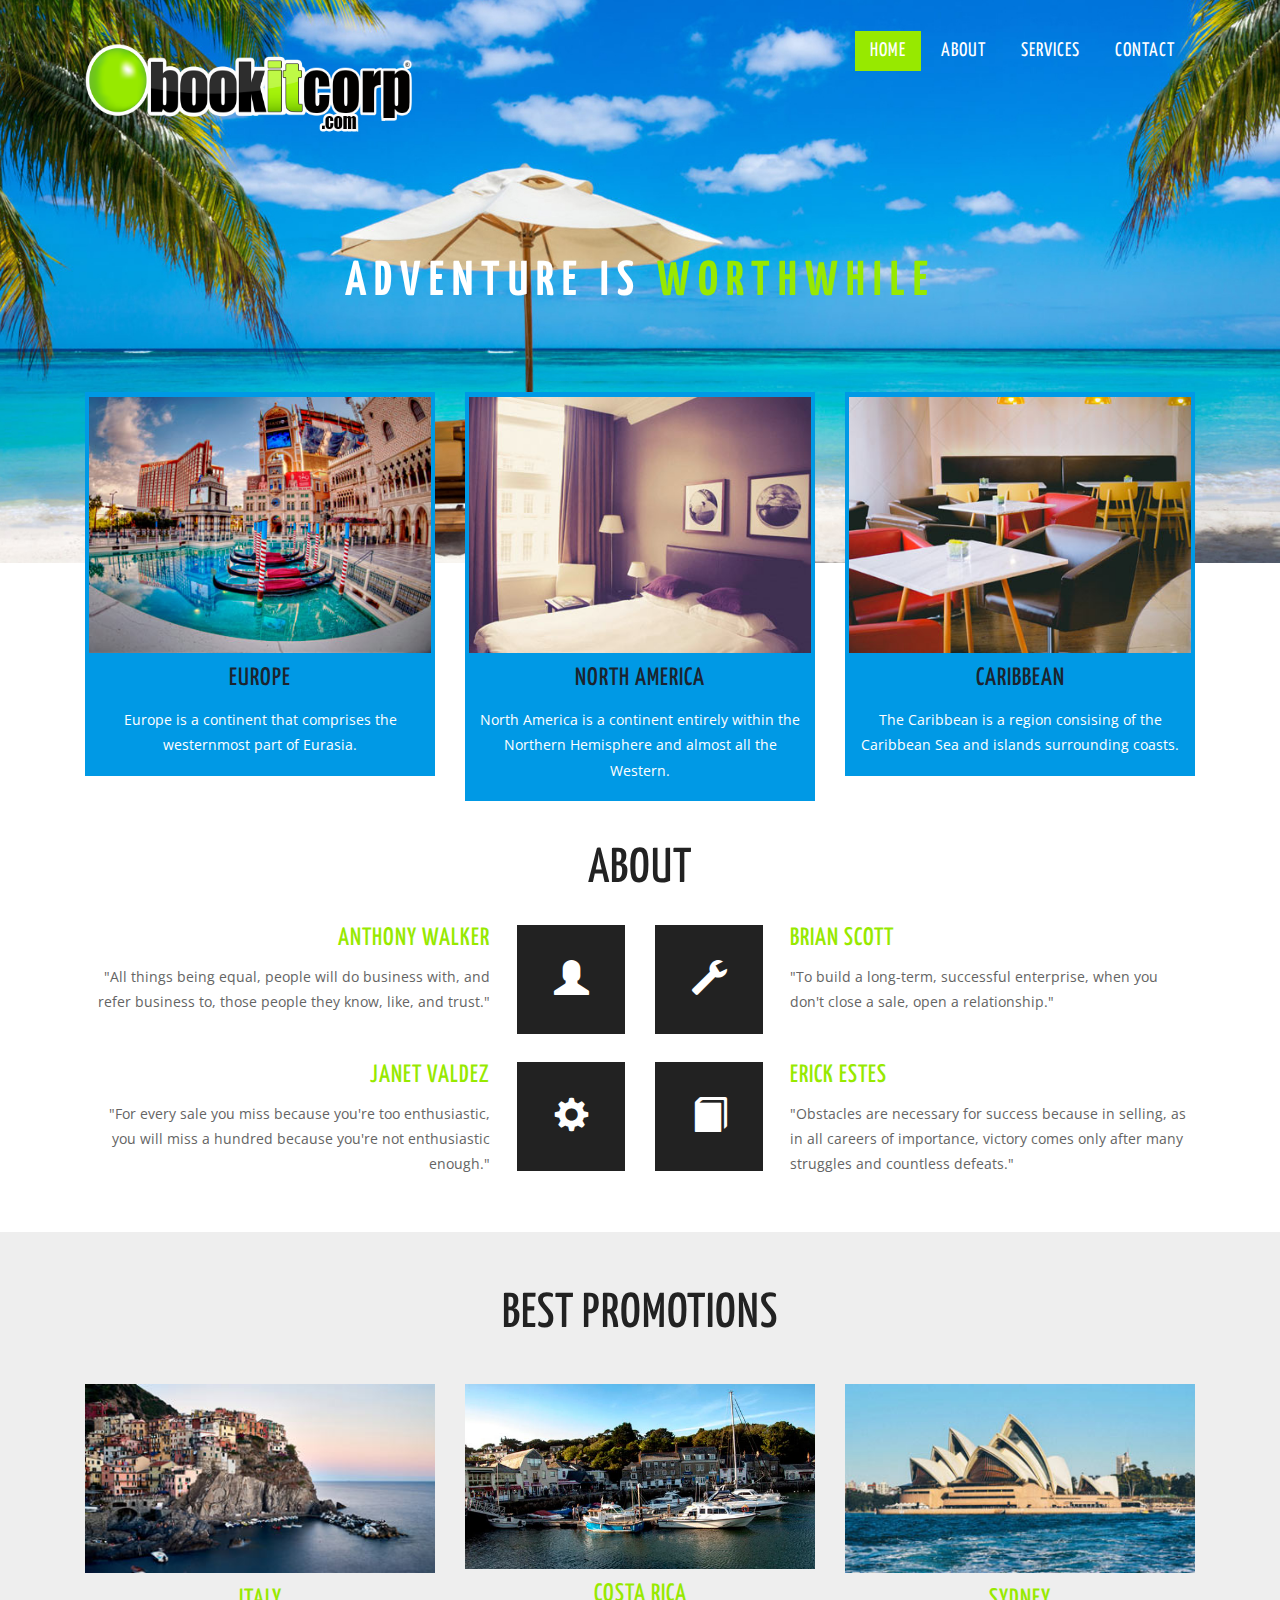
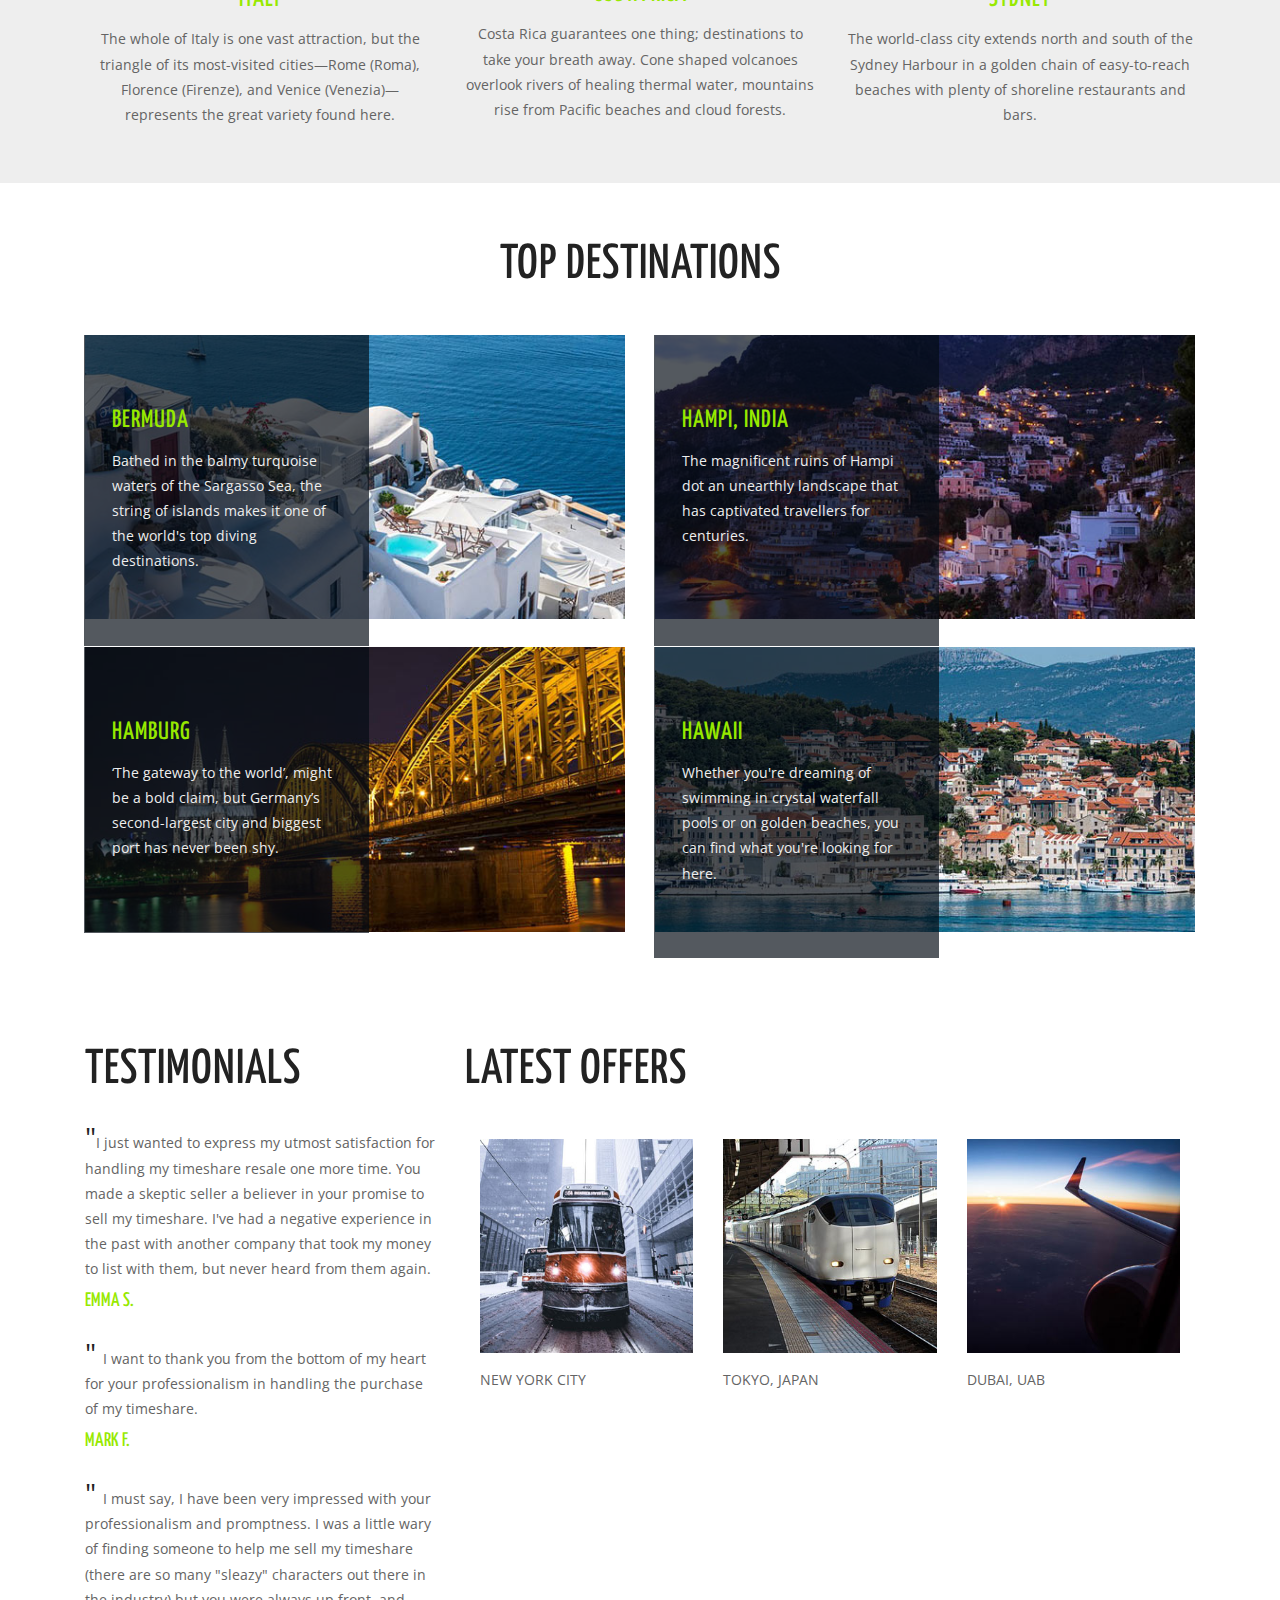
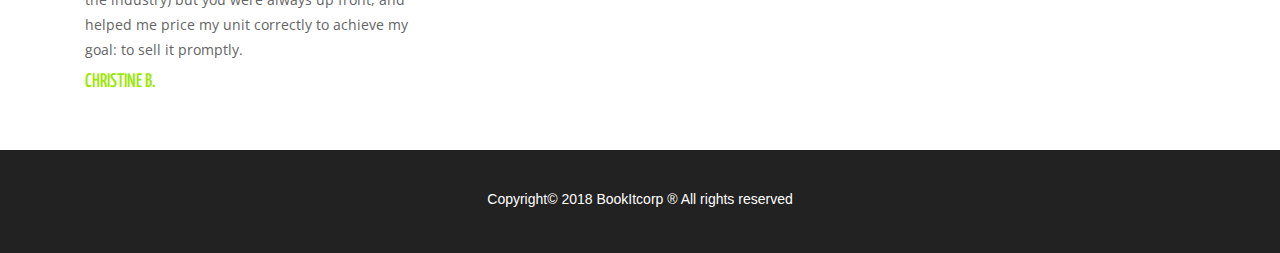
<file: index.html>
<!DOCTYPE HTML>
<html>
<head>
<title>Welcome to Bookitcorp</title>
<link href="css/bootstrap.css" rel="stylesheet" type="text/css" media="all">
<link href="css/style.css" rel="stylesheet" type="text/css" media="all" />
<meta name="viewport" content="width=device-width, initial-scale=1">
<meta http-equiv="Content-Type" content="text/html; charset=utf-8" />
<meta name="keywords" content="Go Travel Responsive web template, Bootstrap Web Templates, Flat Web Templates, Android Compatible web template, 
Smartphone Compatible web template, free webdesigns for Nokia, Samsung, LG, SonyEricsson, Motorola web design" />
<script type="application/x-javascript"> addEventListener("load", function() { setTimeout(hideURLbar, 0); }, false); function hideURLbar(){ window.scrollTo(0,1); } </script>
<link href='//fonts.googleapis.com/css?family=Italiana' rel='stylesheet' type='text/css'><script src="js/jquery-1.11.1.min.js"></script>
<link href='//fonts.googleapis.com/css?family=Open+Sans:400,800italic,800,700italic,700,600italic,600,400italic,300italic,300' rel='stylesheet' type='text/css'>
<link href='//fonts.googleapis.com/css?family=Yanone+Kaffeesatz:400,200,300,700' rel='stylesheet' type='text/css'>
<link rel="stylesheet" href="css/font-awesome.min.css" />
<style type="text/css">
.content.w3layouts-agileinfo .about.wthree-agile .container .about-grids .col-md-6.about-grid .about-grid-left h4 {
	color: #97E900;
}
</style>
<script src="js/bootstrap.js"></script>
<script src="js/responsiveslides.min.js"></script>
 <script>
    $(function () {
      $("#slider").responsiveSlides({
      	auto: true,
      	nav: true,
      	speed: 500,
        namespace: "callbacks",
        pager: true,
      });
    });
  </script>

</head>
<body>
		<!--header-->
			<div class="header">
				<div class="container">
					<div class="header-top">
						<nav class="navbar navbar-default">
							<div class="container-fluid">
    <!-- Brand and toggle get grouped for better mobile display -->
								<div class="navbar-header">
									  <button type="button" class="navbar-toggle collapsed" data-toggle="collapse" data-target="#bs-example-navbar-collapse-1" aria-expanded="false">
											<span class="sr-only">Toggle navigation</span>
											<span class="icon-bar"></span>
											<span class="icon-bar"></span>
											<span class="icon-bar"></span>
									  </button>
									<div class="navbar-brand">
										<h2><a href="index.html"><img src="images/logo_big.png" alt="" width="329" height="93"></a></h2>
									</div>
								</div>

    <!-- Collect the nav links, forms, and other content for toggling -->
							<div class="collapse navbar-collapse" id="bs-example-navbar-collapse-1">
							  <ul class="nav navbar-nav">
									<li class="active"><a href="index.html">Home <span class="sr-only">(current)</span></a></li>
									<li><a href="about.html">About</a></li>
									<li><a href="services.html">Services</a></li>
										
									<li><a href="contact.html">Contact</a></li>
							  </ul>
							  
							</div><!-- /.navbar-collapse -->
  </div><!-- /.container-fluid -->
						</nav>

					</div>
			<div class="slider">
				<div class="callbacks_container">
					<ul class="rslides" id="slider">
						 <li>	 
							<div class="caption">
								<h3>Adventure is <span>worthwhile</span> </h3>
							</div>
						 </li>
						 <li>
							<div class="caption">						 
							<h3>Make Your <span>Dream Come True</span> </h3>
							</div>
						</li>
						 <li>	          
							<div class="caption">
								<h3>Live Life <span>To the Fullest</span> </h3>
							</div>
						</li>
					</ul>
				</div>
			</div>
			  </div>
	</div>
<!--header-->
<!--about-->
	<div class="content w3layouts-agileinfo">
		<div class="about wthree-agile">
			<div class="container">
				<div class="header-bottom">
					<div class="header-grids w3ls-agileits">
						<div class="col-md-4 header-grid">
							<div class="header-bg">
								<img src="images/p1.jpg" class="img-responsive" alt="">
								<h4>EUROPE </h4>
								<p>Europe is a continent that comprises the westernmost part of Eurasia. </p>
							</div>
						</div>
						<div class="col-md-4 header-grid">
							<div class="header-bg">
								<img src="images/p2.jpg" class="img-responsive" alt="">
								<h4>NORTH AMERICA </h4>
								<p>North America is a continent entirely within the Northern Hemisphere and almost all the Western.</p>
							</div>
						</div>
						<div class="col-md-4 header-grid">
							<div class="header-bg">
								<img src="images/p3.jpg" class="img-responsive" alt="">
							  <h4>CARIBBEAN</h4>
								<p>The Caribbean is a region  consising of the Caribbean Sea and islands surrounding coasts.</p>
							</div>
						</div>
						<div class="clearfix"></div>
					</div>
				</div>
					<h2>About</h2>
					<div class="about-grids">
						<div class="col-md-6 about-grid">
							<div class="about-grid-left">
								<h4>anthony walker </h4>
								<p>"All things being equal, people will do business with, and refer business to, those people they know, like, and trust."</p>
							</div>
							<div class="about-grid-right">
								<span class="glyphicon glyphicon-user" aria-hidden="true"></span>
							</div>
							<div class="clearfix"> </div>
						</div>
						<div class="col-md-6 about-grid">
							<div class="about-grid-right aliquam">
								<span class="glyphicon glyphicon-wrench" aria-hidden="true"></span>
							</div>
							<div class="about-grid-left non">
								<h4>brian scott</h4>
								<p>"To build a long-term, successful enterprise, when you don't close a sale, open a relationship."</p>
							</div>
							<div class="clearfix"> </div>
						</div>
						<div class="clearfix"> </div>
					</div>		
					<div class="about-grids w3layouts-agileinfo">
						<div class="col-md-6 about-grid">
							<div class="about-grid-left">
								<h4>janet valdez</h4>
								<p>"For every sale you miss because you're too enthusiastic, you will miss a hundred because you're not enthusiastic enough."</p>
							</div>
							<div class="about-grid-right">
								<span class="glyphicon glyphicon-cog" aria-hidden="true"></span>
							</div>
							<div class="clearfix"> </div>
						</div>
						<div class="col-md-6 about-grid">
							<div class="about-grid-right aliquam">
								<span class="glyphicon glyphicon-book" aria-hidden="true"></span>
							</div>
							<div class="about-grid-left non">
								<h4>erick estes</h4>
								<p>"Obstacles are necessary for success because in selling, as in all careers of importance, victory comes only after many struggles and countless defeats."</p>
							</div>
							<div class="clearfix"> </div>
						</div>
						<div class="clearfix"> </div>
					</div>
			</div>
		</div>
				<!--about-->
				<div class="student w3layouts-agileinfo">
					<div class="container">
						<h3>Best Promotions</h3>
							<div class="student-grids w3ls-agileits">
								<div class="col-md-4 student-grid">
									<img src="images/p4.jpg" class="img-responsive" alt="">
									<h4>Italy</h4>
									<p>The whole of Italy is one vast attraction, but the triangle of its most-visited cities—Rome (Roma), Florence (Firenze), and Venice (Venezia)—represents the great variety found here.</p>
								</div>
								<div class="col-md-4 student-grid">
								<img src="images/p5.jpg" class="img-responsive" alt="">
									<h4>Costa Rica</h4>
									<p>Costa Rica guarantees one thing; destinations to take your breath away. Cone shaped volcanoes overlook rivers of healing thermal water, mountains rise from Pacific beaches and cloud forests.</p>
								</div>
								<div class="col-md-4 student-grid">
								<img src="images/p6.jpg" class="img-responsive" alt="">
									<h4>Sydney</h4>
									<p>The world-class city extends north and south of the Sydney Harbour in a golden chain of easy-to-reach beaches with plenty of shoreline restaurants and bars.</p>
								</div>
								<div class="clearfix"></div>
							</div>
					</div>
				</div>
				<!--services-->
		<div class="new-course w3layouts-agileinfo">
			<div class="container">
				<h3>Top Destinations</h3>
					<div class="new-course-grids">
					<div class="col-md-6 new-course-grid">
						<img src="images/p7.jpg" class="img-responsive" alt=""/>
						<div class="course-info">
						  <h4>BERMUDA</h4>
							<p>Bathed in the balmy turquoise waters of the Sargasso Sea, the string of islands makes it  one of the world's top diving destinations.</p>
						</div>
					</div>
					<div class="col-md-6 new-course-grid">
						<img src="images/p8.jpg" class="img-responsive" alt=""/>
						<div class="course-info">
							<h4>HAMPI, INDIA</h4>
							<p>The magnificent ruins of Hampi dot an unearthly landscape that has captivated travellers for centuries. </p>
							<p>&nbsp;</p>
						</div>
					</div>
					<div class="clearfix"></div>
					</div>
					<div class="new-course-grids1">
					<div class="col-md-6 new-course-grid">
						<img src="images/p9.jpg" class="img-responsive" alt=""/>
						<div class="course-info">
							<h4>HAMBURG</h4>
							<p>&lsquo;The gateway to the world&rsquo;, might be a bold claim, but Germany&rsquo;s second-largest city and biggest port has never been shy.</p>
						</div>
					</div>
					<div class="col-md-6 new-course-grid">
						<img src="images/p10.jpg" class="img-responsive" alt=""/>
						<div class="course-info">
							<h4>HAWAII</h4>
							<p>Whether you're dreaming of swimming in crystal waterfall pools or  on golden beaches, you can find what you're looking for here.</p>
						</div>
					</div>
					<div class="clearfix"></div>
					</div>
			</div>
		</div>
		<!--services-->
		<div class="testimonial w3layouts-agileinfo">
			<div class="container">
			<div class="testimonial-grids w3ls-agileits">
				<div class="col-md-4 testimonial-grid">
					<h3>Testimonials</h3>
					<div class="testimonial-info">
						<p><span>"</span>I just wanted to express my utmost satisfaction for handling my timeshare resale one more time. You made a skeptic seller a believer in your promise to sell my timeshare. I've had a negative experience in the past with another company that took my money to list with them, but never heard from them again.</p>
						<h5>EMMA S.</h5>
					</div>
					<div class="testimonial-info">
						<p><span>" </span>I want to thank you from the bottom of my heart for your professionalism in handling the purchase of my timeshare.</p>
						<h5>MARK F.</h5>
					</div>
					<div class="testimonial-info">
						<p><span>" </span>I must say, I have been very impressed with your professionalism and promptness. I was a little wary of finding someone to help me sell my timeshare (there are so many "sleazy" characters out there in the industry) but you were always up front, and helped me price my unit correctly to achieve my goal: to sell it promptly.</p>
						<h5>CHRISTINE B.</h5>
					</div>
				</div>
					<div class="col-md-8 testimonial-grid-right">
					<h3>Latest Offers</h3>
						<div class="Works-grids">
						<div class="col-md-4 Works-grid">
							<img src="images/e1.jpg" class="img-responsive" alt=""/>
						<p>NEW YORK CITY</p>
						</div>
						<div class="col-md-4 Works-grid">
							<img src="images/e2.jpg" class="img-responsive" alt=""/>
						<p>TOKYO, JAPAN</p>
						</div>
						<div class="col-md-4 Works-grid">
							<img src="images/e3.jpg" class="img-responsive" alt=""/>
						<p>DUBAI, UAB</p>
						</div>
							<div class="clearfix"></div>
						</div>
					</div>
				<div class="clearfix"></div>
			</div>
			</div>
		</div>
	</div>
		<!--footer-->
				<div class="footer-section-wthree-agile">
					<div class="container">
						<div class="social-icons">
						
						</div>
						<div class="footer-top-w3ls-agileits">
							<h5>Copyright© 2018 BookItcorp ® All rights reserved</h5>
							<p>&nbsp;</p>
						</div>						
					</div>
				</div>
			<!--footer-->
</body>
</html>
</file>
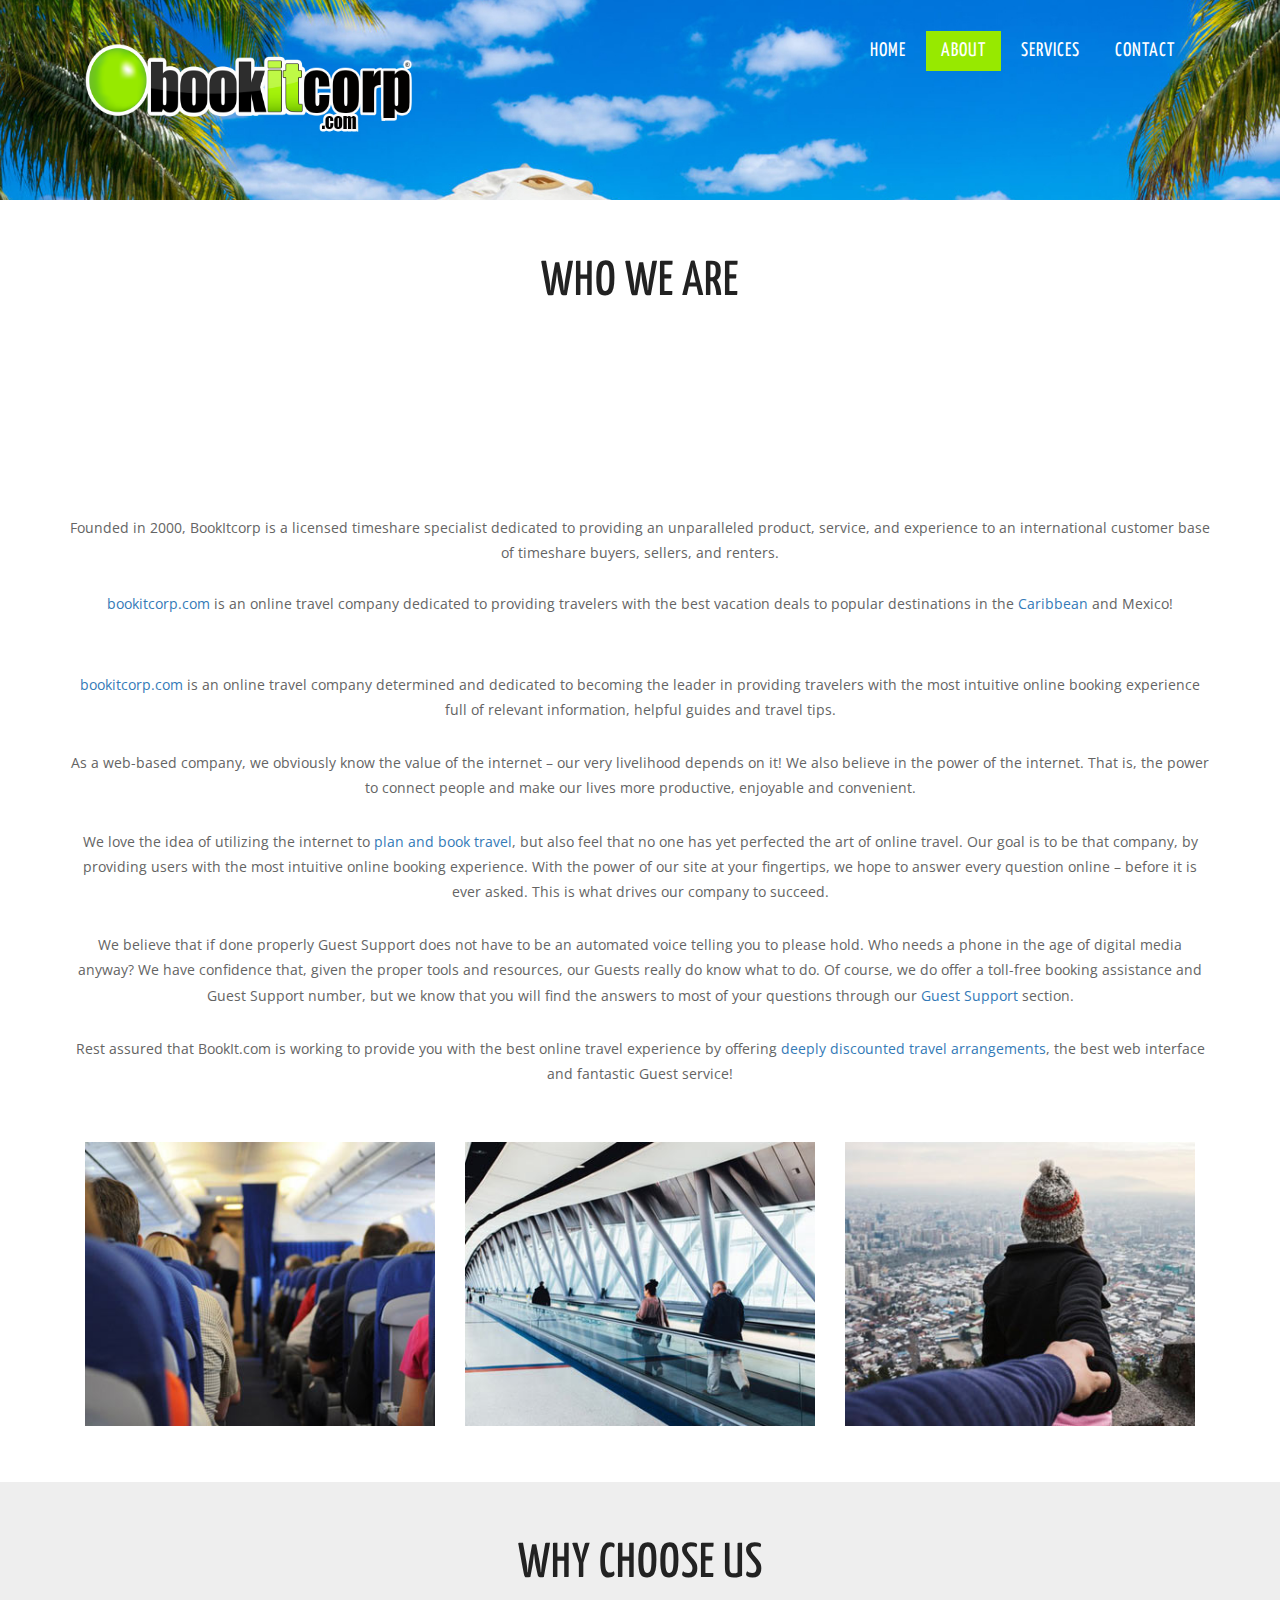
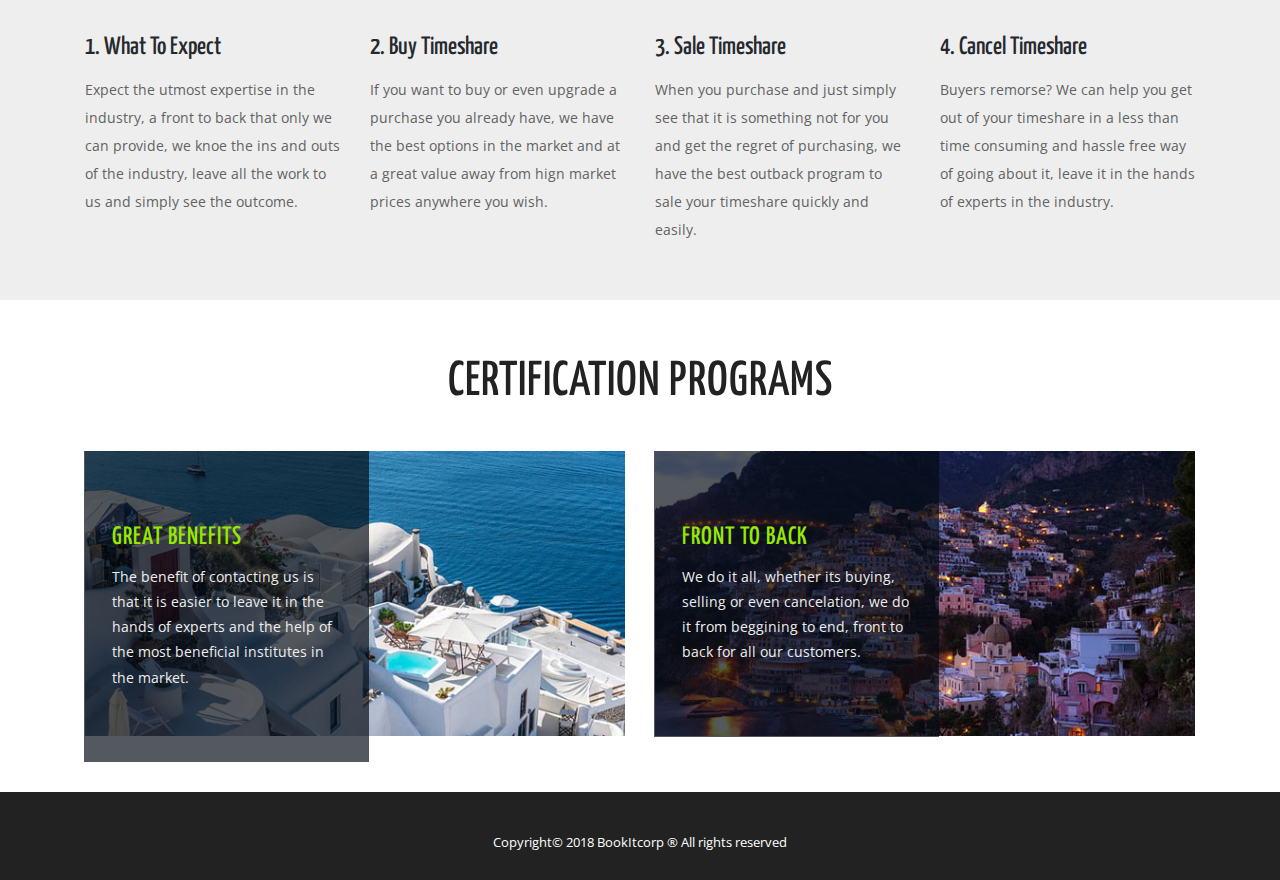
<file: about.html>
<!--
Author: W3layouts
Author URL: http://w3layouts.com
License: Creative Commons Attribution 3.0 Unported
License URL: http://creativecommons.org/licenses/by/3.0/
-->
<!DOCTYPE HTML>
<html>
<head>
<title>About - BookItcorp</title>
<link href="css/bootstrap.css" rel="stylesheet" type="text/css" media="all">
<link href="css/style.css" rel="stylesheet" type="text/css" media="all" />
<meta name="viewport" content="width=device-width, initial-scale=1">
<meta http-equiv="Content-Type" content="text/html; charset=utf-8" />
<meta name="keywords" content="Go Travel Responsive web template, Bootstrap Web Templates, Flat Web Templates, Android Compatible web template, 
Smartphone Compatible web template, free webdesigns for Nokia, Samsung, LG, SonyEricsson, Motorola web design" />
<script type="application/x-javascript"> addEventListener("load", function() { setTimeout(hideURLbar, 0); }, false); function hideURLbar(){ window.scrollTo(0,1); } </script>
<script src="js/jquery-1.11.1.min.js"></script>
<link href='//fonts.googleapis.com/css?family=Yanone+Kaffeesatz:400,200,300,700' rel='stylesheet' type='text/css'>
<link href='//fonts.googleapis.com/css?family=Open+Sans:400,800italic,800,700italic,700,600italic,600,400italic,300italic,300' rel='stylesheet' type='text/css'>
<script src="js/bootstrap.js"></script>
</head>
<body>
		<!--header-->
			<div class="header banr">
				<div class="container">
					<div class="header-top">
						<nav class="navbar navbar-default">
							<div class="container-fluid">
    <!-- Brand and toggle get grouped for better mobile display -->
								<div class="navbar-header">
									  <button type="button" class="navbar-toggle collapsed" data-toggle="collapse" data-target="#bs-example-navbar-collapse-1" aria-expanded="false">
											<span class="sr-only">Toggle navigation</span>
											<span class="icon-bar"></span>
											<span class="icon-bar"></span>
											<span class="icon-bar"></span>
									  </button>
								    <div class="navbar-brand"><a href="index.html"><img src="images/logo_big.png" alt="" width="329" height="93"></a></div>
								</div>

    <!-- Collect the nav links, forms, and other content for toggling -->
							<div class="collapse navbar-collapse" id="bs-example-navbar-collapse-1">
							  <ul class="nav navbar-nav">
									<li><a href="index.html">Home <span class="sr-only">(current)</span></a></li>
									<li class="active"><a href="about.html">About</a></li>
									<li><a href="services.html">Services</a></li>
									<li><a href="contact.html">Contact</a></li>
								</ul>
							  
							</div><!-- /.navbar-collapse -->
  </div><!-- /.container-fluid -->
						</nav>

					</div>
			</div>
	</div>
<!--header-->
		<div class="content w3layouts-agileits">
			<div class="about-section w3ls-agileits">
				<div class="container">
					<h2>Who We Are</h2>
					<div class="about-info">
						<h1>Meet The Club Exchange Program</h1>
						<h1>Providing you with peace of mind by <br>
						  navigating your timeshare sale from start to finish</h1>
						<h5>&nbsp;</h5>
						<p>Founded in 2000, BookItcorp is a licensed timeshare specialist dedicated to providing an unparalleled product, service, and experience to an international customer base of timeshare buyers, sellers, and renters.<br>
						  <br>
						  <a>bookitcorp.com</a> is an online travel company dedicated to providing travelers with the best vacation deals to popular destinations in the <a>Caribbean</a> and <a">Mexico</a>!</p>
						<p><span id="more-120"> </span></p>
						<p><a>bookitcorp.com</a> is an online travel company determined and dedicated to becoming the leader in providing travelers with the most intuitive online booking experience full of relevant information, helpful guides and travel tips.</p>
						<p>As a web-based company, we obviously know the value of the internet – our very livelihood depends on it! We also believe in the power of the internet. That is, the power to connect people and make our lives more productive, enjoyable and convenient.</p>
						<p>We love the idea of utilizing the internet to <a>plan and book travel</a>, but also feel that no one has yet perfected the art of online travel. Our goal is to be that company, by providing users with the most intuitive online booking experience. With the power of our site at your fingertips, we hope to answer every question online – before it is ever asked. This is what drives our company to succeed.</p>
						<p>We believe that if done properly Guest Support does not have to be an automated voice telling you to please hold. Who needs a phone in the age of digital media anyway? We have confidence that, given the proper tools and resources, our Guests really do know what to do. Of course, we do offer a toll-free booking assistance and Guest Support number, but we know that you will find the answers to most of your questions through our <a>Guest Support</a> section.</p>
						<p>Rest assured that BookIt.com is working to provide you with the best online travel experience by offering <a>deeply discounted travel arrangements</a>, the best web interface and fantastic Guest service!</p>
			      </div>
					<div class="about-imgs">
						<div class="col-md-4 about-img">
							<img src="images/a1.jpg" class="img-responsive" alt="/">
						</div>
						<div class="col-md-4 about-img">
							<img src="images/a2.jpg" class="img-responsive" alt="/">
						</div>
						<div class="col-md-4 about-img">
							<img src="images/a3.jpg" class="img-responsive" alt="/">
						</div>
						<div class="clerafix"></div>
					</div>
				</div>
			  </div>
			<!--why-choose-->
	 	      <div class="why-choose w3ls-agileits">
					<div class="container">
						<h3>Why choose us</h3>
						<div class="choose-grids">
							<div class="col-md-3 choose-grid">
							<h4>1. What to Expect</h4>
						 <p>Expect the utmost expertise in the industry, a front to back that only we can provide, we knoe the ins and outs of the industry, leave all the work to us and simply see the outcome.</p>

							</div>
							<div class="col-md-3 choose-grid">
							<h4>2. Buy Timeshare</h4>
						 <p>If you want to buy or even upgrade a purchase you already have, we have the best options in the market and at a great value away from hign market prices anywhere you wish.</p>

							</div>
							<div class="col-md-3 choose-grid">
							<h4>3. Sale Timeshare</h4>
						 <p>When you purchase and just simply see that it is something not for you and get the regret of purchasing, we have the best outback program to sale your timeshare quickly and easily.</p>

							</div>
							<div class="col-md-3 choose-grid">
							<h4>4. Cancel Timeshare</h4>
						 <p>Buyers remorse? We can help you get out of your timeshare in a less than time consuming and hassle free way of going about it, leave it in the hands of experts in the industry.</p>

							</div>
							<div class="clearfix"></div>
							</div>
						</div>	
					</div>
			<!--why choose-->
			<div class="new-course w3layouts-agileits">
				<div class="container">
					<h3>Certification Programs</h3>
					<div class="new-course-grids">
						<div class="col-md-6 new-course-grid">
							<img src="images/p7.jpg" class="img-responsive" alt=""/>
							<div class="course-info">
								<h4>GREAT BENEFITS</h4>
								<p>The benefit of contacting us is that it is easier to leave it in the hands of experts and the help of the most beneficial institutes in the market.</p>
							</div>
						</div>
						<div class="col-md-6 new-course-grid">
							<img src="images/p8.jpg" class="img-responsive" alt=""/>
							<div class="course-info">
								<h4>FRONT TO BACK</h4>
								<p>We do it all, whether its buying, selling or even cancelation, we do it from beggining to end, front to back for all our customers.</p>
							</div>
						</div>
						<div class="clearfix"></div>
					</div>
				</div>
			</div>
				<!--team--><!--/team-->
		</div>
			<!--footer-->
				<div class="footer-section-wthree-agile">
				  <div class="container">
				    <div class="social-icons"></div>
				    <div class="footer-top-w3ls-agileits">
				      <p>Copyright© 2018 BookItcorp ® All rights reserved</p>
			        </div>
			      </div>
				</div>
			<!--footer-->
</body>
</html>
</file>
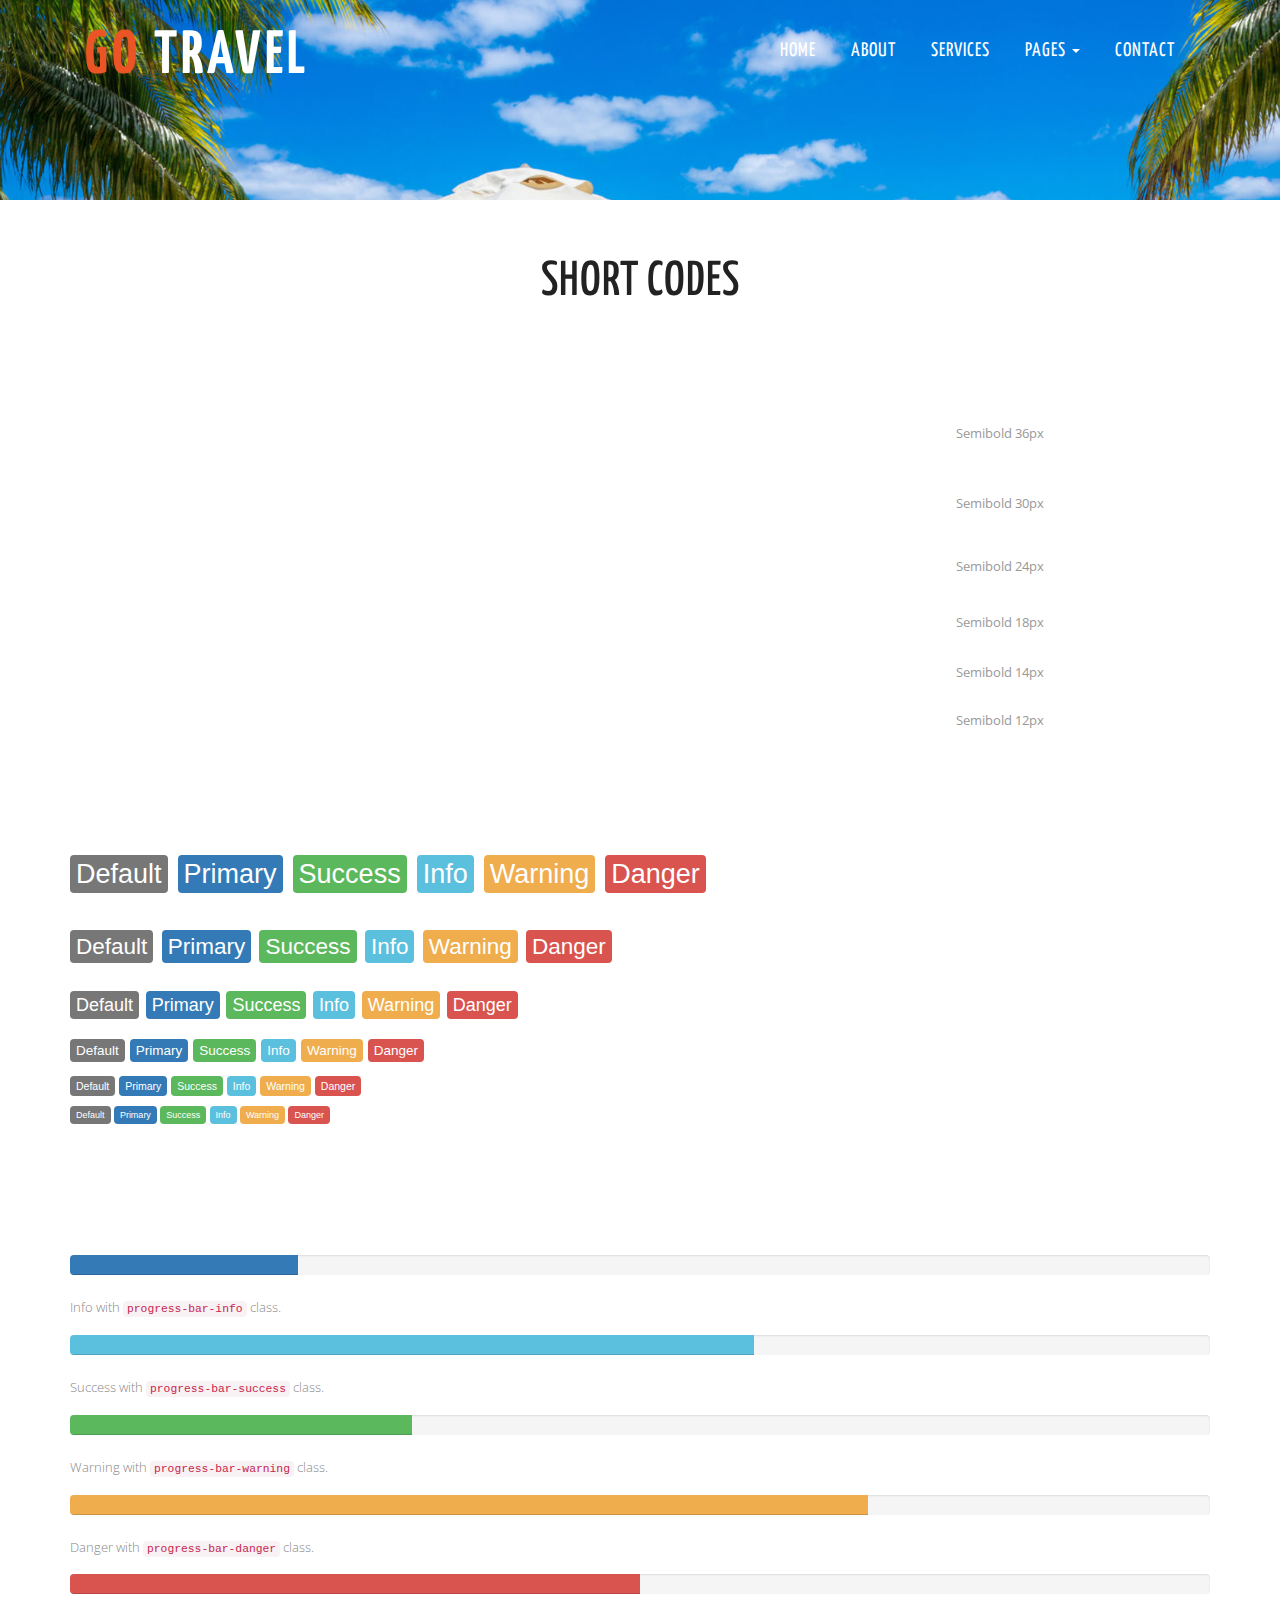
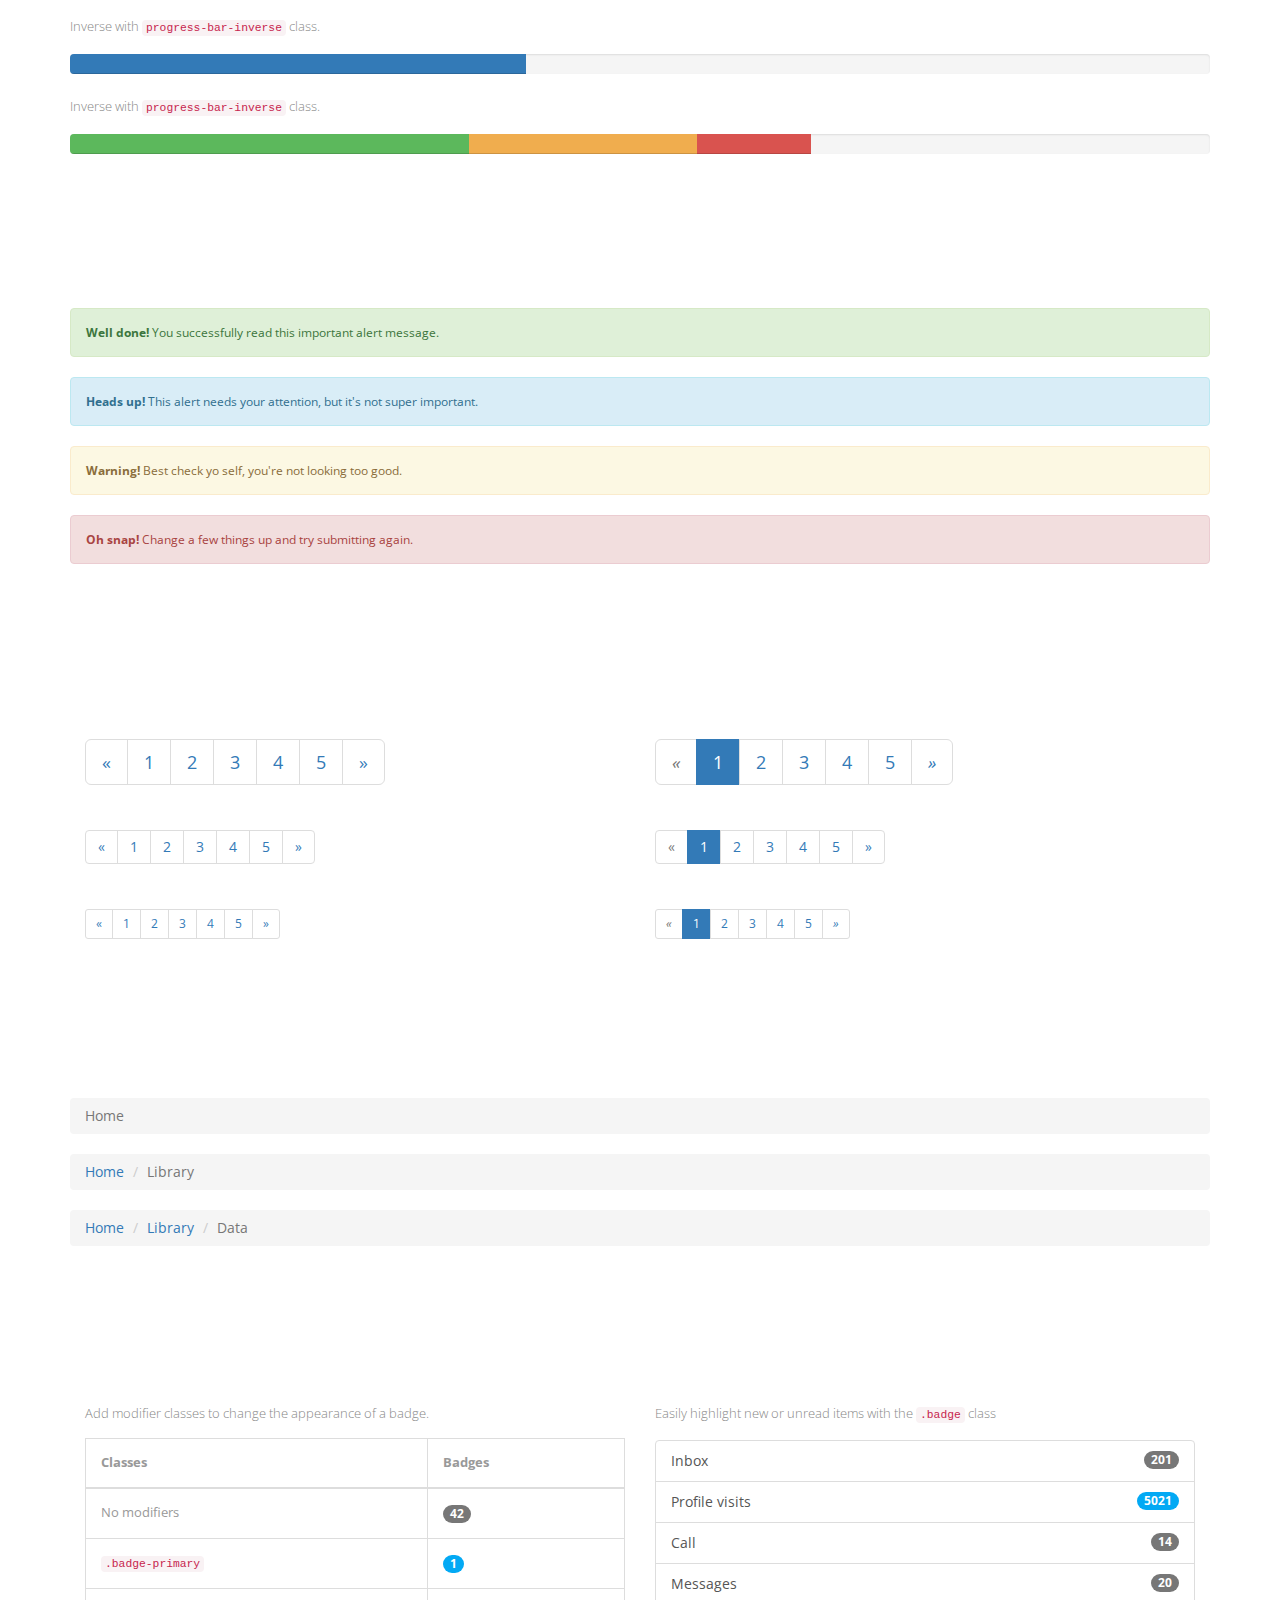
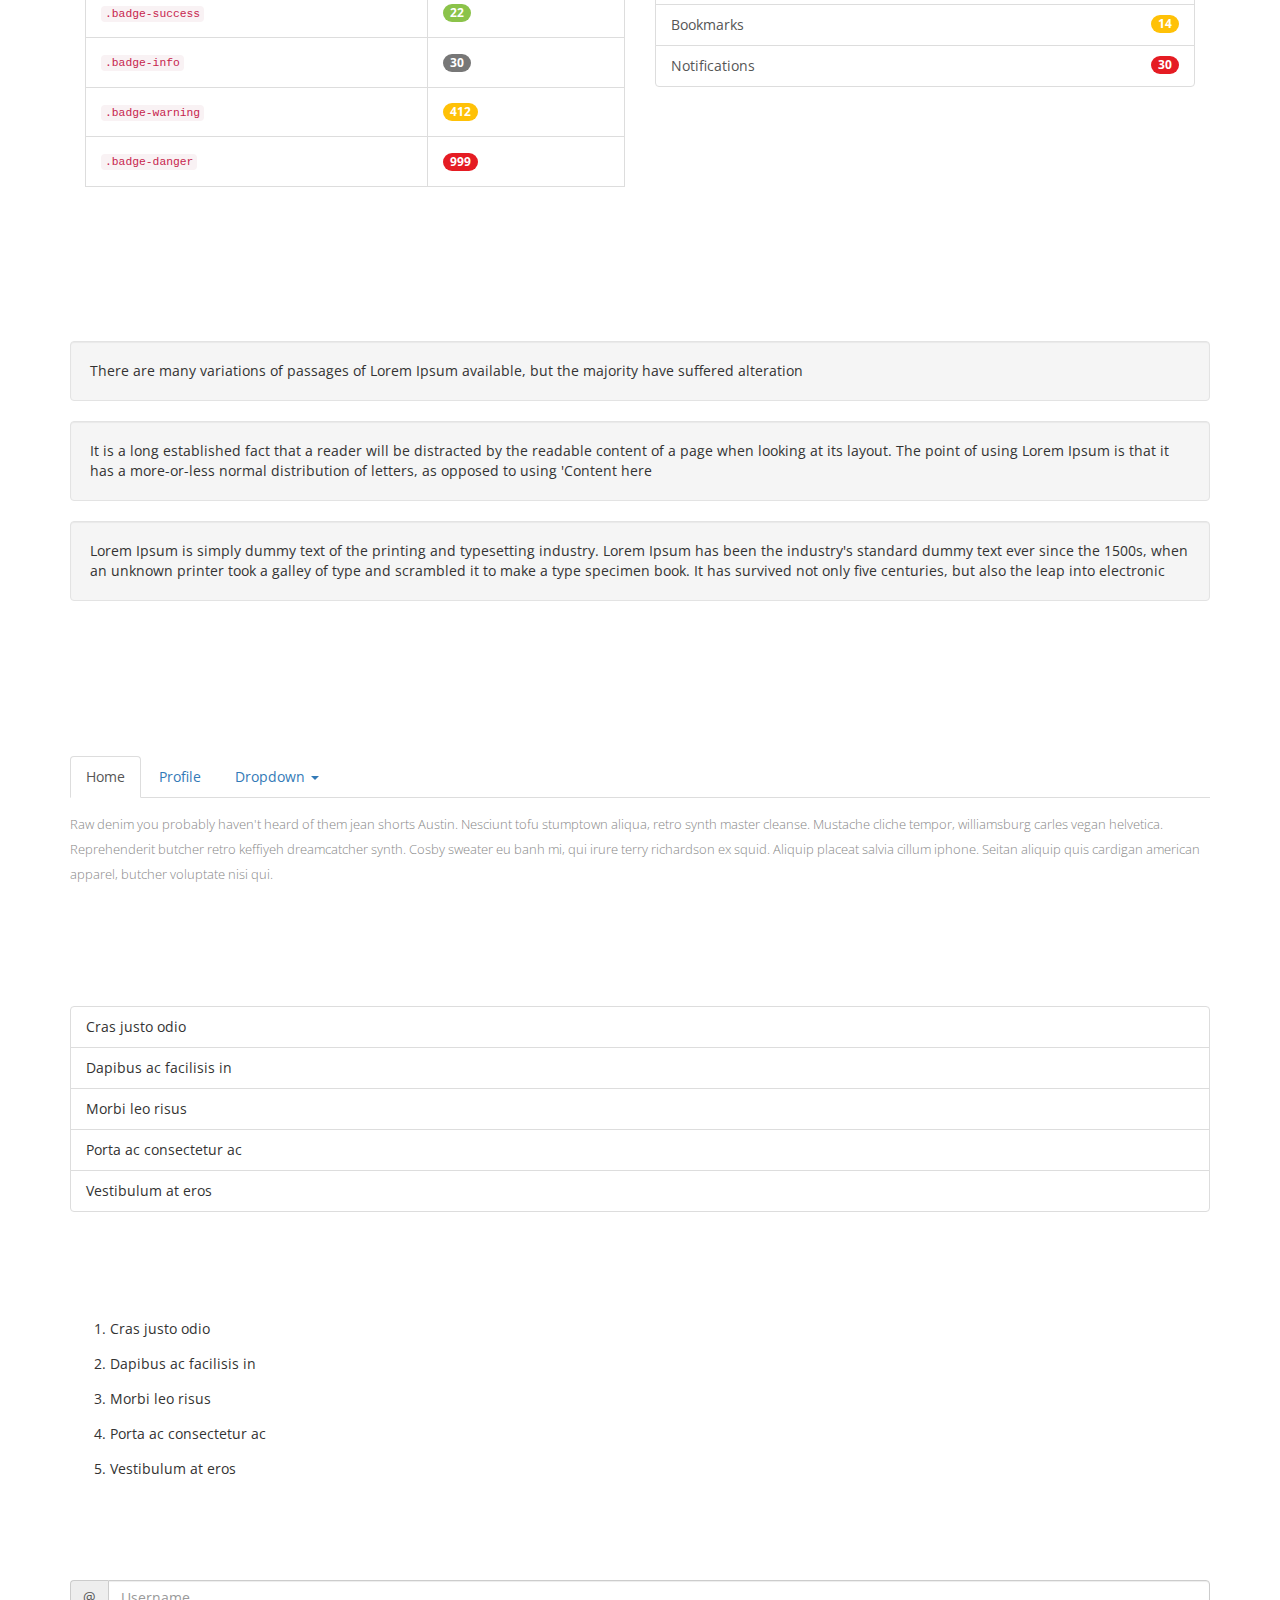
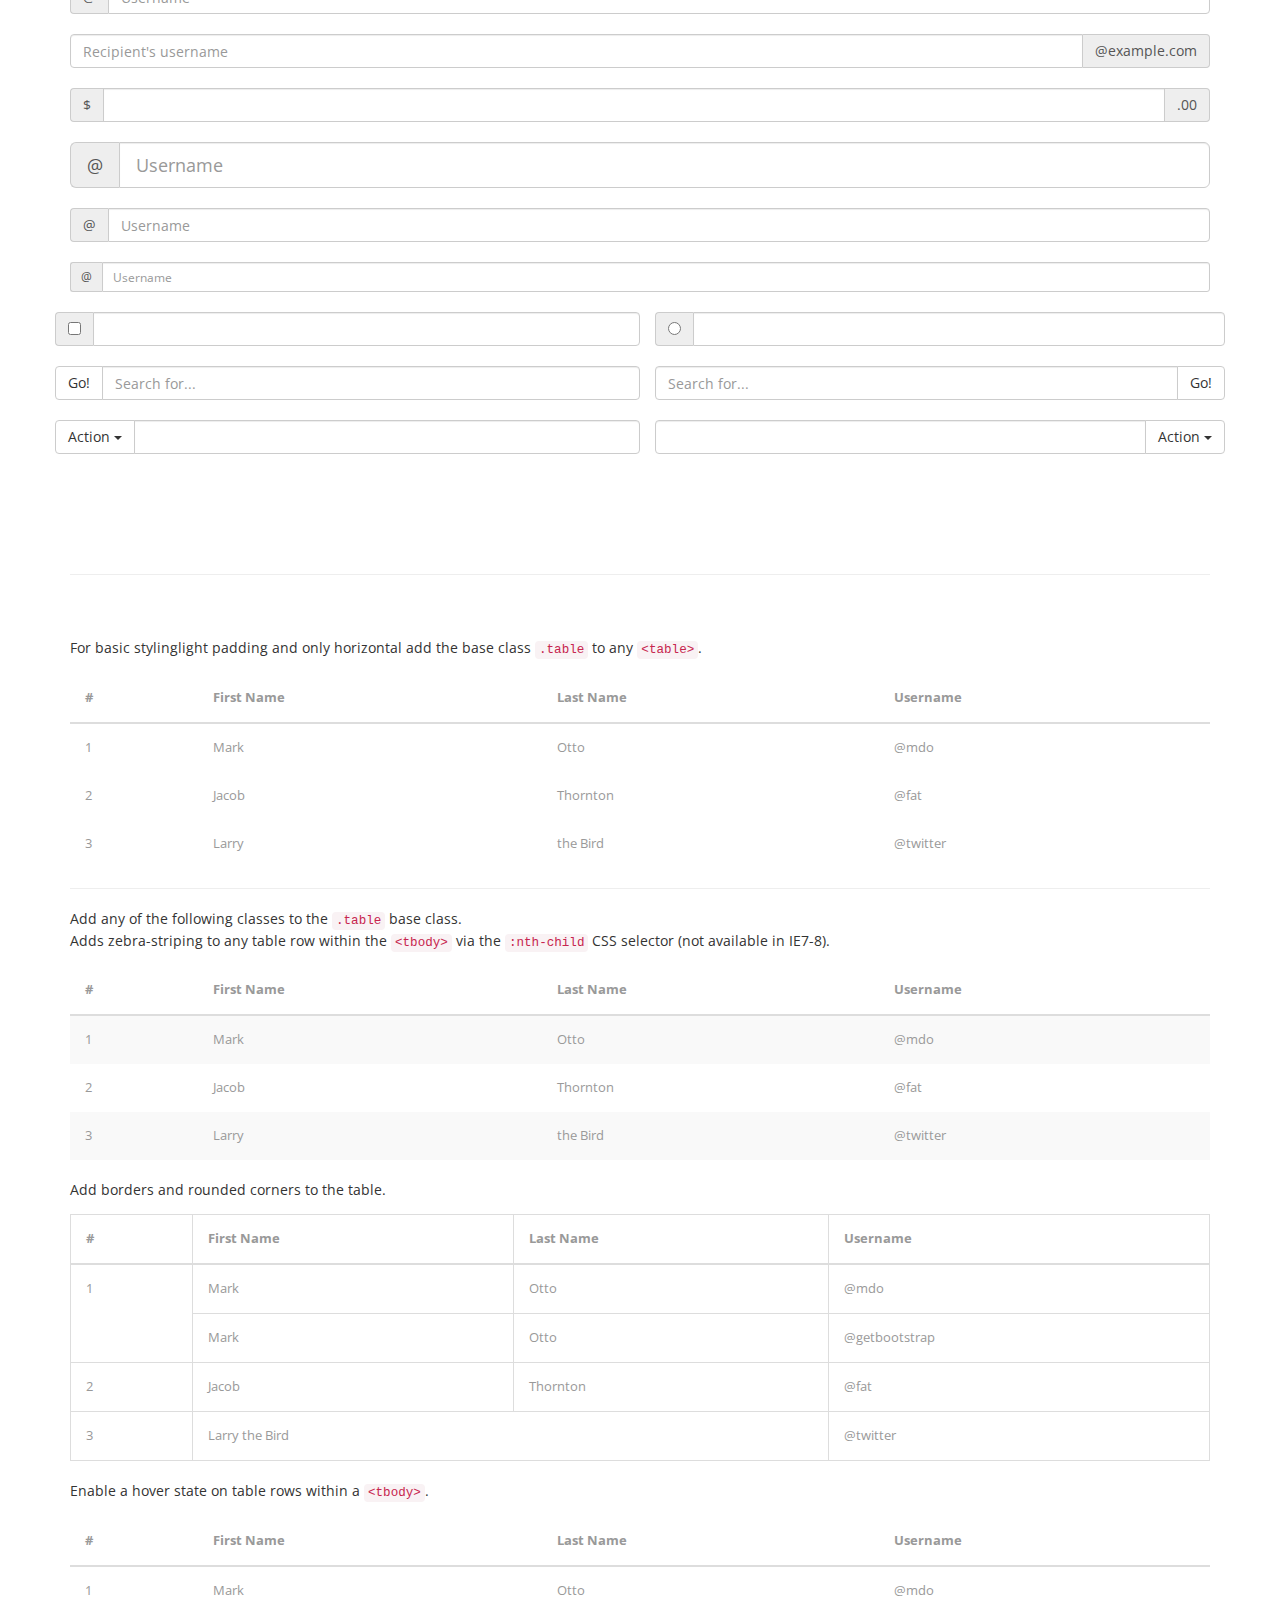
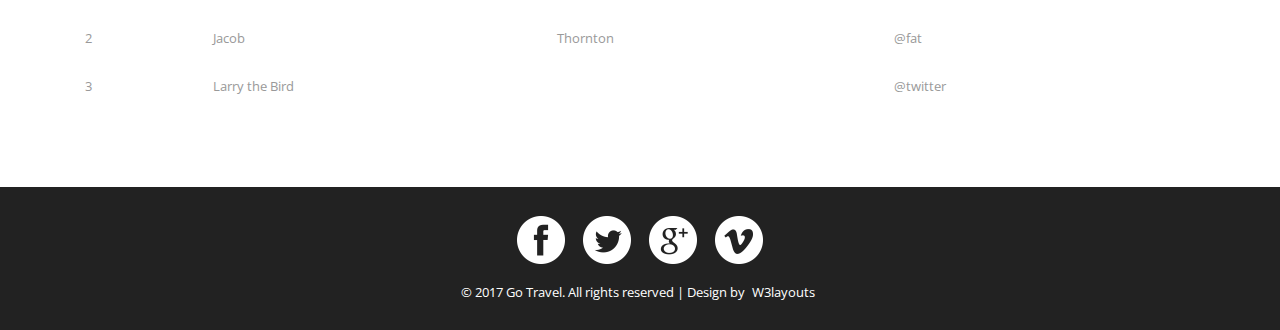
<file: codes.html>
<!--
Author: W3layouts
Author URL: http://w3layouts.com
License: Creative Commons Attribution 3.0 Unported
License URL: http://creativecommons.org/licenses/by/3.0/
-->
<!DOCTYPE HTML>
<html>
<head>
<title>Go Travel a Travel Category Flat Bootstrap Responsive  Website Template  | Codes :: w3layouts</title>
<link href="css/bootstrap.css" rel="stylesheet" type="text/css" media="all">
<link href="css/style.css" rel="stylesheet" type="text/css" media="all" />
<meta name="viewport" content="width=device-width, initial-scale=1">
<meta http-equiv="Content-Type" content="text/html; charset=utf-8" />
<meta name="keywords" content="Go Travel Responsive web template, Bootstrap Web Templates, Flat Web Templates, Android Compatible web template, 
Smartphone Compatible web template, free webdesigns for Nokia, Samsung, LG, SonyEricsson, Motorola web design" />
<script type="application/x-javascript"> addEventListener("load", function() { setTimeout(hideURLbar, 0); }, false); function hideURLbar(){ window.scrollTo(0,1); } </script>
<script src="js/jquery-1.11.1.min.js"></script>
<link href='//fonts.googleapis.com/css?family=Yanone+Kaffeesatz:400,200,300,700' rel='stylesheet' type='text/css'>
<link href='//fonts.googleapis.com/css?family=Open+Sans:400,800italic,800,700italic,700,600italic,600,400italic,300italic,300' rel='stylesheet' type='text/css'>
<script src="js/bootstrap.js"></script>
</head>
<body>
		<!--header-->
			<div class="header banr">
				<div class="container">
					<div class="header-top">
						<nav class="navbar navbar-default">
							<div class="container-fluid">
    <!-- Brand and toggle get grouped for better mobile display -->
								<div class="navbar-header">
									  <button type="button" class="navbar-toggle collapsed" data-toggle="collapse" data-target="#bs-example-navbar-collapse-1" aria-expanded="false">
											<span class="sr-only">Toggle navigation</span>
											<span class="icon-bar"></span>
											<span class="icon-bar"></span>
											<span class="icon-bar"></span>
									  </button>
								    <div class="navbar-brand">
										<h1><a href="index.html"><span>Go</span> Travel</a></h1>
									</div>
								</div>

    <!-- Collect the nav links, forms, and other content for toggling -->
							<div class="collapse navbar-collapse" id="bs-example-navbar-collapse-1">
							  <ul class="nav navbar-nav">
									<li><a href="index.html">Home <span class="sr-only">(current)</span></a></li>
									<li><a href="about.html">About</a></li>
									<li><a href="services.html">Services</a></li>
									<li class="dropdown">
										<a href="#" class="dropdown-toggle" data-toggle="dropdown" role="button" aria-haspopup="true" aria-expanded="false">Pages <span class="caret"></span></a>
									    <ul class="dropdown-menu">
									        <li><a href="gallery.html">Gallery</a></li>
											<li><a href="codes.html">Codes</a></li>
											<li><a href="icons.html">Font Icons</a></li>
										</ul>
									</li>
								
									<li><a href="contact.html">Contact</a></li>
								</ul>
							  
							</div><!-- /.navbar-collapse -->
  </div><!-- /.container-fluid -->
						</nav>

					</div>
			</div>
	</div>
<!--header-->
		<!-- typography -->
	<div class="content w3layouts-agilinfo">
		<div class="typography">
			<!-- container-wrap -->
			<div class="container">
				<div class="typography-info">
					<h2 class="short">Short Codes</h2>
				</div>
				<div class="grid_3 grid_4 w3ls-agileits">
					<h3 class="hdg">Headings</h3>
					<div class="bs-example">
						<table class="table">
							<tbody>
								<tr>
									<td><h1 id="h1.-bootstrap-heading">h1. Bootstrap heading<a class="anchorjs-link" href="#h1.-bootstrap-heading"><span class="anchorjs-icon"></span></a></h1></td>
									<td class="type-info">Semibold 36px</td>
								</tr>
								<tr>
									<td><h2 id="h2.-bootstrap-heading">h2. Bootstrap heading<a class="anchorjs-link" href="#h2.-bootstrap-heading"><span class="anchorjs-icon"></span></a></h2></td>
									<td class="type-info">Semibold 30px</td>
								</tr>
								<tr>
									<td><h3 id="h3.-bootstrap-heading">h3. Bootstrap heading<a class="anchorjs-link" href="#h3.-bootstrap-heading"><span class="anchorjs-icon"></span></a></h3></td>
									<td class="type-info">Semibold 24px</td>
								</tr>
								<tr>
									<td><h4 id="h4.-bootstrap-heading">h4. Bootstrap heading<a class="anchorjs-link" href="#h4.-bootstrap-heading"><span class="anchorjs-icon"></span></a></h4></td>
									<td class="type-info">Semibold 18px</td>
								</tr>
								<tr>
									<td><h5 id="h5.-bootstrap-heading">h5. Bootstrap heading<a class="anchorjs-link" href="#h5.-bootstrap-heading"><span class="anchorjs-icon"></span></a></h5></td>
									<td class="type-info">Semibold 14px</td>
								</tr>
								<tr>
									<td><h6>h6. Bootstrap heading</h6></td>
									<td class="type-info">Semibold 12px</td>
								</tr>
							</tbody>
						</table>
					</div>
				</div>
				<div class="grid_3 grid_5 wthree-agile">
					<h3 class="hdg">Buttons</h3>
					<h1>
						<a href="#"><span class="label label-default">Default</span></a>
						<a href="#"><span class="label label-primary">Primary</span></a>
						<a href="#"><span class="label label-success">Success</span></a>
						<a href="#"><span class="label label-info">Info</span></a>
						<a href="#"><span class="label label-warning">Warning</span></a>
						<a href="#"><span class="label label-danger">Danger</span></a>
					</h1>
					<h2>
						<a href="#"><span class="label label-default">Default</span></a>
						<a href="#"><span class="label label-primary">Primary</span></a>
						<a href="#"><span class="label label-success">Success</span></a>
						<a href="#"><span class="label label-info">Info</span></a>
						<a href="#"><span class="label label-warning">Warning</span></a>
						<a href="#"><span class="label label-danger">Danger</span></a>
					</h2>
					<h3>
						<a href="#"><span class="label label-default">Default</span></a>
						<a href="#"><span class="label label-primary">Primary</span></a>
						<a href="#"><span class="label label-success">Success</span></a>
						<a href="#"><span class="label label-info">Info</span></a>
						<a href="#"><span class="label label-warning">Warning</span></a>
						<a href="#"><span class="label label-danger">Danger</span></a>
					</h3>
					<h4>
						<a href="#"><span class="label label-default">Default</span></a>
						<a href="#"><span class="label label-primary">Primary</span></a>
						<a href="#"><span class="label label-success">Success</span></a>
						<a href="#"><span class="label label-info">Info</span></a>
						<a href="#"><span class="label label-warning">Warning</span></a>
						<a href="#"><span class="label label-danger">Danger</span></a>
					</h4>
					<h5>
						<a href="#"><span class="label label-default">Default</span></a>
						<a href="#"><span class="label label-primary">Primary</span></a>
						<a href="#"><span class="label label-success">Success</span></a>
						<a href="#"><span class="label label-info">Info</span></a>
						<a href="#"><span class="label label-warning">Warning</span></a>
						<a href="#"><span class="label label-danger">Danger</span></a>
					</h5>
					<h6>
						<a href="#"><span class="label label-default">Default</span></a>
						<a href="#"><span class="label label-primary">Primary</span></a>
						<a href="#"><span class="label label-success">Success</span></a>
						<a href="#"><span class="label label-info">Info</span></a>
						<a href="#"><span class="label label-warning">Warning</span></a>
						<a href="#"><span class="label label-danger">Danger</span></a>
					</h6>
				</div>			   
				<div class="grid_3 grid_5 w3ls-agileits">
					<h3 class="hdg">Progress Bars</h3>
					<div class="tab-content">
						<div class="tab-pane active" id="domprogress">
							<div class="progress">    
								<div class="progress-bar progress-bar-primary" style="width: 20%"></div>
							</div>
							<p>Info with <code>progress-bar-info</code> class.</p>
							<div class="progress">    
								<div class="progress-bar progress-bar-info" style="width: 60%"></div>
							</div>
							<p>Success with <code>progress-bar-success</code> class.</p>
							<div class="progress">
								<div class="progress-bar progress-bar-success" style="width: 30%"></div>
							</div>
							<p>Warning with <code>progress-bar-warning</code> class.</p>
							<div class="progress">
								<div class="progress-bar progress-bar-warning" style="width: 70%"></div>
							</div>
							<p>Danger with <code>progress-bar-danger</code> class.</p>
							<div class="progress">
								<div class="progress-bar progress-bar-danger" style="width: 50%"></div>
							</div>
							<p>Inverse with <code>progress-bar-inverse</code> class.</p>
							<div class="progress">
								<div class="progress-bar progress-bar-inverse" style="width: 40%"></div>
							</div>
							<p>Inverse with <code>progress-bar-inverse</code> class.</p>
							<div class="progress">
								<div class="progress-bar progress-bar-success" style="width: 35%"><span class="sr-only">35% Complete (success)</span></div>
								<div class="progress-bar progress-bar-warning" style="width: 20%"><span class="sr-only">20% Complete (warning)</span></div>
								<div class="progress-bar progress-bar-danger" style="width: 10%"><span class="sr-only">10% Complete (danger)</span></div>
							</div>
						</div>
					</div>
				</div>
				<div class="grid_3 grid_5">
					<h3 class="hdg">Alerts</h3>
					<div class="alert alert-success" role="alert">
						<strong>Well done!</strong> You successfully read this important alert message.
					</div>
					<div class="alert alert-info" role="alert">
						<strong>Heads up!</strong> This alert needs your attention, but it's not super important.
					</div>
					<div class="alert alert-warning" role="alert">
						<strong>Warning!</strong> Best check yo self, you're not looking too good.
					</div>
					<div class="alert alert-danger" role="alert">
						<strong>Oh snap!</strong> Change a few things up and try submitting again.
					</div>
				</div>
				<div class="grid_3 grid_5">
					<h3 class="hdg">Pagination</h3>
					<div class="col-md-6">
						<nav>
							<ul class="pagination pagination-lg">
								<li><a href="#" aria-label="Previous"><span aria-hidden="true">«</span></a></li>
								<li><a href="#">1</a></li>
								<li><a href="#">2</a></li>
								<li><a href="#">3</a></li>
								<li><a href="#">4</a></li>
								<li><a href="#">5</a></li>
								<li><a href="#" aria-label="Next"><span aria-hidden="true">»</span></a></li>
							</ul>
						</nav>
						<nav>
							<ul class="pagination">
								<li><a href="#" aria-label="Previous"><span aria-hidden="true">«</span></a></li>
								<li><a href="#">1</a></li>
								<li><a href="#">2</a></li>
								<li><a href="#">3</a></li>
								<li><a href="#">4</a></li>
								<li><a href="#">5</a></li>
								<li><a href="#" aria-label="Next"><span aria-hidden="true">»</span></a></li>
							</ul>
						</nav>
						<nav>
							<ul class="pagination pagination-sm">
								<li><a href="#" aria-label="Previous"><span aria-hidden="true">«</span></a></li>
								<li><a href="#">1</a></li>
								<li><a href="#">2</a></li>
								<li><a href="#">3</a></li>
								<li><a href="#">4</a></li>
								<li><a href="#">5</a></li>
								<li><a href="#" aria-label="Next"><span aria-hidden="true">»</span></a></li>
							</ul>
						</nav>
					</div>
					<div class="col-md-6">
						<ul class="pagination pagination-lg">
							<li class="disabled"><a href="#"><i class="fa fa-angle-left">«</i></a></li>
							<li class="active"><a href="#">1</a></li>
							<li><a href="#">2</a></li>
							<li><a href="#">3</a></li>
							<li><a href="#">4</a></li>
							<li><a href="#">5</a></li>
							<li><a href="#"><i class="fa fa-angle-right">»</i></a></li>
						</ul>
						<nav>
							<ul class="pagination">
								<li class="disabled"><a href="#" aria-label="Previous"><span aria-hidden="true">«</span></a></li>
								<li class="active"><a href="#">1 <span class="sr-only">(current)</span></a></li>
								<li><a href="#">2</a></li>
								<li><a href="#">3</a></li>
								<li><a href="#">4</a></li>
								<li><a href="#">5</a></li>
								<li><a href="#" aria-label="Next"><span aria-hidden="true">»</span></a></li>
							</ul>
						</nav>
						<ul class="pagination pagination-sm">
							<li class="disabled"><a href="#"><i class="fa fa-angle-left">«</i></a></li>
							<li class="active"><a href="#">1</a></li>
							<li><a href="#">2</a></li>
							<li><a href="#">3</a></li>
							<li><a href="#">4</a></li>
							<li><a href="#">5</a></li>
							<li><a href="#"><i class="fa fa-angle-right">»</i></a></li>
						</ul>
					</div>
					<div class="clearfix"> </div>
				</div>
				<div class="grid_3 grid_5">
					<h3 class="hdg">Breadcrumbs</h3>
					<ol class="breadcrumb">
						<li class="active">Home</li>
					</ol>
					<ol class="breadcrumb">
						<li><a href="#">Home</a></li>
						<li class="active">Library</li>
					</ol>
					<ol class="breadcrumb">
						<li><a href="#">Home</a></li>
						<li><a href="#">Library</a></li>
						<li class="active">Data</li>
					</ol>
				</div>
				<div class="grid_3 grid_5">
					<h3 class="hdg">Badges</h3>
					<div class="col-md-6">
						<p>Add modifier classes to change the appearance of a badge.</p>
						<table class="table table-bordered">
							<thead>
								<tr>
									<th>Classes</th>
									<th>Badges</th>
								</tr>
							</thead>
							<tbody>
								<tr>
									<td>No modifiers</td>
									<td><span class="badge">42</span></td>
								</tr>
								<tr>
									<td><code>.badge-primary</code></td>
									<td><span class="badge badge-primary">1</span></td>
								</tr>
								<tr>
									<td><code>.badge-success</code></td>
									<td><span class="badge badge-success">22</span></td>
								</tr>
								<tr>
									<td><code>.badge-info</code></td>
									<td><span class="badge badge-info">30</span></td>
								</tr>
								<tr>
									<td><code>.badge-warning</code></td>
									<td><span class="badge badge-warning">412</span></td>
								</tr>
								<tr>
									<td><code>.badge-danger</code></td>
									<td><span class="badge badge-danger">999</span></td>
								</tr>
							</tbody>
						</table>                    
					</div>
					<div class="col-md-6">
						<p>Easily highlight new or unread items with the <code>.badge</code> class</p>
						<div class="list-group list-group-alternate"> 
							<a href="#" class="list-group-item"><span class="badge">201</span> <i class="ti ti-email"></i> Inbox </a> 
							<a href="#" class="list-group-item"><span class="badge badge-primary">5021</span> <i class="ti ti-eye"></i> Profile visits </a> 
							<a href="#" class="list-group-item"><span class="badge">14</span> <i class="ti ti-headphone-alt"></i> Call </a> 
							<a href="#" class="list-group-item"><span class="badge">20</span> <i class="ti ti-comments"></i> Messages </a> 
							<a href="#" class="list-group-item"><span class="badge badge-warning">14</span> <i class="ti ti-bookmark"></i> Bookmarks </a> 
							<a href="#" class="list-group-item"><span class="badge badge-danger">30</span> <i class="ti ti-bell"></i> Notifications </a> 
						</div>
					</div>
				   <div class="clearfix"> </div>
				</div>	 
				<div class="grid_3 grid_5">
					<h3 class="hdg">Wells</h3>
					<div class="well">
						There are many variations of passages of Lorem Ipsum available, but the majority have suffered alteration
					</div>
					<div class="well">
						It is a long established fact that a reader will be distracted by the readable content of a page when looking at its layout. The point of using Lorem Ipsum is that it has a more-or-less normal distribution of letters, as opposed to using 'Content here
					</div>
					<div class="well">
							Lorem Ipsum is simply dummy text of the printing and typesetting industry. Lorem Ipsum has been the industry's standard dummy text ever since the 1500s, when an unknown printer took a galley of type and scrambled it to make a type specimen book. It has survived not only five centuries, but also the leap into electronic
					</div>
				</div>
				<div class="grid_3 grid_5">
					<h3 class="hdg">Tabs</h3>
					<div class="bs-example bs-example-tabs" role="tabpanel" data-example-id="togglable-tabs">
						<ul id="myTab" class="nav nav-tabs" role="tablist">
							<li role="presentation" class="active"><a href="#home" id="home-tab" role="tab" data-toggle="tab" aria-controls="home" aria-expanded="true">Home</a></li>
							<li role="presentation"><a href="#profile" role="tab" id="profile-tab" data-toggle="tab" aria-controls="profile">Profile</a></li>
							<li role="presentation" class="dropdown">
								<a href="#" id="myTabDrop1" class="dropdown-toggle" data-toggle="dropdown" aria-controls="myTabDrop1-contents">Dropdown <span class="caret"></span></a>
								<ul class="dropdown-menu" role="menu" aria-labelledby="myTabDrop1" id="myTabDrop1-contents">
									<li><a href="#dropdown1" tabindex="-1" role="tab" id="dropdown1-tab" data-toggle="tab" aria-controls="dropdown1">@fat</a></li>
									<li><a href="#dropdown2" tabindex="-1" role="tab" id="dropdown2-tab" data-toggle="tab" aria-controls="dropdown2">@mdo</a></li>
								</ul>
							</li>
						</ul>
						<div id="myTabContent" class="tab-content">
							<div role="tabpanel" class="tab-pane fade in active" id="home" aria-labelledby="home-tab">
								<p>Raw denim you probably haven't heard of them jean shorts Austin. Nesciunt tofu stumptown aliqua, retro synth master cleanse. Mustache cliche tempor, williamsburg carles vegan helvetica. Reprehenderit butcher retro keffiyeh dreamcatcher synth. Cosby sweater eu banh mi, qui irure terry richardson ex squid. Aliquip placeat salvia cillum iphone. Seitan aliquip quis cardigan american apparel, butcher voluptate nisi qui.</p>
							</div>
							<div role="tabpanel" class="tab-pane fade" id="profile" aria-labelledby="profile-tab">
								<p>Food truck fixie locavore, accusamus mcsweeney's marfa nulla single-origin coffee squid. Exercitation +1 labore velit, blog sartorial PBR leggings next level wes anderson artisan four loko farm-to-table craft beer twee. Qui photo booth letterpress, commodo enim craft beer mlkshk aliquip jean shorts ullamco ad vinyl cillum PBR. Homo nostrud organic, assumenda labore aesthetic magna delectus mollit. Keytar helvetica VHS salvia yr, vero magna velit sapiente labore stumptown. Vegan fanny pack odio cillum wes anderson 8-bit, sustainable jean shorts beard ut DIY ethical culpa terry richardson biodiesel. Art party scenester stumptown, tumblr butcher vero sint qui sapiente accusamus tattooed echo park.</p>
							</div>
							<div role="tabpanel" class="tab-pane fade" id="dropdown1" aria-labelledby="dropdown1-tab">
								<p>Etsy mixtape wayfarers, ethical wes anderson tofu before they sold out mcsweeney's organic lomo retro fanny pack lo-fi farm-to-table readymade. Messenger bag gentrify pitchfork tattooed craft beer, iphone skateboard locavore carles etsy salvia banksy hoodie helvetica. DIY synth PBR banksy irony. Leggings gentrify squid 8-bit cred pitchfork. Williamsburg banh mi whatever gluten-free, carles pitchfork biodiesel fixie etsy retro mlkshk vice blog. Scenester cred you probably haven't heard of them, vinyl craft beer blog stumptown. Pitchfork sustainable tofu synth chambray yr.</p>
							</div>
							<div role="tabpanel" class="tab-pane fade" id="dropdown2" aria-labelledby="dropdown2-tab">
								<p>Trust fund seitan letterpress, keytar raw denim keffiyeh etsy art party before they sold out master cleanse gluten-free squid scenester freegan cosby sweater. Fanny pack portland seitan DIY, art party locavore wolf cliche high life echo park Austin. Cred vinyl keffiyeh DIY salvia PBR, banh mi before they sold out farm-to-table VHS viral locavore cosby sweater. Lomo wolf viral, mustache readymade thundercats keffiyeh craft beer marfa ethical. Wolf salvia freegan, sartorial keffiyeh echo park vegan.</p>
							</div>
						</div>
					</div>
				</div>
				<h3 class="hdg">Unordered List</h3>
				<ul class="list-group">
				  <li class="list-group-item">Cras justo odio</li>
				  <li class="list-group-item">Dapibus ac facilisis in</li>
				  <li class="list-group-item">Morbi leo risus</li>
				  <li class="list-group-item">Porta ac consectetur ac</li>
				  <li class="list-group-item">Vestibulum at eros</li>
				</ul>
				<h3 class="hdg">Ordered List</h3>
				<ol>
					<li class="list-group-item1">Cras justo odio</li>
					<li class="list-group-item1">Dapibus ac facilisis in</li>
					<li class="list-group-item1">Morbi leo risus</li>
					<li class="list-group-item1">Porta ac consectetur ac</li>
					<li class="list-group-item1">Vestibulum at eros</li>
				</ol>
				<h3 class="hdg">Forms</h3>
				<div class="input-group">
					<span class="input-group-addon" id="basic-addon1">@</span>
					<input type="text" class="form-control" placeholder="Username" aria-describedby="basic-addon1">
				</div>
				<div class="input-group">
					<input type="text" class="form-control" placeholder="Recipient's username" aria-describedby="basic-addon2">
					<span class="input-group-addon" id="basic-addon2">@example.com</span>
				</div>
				<div class="input-group">
					<span class="input-group-addon">$</span>
						<input type="text" class="form-control" aria-label="Amount (to the nearest dollar)">
					<span class="input-group-addon">.00</span>
				</div>
				<div class="input-group input-group-lg">
					<span class="input-group-addon" id="sizing-addon1">@</span>
					<input type="text" class="form-control" placeholder="Username" aria-describedby="sizing-addon1">
				</div>
				<div class="input-group">
					<span class="input-group-addon" id="sizing-addon2">@</span>
					<input type="text" class="form-control" placeholder="Username" aria-describedby="sizing-addon2">
				</div>
				<div class="input-group input-group-sm">
					<span class="input-group-addon" id="sizing-addon3">@</span>
					<input type="text" class="form-control" placeholder="Username" aria-describedby="sizing-addon3">
				</div>
				<div class="row">
					<div class="col-lg-6 in-gp-tl">
						<div class="input-group">
							<span class="input-group-addon">
								<input type="checkbox" aria-label="...">
							</span>
							<input type="text" class="form-control" aria-label="...">
						</div><!-- /input-group -->
					</div><!-- /.col-lg-6 -->
					<div class="col-lg-6 in-gp-tb">
						<div class="input-group">
							<span class="input-group-addon">
								<input type="radio" aria-label="...">
							</span>
							<input type="text" class="form-control" aria-label="...">
						</div><!-- /input-group -->
					</div><!-- /.col-lg-6 -->
				</div><!-- /.row -->
				<div class="row">
					<div class="col-lg-6 in-gp-tl">
						<div class="input-group">
							<span class="input-group-btn">
								<button class="btn btn-default" type="button">Go!</button>
							</span>
							<input type="text" class="form-control" placeholder="Search for...">
						</div><!-- /input-group -->
					</div><!-- /.col-lg-6 -->
					<div class="col-lg-6 in-gp-tb">
						<div class="input-group">
							<input type="text" class="form-control" placeholder="Search for...">
							<span class="input-group-btn">
								<button class="btn btn-default" type="button">Go!</button>
							</span>
						</div><!-- /input-group -->
					</div><!-- /.col-lg-6 -->
				</div><!-- /.row -->
				<div class="row">
					<div class="col-lg-6 in-gp-tl">
						<div class="input-group">
							<div class="input-group-btn">
								<button type="button" class="btn btn-default dropdown-toggle" data-toggle="dropdown" aria-haspopup="true" aria-expanded="false">Action <span class="caret"></span></button>
								<ul class="dropdown-menu">
									<li><a href="#">Action</a></li>
									<li><a href="#">Another action</a></li>
									<li><a href="#">Something else here</a></li>
									<li role="separator" class="divider"></li>
									<li><a href="#">Separated link</a></li>
								</ul>
							</div><!-- /btn-group -->
							<input type="text" class="form-control" aria-label="...">
						</div><!-- /input-group -->
					</div><!-- /.col-lg-6 -->
					<div class="col-lg-6 in-gp-tb">
						<div class="input-group">
							<input type="text" class="form-control" aria-label="...">
							<div class="input-group-btn">
								<button type="button" class="btn btn-default dropdown-toggle" data-toggle="dropdown" aria-haspopup="true" aria-expanded="false">Action <span class="caret"></span></button>
								<ul class="dropdown-menu dropdown-menu-right">
									<li><a href="#">Action</a></li>
									<li><a href="#">Another action</a></li>
									<li><a href="#">Something else here</a></li>
									<li role="separator" class="divider"></li>
									<li><a href="#">Separated link</a></li>
								</ul>
							</div><!-- /btn-group -->
						</div><!-- /input-group -->
					</div><!-- /.col-lg-6 -->
				</div><!-- /.row -->
				<div class="page-header">
					<h3 class="hdg">Tables</h3>
				</div>
				<h2 class="typoh2">Default styles</h2>
				<p>For basic stylinglight padding and only horizontal add the base class <code>.table</code> to any <code>&lt;table&gt;</code>.</p>
				<div class="bs-docs-example">
					<table class="table">
						<thead>
							<tr>
								<th>#</th>
								<th>First Name</th>
								<th>Last Name</th>
								<th>Username</th>
							</tr>
						</thead>
						<tbody>
							<tr>
								<td>1</td>
								<td>Mark</td>
								<td>Otto</td>
								<td>@mdo</td>
							</tr>
							<tr>
								<td>2</td>
								<td>Jacob</td>
								<td>Thornton</td>
								<td>@fat</td>
							</tr>
							<tr>
								<td>3</td>
								<td>Larry</td>
								<td>the Bird</td>
								<td>@twitter</td>
							</tr>
						</tbody>
					</table>
				</div>
				<hr class="bs-docs-separator">
				<p>Add any of the following classes to the <code>.table</code> base class.</p>
				<p>Adds zebra-striping to any table row within the <code>&lt;tbody&gt;</code> via the <code>:nth-child</code> CSS selector (not available in IE7-8).</p>
				<div class="bs-docs-example">
					<table class="table table-striped">
						<thead>
							<tr>
								<th>#</th>
								<th>First Name</th>
								<th>Last Name</th>
								<th>Username</th>
							</tr>
						</thead>
						<tbody>
							<tr>
								<td>1</td>
								<td>Mark</td>
								<td>Otto</td>
								<td>@mdo</td>
							</tr>
							<tr>
								<td>2</td>
								<td>Jacob</td>
								<td>Thornton</td>
								<td>@fat</td>
							</tr>
							<tr>
								<td>3</td>
								<td>Larry</td>
								<td>the Bird</td>
								<td>@twitter</td>
							</tr>
						</tbody>
					</table>
				</div>
				<p>Add borders and rounded corners to the table.</p>
				<div class="bs-docs-example">
					<table class="table table-bordered">
						<thead>
							<tr>
								<th>#</th>
								<th>First Name</th>
								<th>Last Name</th>
								<th>Username</th>
							</tr>
						</thead>
						<tbody>
							<tr>
								<td rowspan="2">1</td>
								<td>Mark</td>
								<td>Otto</td>
								<td>@mdo</td>
							</tr>
							<tr>
								<td>Mark</td>
								<td>Otto</td>
								<td>@getbootstrap</td>
							</tr>
							<tr>
								<td>2</td>
								<td>Jacob</td>
								<td>Thornton</td>
								<td>@fat</td>
							</tr>
							<tr>
								<td>3</td>
								<td colspan="2">Larry the Bird</td>
								<td>@twitter</td>
							</tr>
						</tbody>
					</table>
				</div>
				<p>Enable a hover state on table rows within a <code>&lt;tbody&gt;</code>.</p>
				<div class="bs-docs-example">
					<table class="table table-hover">
						<thead>
							<tr>
							  <th>#</th>
							  <th>First Name</th>
							  <th>Last Name</th>
							  <th>Username</th>
							</tr>
						</thead>
						<tbody>
							<tr>
							  <td>1</td>
							  <td>Mark</td>
							  <td>Otto</td>
							  <td>@mdo</td>
							</tr>
							<tr>
							  <td>2</td>
							  <td>Jacob</td>
							  <td>Thornton</td>
							  <td>@fat</td>
							</tr>
							<tr>
							  <td>3</td>
							  <td colspan="2">Larry the Bird</td>
							  <td>@twitter</td>
							</tr>
						</tbody>
					</table>
				</div>
			</div>
			<!-- //container-wrap -->
		</div>
	<!-- //typography -->
	</div>
		<!--footer-->
				<div class="footer-section-wthree-agile">
					<div class="container">
						<div class="social-icons">
							<a href="#"><i class="icon1"></i></a>
							<a href="#"><i class="icon2"></i></a>
							<a href="#"><i class="icon3"></i></a>
							<a href="#"><i class="icon4"></i></a>
						</div>
						<div class="footer-top-w3ls-agileits">
							<p>&copy; 2017 Go Travel. All rights reserved | Design by <a href="http://w3layouts.com">W3layouts</a></p>
						</div>						
					</div>
				</div>
			<!--footer-->
			
</body>
</html>
</file>
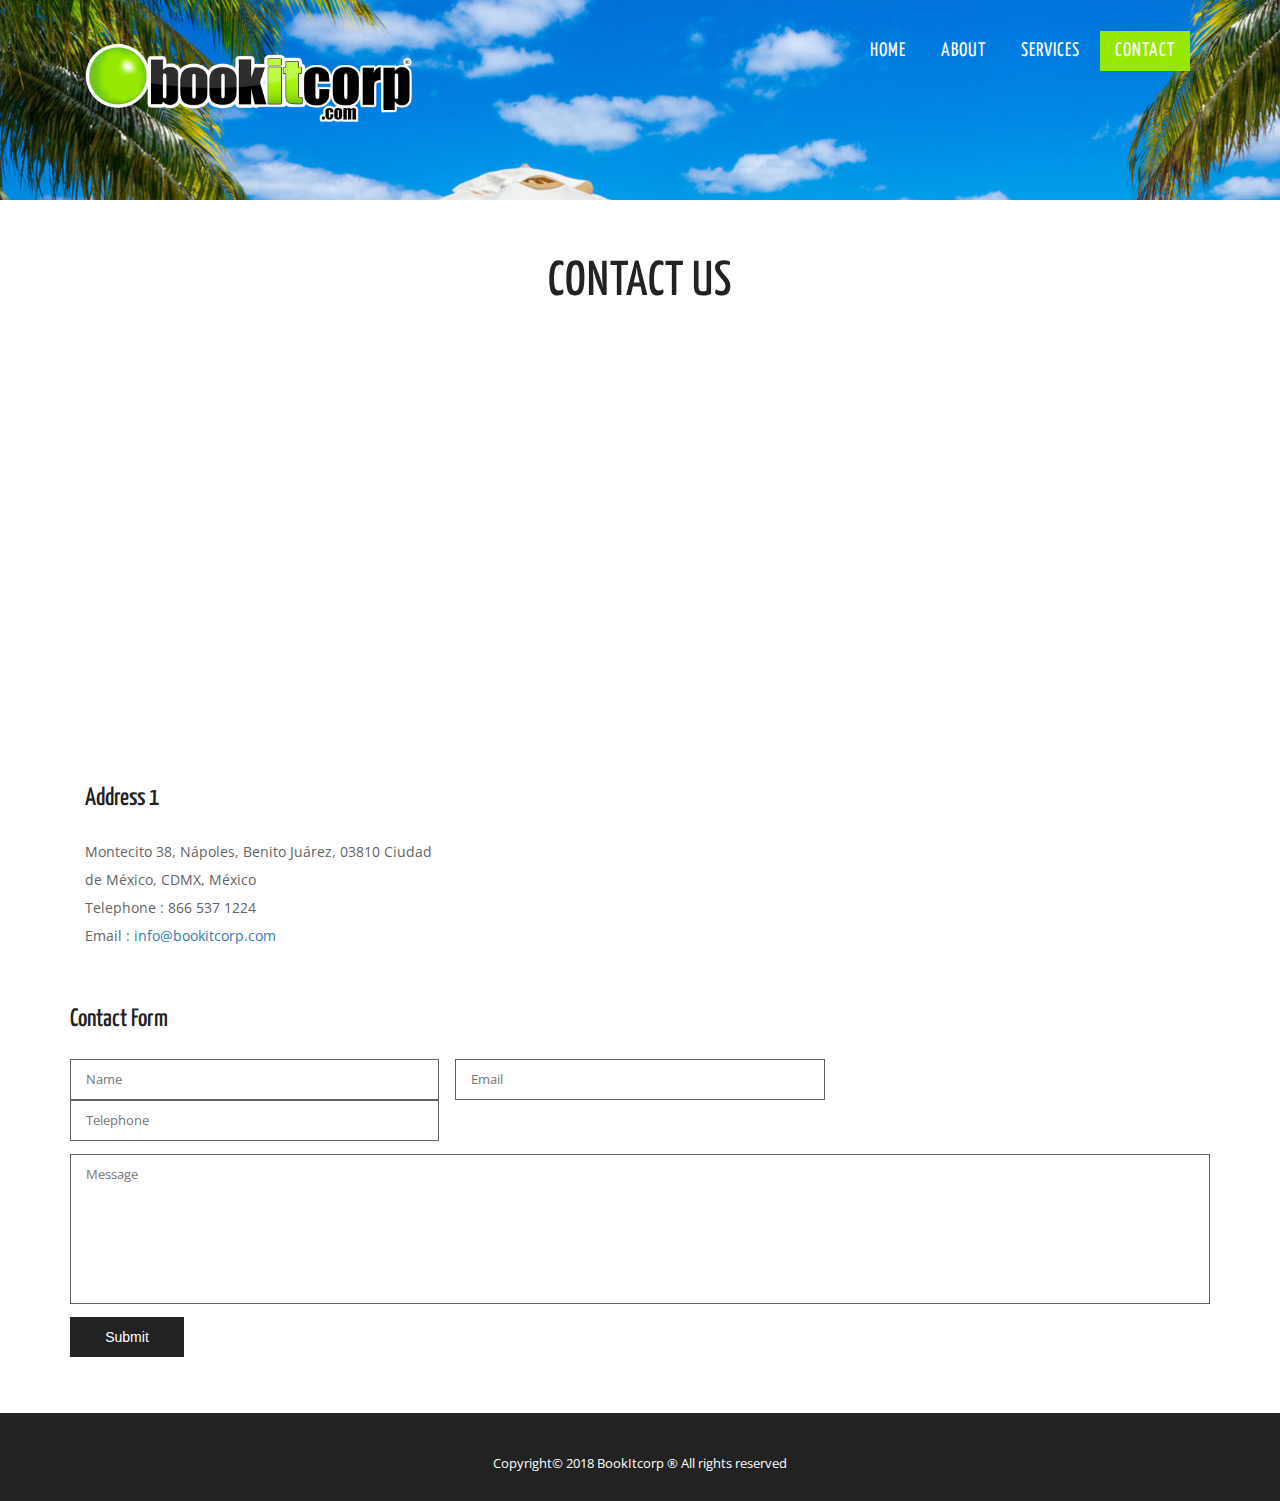
<file: contact.html>
<!--
Author: W3layouts
Author URL: http://w3layouts.com
License: Creative Commons Attribution 3.0 Unported
License URL: http://creativecommons.org/licenses/by/3.0/
-->
<!DOCTYPE HTML>
<html>
<head>
<title>Contact Us - BookItCorp</title>
<link href="css/bootstrap.css" rel="stylesheet" type="text/css" media="all">
<link href="css/style.css" rel="stylesheet" type="text/css" media="all" />
<link rel="stylesheet" href="css/lightbox.css">
<meta name="viewport" content="width=device-width, initial-scale=1">
<meta http-equiv="Content-Type" content="text/html; charset=utf-8" />
<meta name="keywords" content="Go Travel Responsive web template, Bootstrap Web Templates, Flat Web Templates, Android Compatible web template, 
Smartphone Compatible web template, free webdesigns for Nokia, Samsung, LG, SonyEricsson, Motorola web design" />
<script type="application/x-javascript"> addEventListener("load", function() { setTimeout(hideURLbar, 0); }, false); function hideURLbar(){ window.scrollTo(0,1); } </script>
<script src="js/jquery-1.11.1.min.js"></script>
<link href='//fonts.googleapis.com/css?family=Yanone+Kaffeesatz:400,200,300,700' rel='stylesheet' type='text/css'>
<link href='//fonts.googleapis.com/css?family=Open+Sans:400,800italic,800,700italic,700,600italic,600,400italic,300italic,300' rel='stylesheet' type='text/css'>
<script src="js/bootstrap.js"></script>
</head>
<body>
		<!--header-->
			<div class="header banr">
				<div class="container">
					<div class="header-top">
						<nav class="navbar navbar-default">
							<div class="container-fluid">
    <!-- Brand and toggle get grouped for better mobile display -->
								<div class="navbar-header">
									  <button type="button" class="navbar-toggle collapsed" data-toggle="collapse" data-target="#bs-example-navbar-collapse-1" aria-expanded="false">
											<span class="sr-only">Toggle navigation</span>
											<span class="icon-bar"></span>
											<span class="icon-bar"></span>
											<span class="icon-bar"></span>
									  </button>
									<div class="navbar-brand"><a href="index.html"><img src="images/logo_big.png" alt="" width="329" height="83"></a></div>
								</div>

    <!-- Collect the nav links, forms, and other content for toggling -->
							<div class="collapse navbar-collapse" id="bs-example-navbar-collapse-1">
							  <ul class="nav navbar-nav">
									<li><a href="index.html">Home <span class="sr-only">(current)</span></a></li>
									<li><a href="about.html">About</a></li>
									<li><a href="services.html">Services</a></li>
									<li class="active"><a href="contact.html">Contact</a></li>
								</ul>
							  
							</div><!-- /.navbar-collapse -->
  </div><!-- /.container-fluid -->
						</nav>

					</div>
			</div>
	</div>
<!--header-->
		<!--contact-->
		
				<div class="content w3layouts-agile-info">
					<div class="contact">
						<div class="container">
							<h2>Contact us</h2>
							<div class="google-map">
								<iframe src="https://www.google.com/maps/embed?pb=!1m14!1m8!1m3!1d15053.73466221138!2d-99.1745879!3d19.3936599!3m2!1i1024!2i768!4f13.1!3m3!1m2!1s0x0%3A0x6e35698f0852629c!2sWorld%20Trade%20Center%20Ciudad%20de%20M%C3%A9xico!5e0!3m2!1ses!2sus!4v1626202635560!5m2!1ses!2sus" frameborder"0" style="border:0;" allowfullscreen="" loading="lazy"></iframe>
							</div>
							<div class="contact-info" >
								<div class="col-md-4 contact-grid-w3l-agile">
									<h4>Address 1</h4>
									<p>Montecito 38, Nápoles, Benito Juárez, 03810 Ciudad de México, CDMX, México</p>
									<p>Telephone : 866 537 1224</p>
									<p>Email : <a href="mailto:info@bookitcorp.com"> info@bookitcorp.com</a></p>
									<p>&nbsp;</p>																										
								</div>
								<div class="clearfix"></div>
							</div>
							<div class="contact-form">
								<h4>Contact Form</h4>
						     	<form action="info@bookitmx.com" method="post">	
								<input type="text" placeholder="Name" required>			
									<input type="email" placeholder="Email" required>			
									<input type="text" placeholder="Telephone" required>			
									<textarea placeholder="Message" required></textarea>
									<input type="submit" value="Submit" >

									
								</form>
							</div>
						</div>
					</div>
				</div>
				
			<!--footer-->
				<div class="footer-section-wthree-agile">
				  <div class="container">
				    <div class="social-icons"></div>
				    <div class="footer-top-w3ls-agileits">
				      <p>Copyright© 2018 BookItcorp ® All rights reserved</p>
			        </div>
			      </div>
				</div>
			<!--footer-->
</body>
</html>
</file>
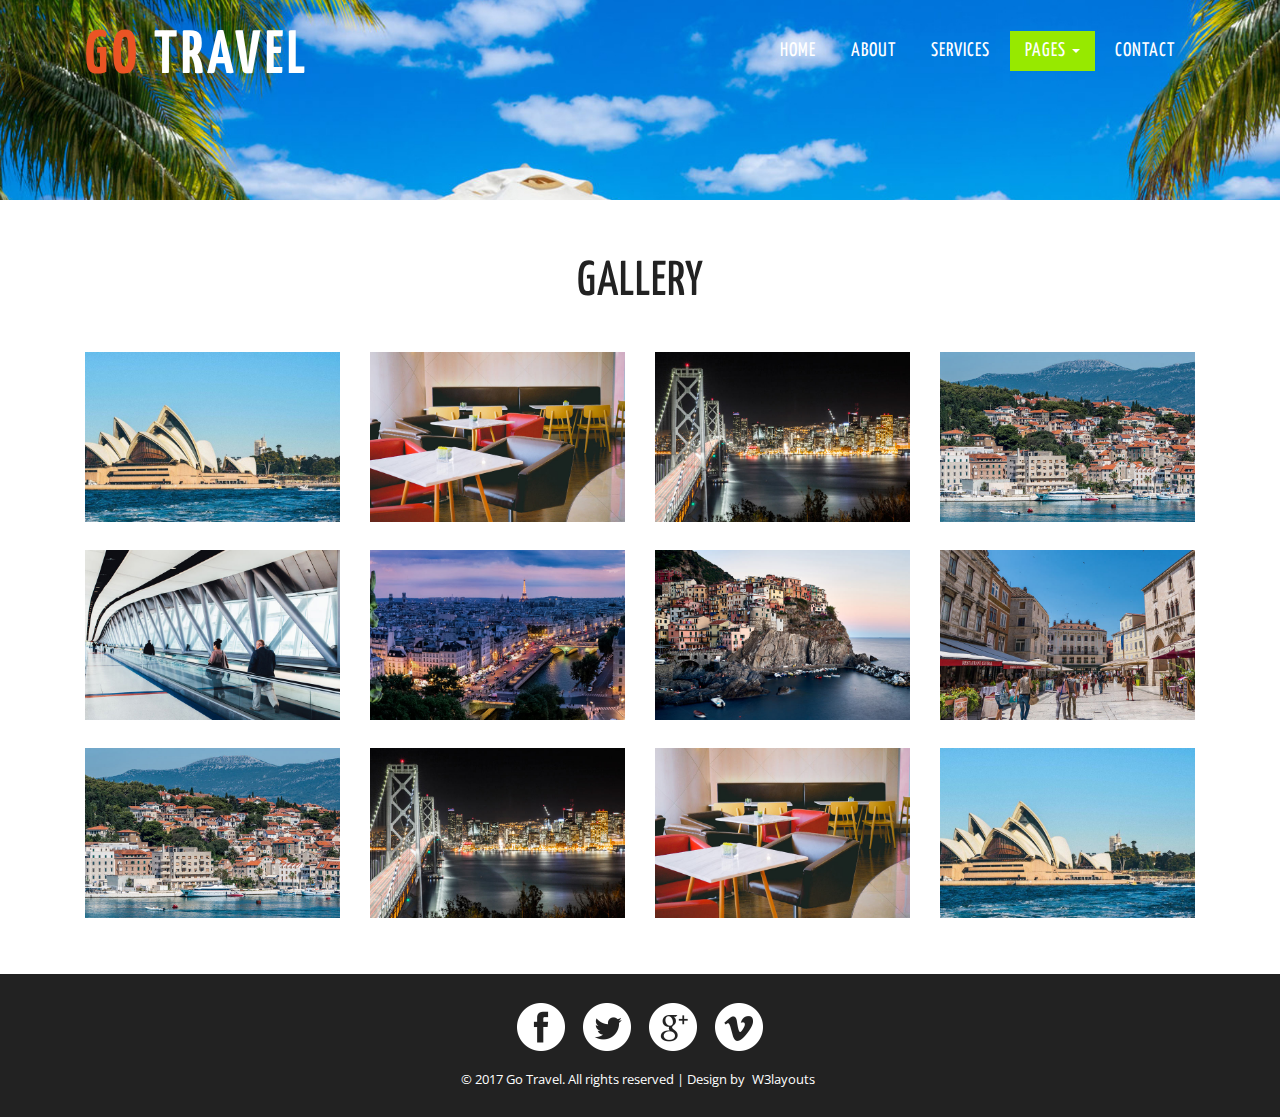
<file: gallery.html>
<!--
Author: W3layouts
Author URL: http://w3layouts.com
License: Creative Commons Attribution 3.0 Unported
License URL: http://creativecommons.org/licenses/by/3.0/
-->
<!DOCTYPE HTML>
<html>
<head>
<title>Go Travel a Travel Category Flat Bootstrap Responsive  Website Template  | Gallery :: w3layouts</title>
<link href="css/bootstrap.css" rel="stylesheet" type="text/css" media="all">
<link href="css/style.css" rel="stylesheet" type="text/css" media="all" />
<link rel="stylesheet" href="css/lightbox.css">
<meta name="viewport" content="width=device-width, initial-scale=1">
<meta http-equiv="Content-Type" content="text/html; charset=utf-8" />
<meta name="keywords" content="Go Travel Responsive web template, Bootstrap Web Templates, Flat Web Templates, Android Compatible web template, 
Smartphone Compatible web template, free webdesigns for Nokia, Samsung, LG, SonyEricsson, Motorola web design" />
<script type="application/x-javascript"> addEventListener("load", function() { setTimeout(hideURLbar, 0); }, false); function hideURLbar(){ window.scrollTo(0,1); } </script>
<script src="js/jquery-1.11.1.min.js"></script>
<link href='//fonts.googleapis.com/css?family=Yanone+Kaffeesatz:400,200,300,700' rel='stylesheet' type='text/css'>
<link href='//fonts.googleapis.com/css?family=Open+Sans:400,800italic,800,700italic,700,600italic,600,400italic,300italic,300' rel='stylesheet' type='text/css'>
<script src="js/bootstrap.js"></script>
</head>
<body>
		<!--header-->
			<div class="header banr">
				<div class="container">
					<div class="header-top">
						<nav class="navbar navbar-default">
							<div class="container-fluid">
    <!-- Brand and toggle get grouped for better mobile display -->
								<div class="navbar-header">
									  <button type="button" class="navbar-toggle collapsed" data-toggle="collapse" data-target="#bs-example-navbar-collapse-1" aria-expanded="false">
											<span class="sr-only">Toggle navigation</span>
											<span class="icon-bar"></span>
											<span class="icon-bar"></span>
											<span class="icon-bar"></span>
									  </button>
									<div class="navbar-brand">
										<h1><a href="index.html"><span>Go</span> Travel</a></h1>
									</div>
								</div>

    <!-- Collect the nav links, forms, and other content for toggling -->
							<div class="collapse navbar-collapse" id="bs-example-navbar-collapse-1">
							  <ul class="nav navbar-nav">
									<li><a href="index.html">Home <span class="sr-only">(current)</span></a></li>
									<li><a href="about.html">About</a></li>
									<li><a href="services.html">Services</a></li>
									<li class="dropdown active">
										<a href="#" class="dropdown-toggle" data-toggle="dropdown" role="button" aria-haspopup="true" aria-expanded="false">Pages <span class="caret"></span></a>
								        <ul class="dropdown-menu">
									        <li><a href="gallery.html">Gallery</a></li>
											<li><a href="codes.html">Codes</a></li>
											<li><a href="icons.html">Font Icons</a></li>
										</ul>
									</li>
									
									<li><a href="contact.html">Contact</a></li>
								</ul>
							  
							</div><!-- /.navbar-collapse -->
  </div><!-- /.container-fluid -->
						</nav>

					</div>
			</div>
	</div>
<!--header-->
					
	<div class="content w3layouts-agile-info">
			<!-- gallery -->
		<div class="gallery-top w3ls-agileits">
			<!-- container -->
			<div class="container">
				<div class="gallery-info wthree-agile">
					<h2>Gallery</h2>
				</div>
				<div class="gallery-grids-top">
					<div class="gallery-grids">
						<div class="col-md-3 gallery-grid">
							<a class="example-image-link" href="images/g1.jpg" data-lightbox="example-set" data-title=""><img class="example-image" src="images/g1.jpg" alt=""/></a>
						</div>
						<div class="col-md-3 gallery-grid">
							<a class="example-image-link" href="images/g2.jpg" data-lightbox="example-set" data-title=""><img class="example-image" src="images/g2.jpg" alt=""/></a>
						</div>
						<div class="col-md-3 gallery-grid">
							<a class="example-image-link" href="images/g3.jpg" data-lightbox="example-set" data-title=""><img class="example-image" src="images/g3.jpg" alt=""/></a>
						</div>
						<div class="col-md-3 gallery-grid">
							<a class="example-image-link" href="images/g4.jpg" data-lightbox="example-set" data-title=""><img class="example-image" src="images/g4.jpg" alt=""/></a>
						</div>
						<div class="clearfix"> </div>
					</div>
					<div class="gallery-grids gallery-grids-middle">
						<div class="col-md-3 gallery-grid">
							<a class="example-image-link" href="images/g5.jpg" data-lightbox="example-set" data-title=""><img class="example-image" src="images/g5.jpg" alt=""/></a>
						</div>
						<div class="col-md-3 gallery-grid">
							<a class="example-image-link" href="images/g6.jpg" data-lightbox="example-set" data-title=""><img class="example-image" src="images/g6.jpg" alt=""/></a>
						</div>
						<div class="col-md-3 gallery-grid">
							<a class="example-image-link" href="images/g7.jpg" data-lightbox="example-set" data-title=""><img class="example-image" src="images/g7.jpg" alt=""/></a>
						</div>
						<div class="col-md-3 gallery-grid">
							<a class="example-image-link" href="images/g8.jpg" data-lightbox="example-set" data-title=""><img class="example-image" src="images/g8.jpg" alt=""/></a>
						</div>
						<div class="clearfix"> </div>
					</div>
			<div class="gallery-grids">
						<div class="col-md-3 gallery-grid">
							<a class="example-image-link" href="images/g4.jpg" data-lightbox="example-set" data-title=""><img class="example-image" src="images/g4.jpg" alt=""/></a>
						</div>
						<div class="col-md-3 gallery-grid">
							<a class="example-image-link" href="images/g3.jpg" data-lightbox="example-set" data-title=""><img class="example-image" src="images/g3.jpg" alt=""/></a>
						</div>
						<div class="col-md-3 gallery-grid">
							<a class="example-image-link" href="images/g2.jpg" data-lightbox="example-set" data-title=""><img class="example-image" src="images/g2.jpg" alt=""/></a>
						</div>
						<div class="col-md-3 gallery-grid">
							<a class="example-image-link" href="images/g1.jpg" data-lightbox="example-set" data-title=""><img class="example-image" src="images/g1.jpg" alt=""/></a>
						</div>
						<div class="clearfix"> </div>
					</div>
					<script src="js/lightbox-plus-jquery.min.js"></script>
				</div>
			</div>
			<!-- //container -->
		</div>
	<!-- //gallery -->
	</div>
	<!--footer-->
				<div class="footer-section-wthree-agile">
					<div class="container">
						<div class="social-icons">
							<a href="#"><i class="icon1"></i></a>
							<a href="#"><i class="icon2"></i></a>
							<a href="#"><i class="icon3"></i></a>
							<a href="#"><i class="icon4"></i></a>
						</div>
						<div class="footer-top-w3ls-agileits">
							<p>&copy; 2017 Go Travel. All rights reserved | Design by <a href="http://w3layouts.com">W3layouts</a></p>
						</div>						
					</div>
				</div>
			<!--footer-->
</body>
</html>
</file>
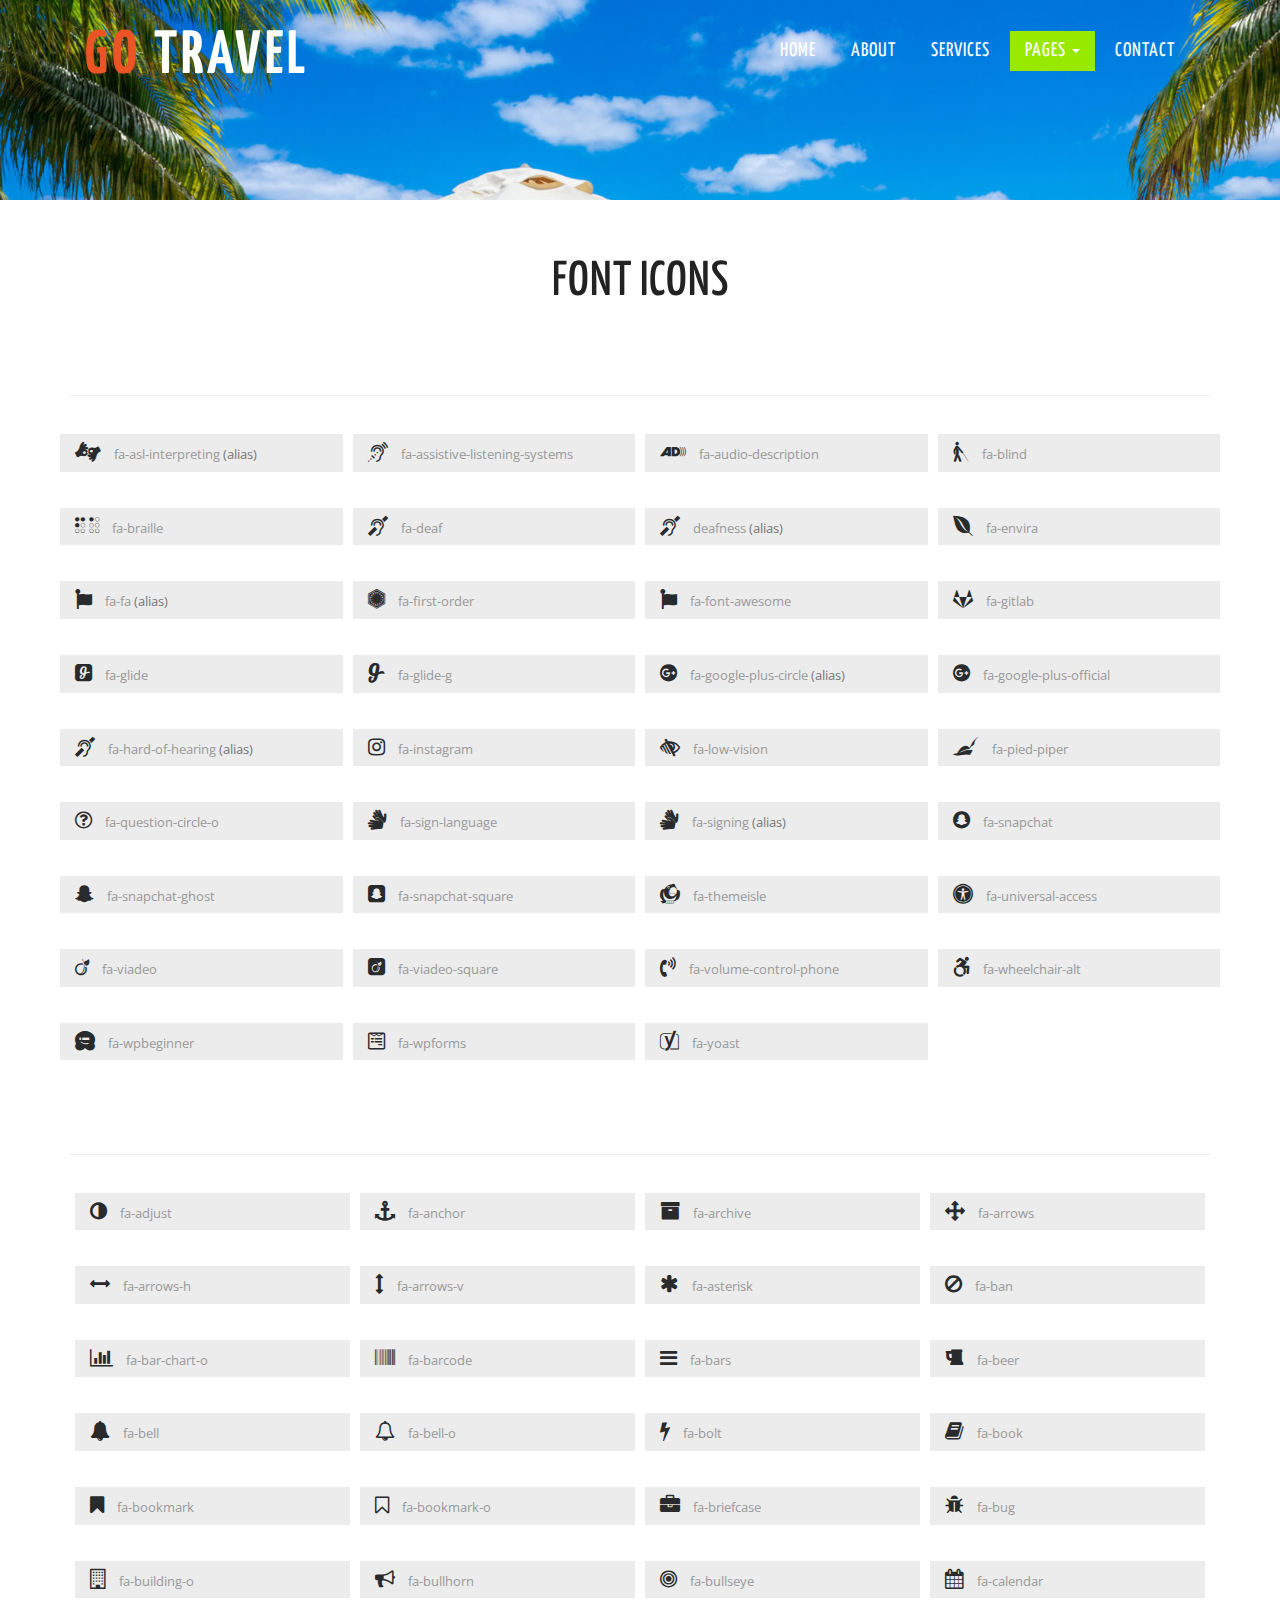
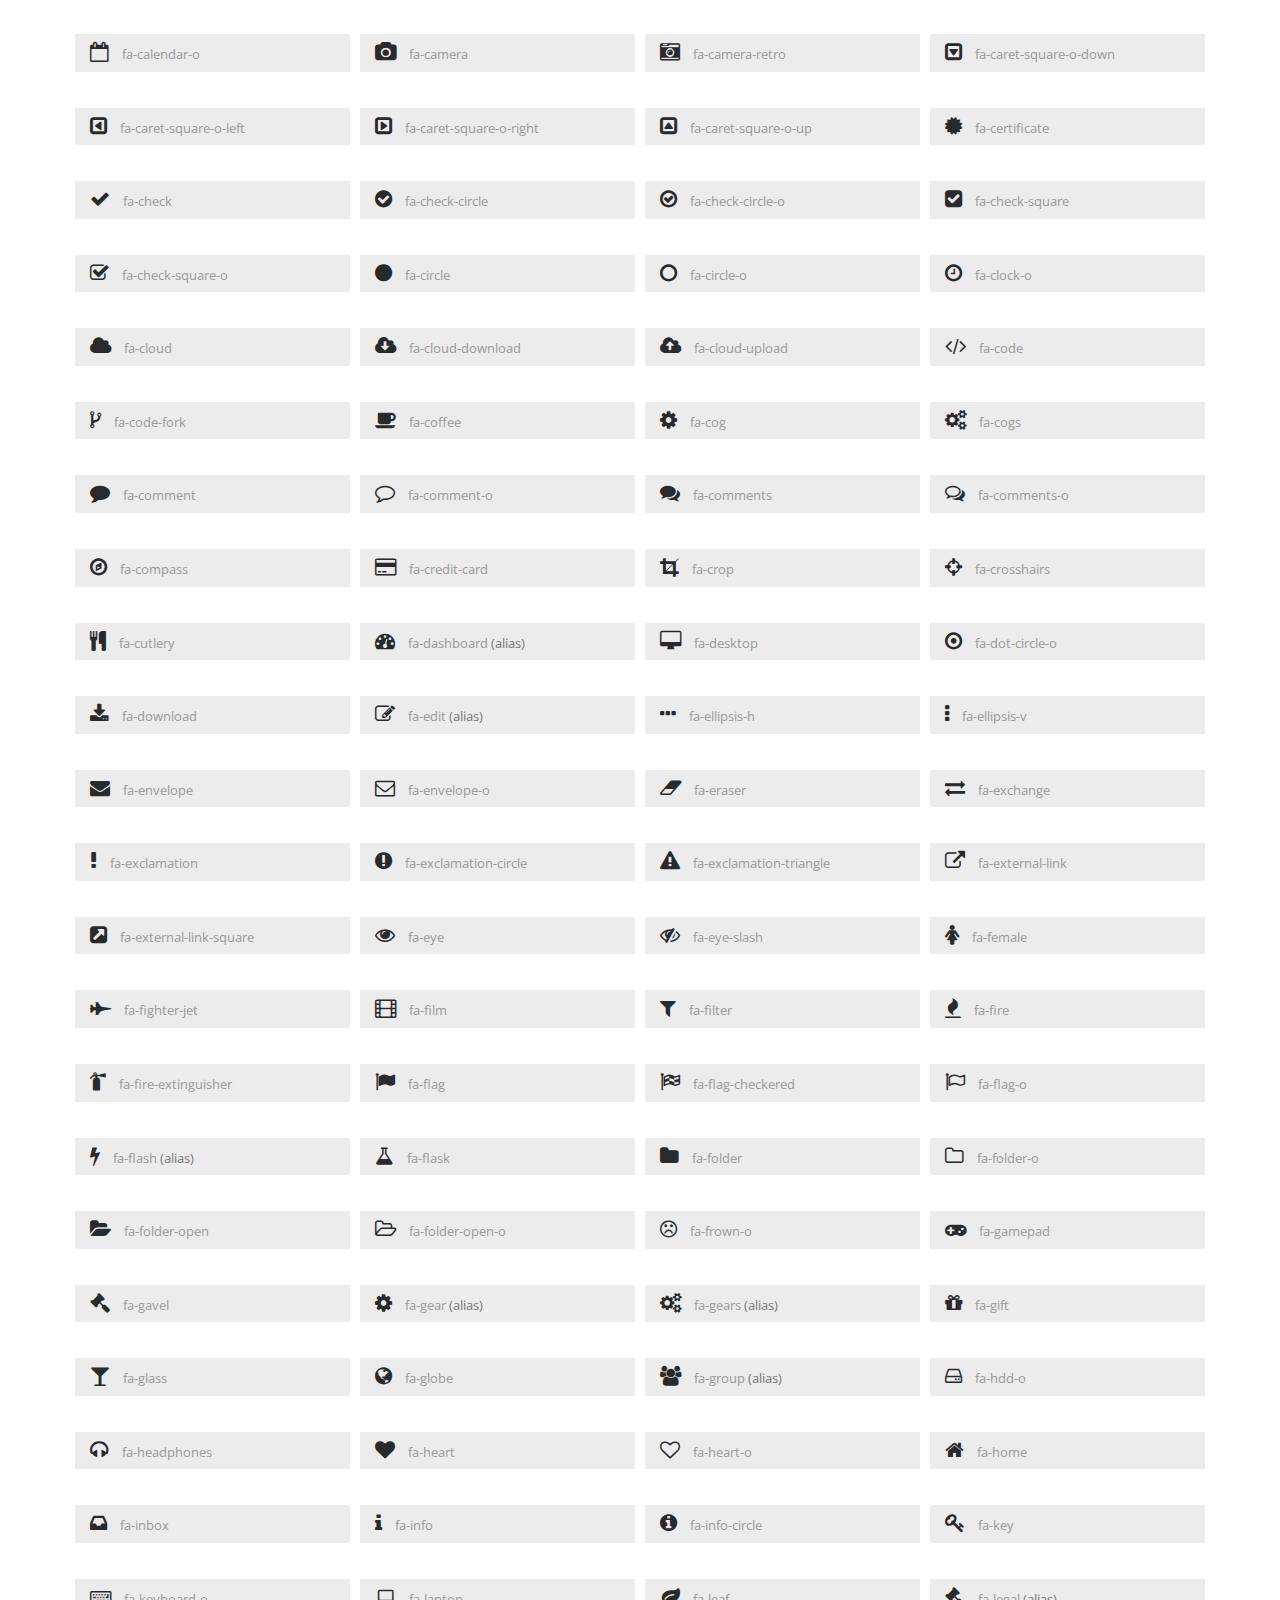
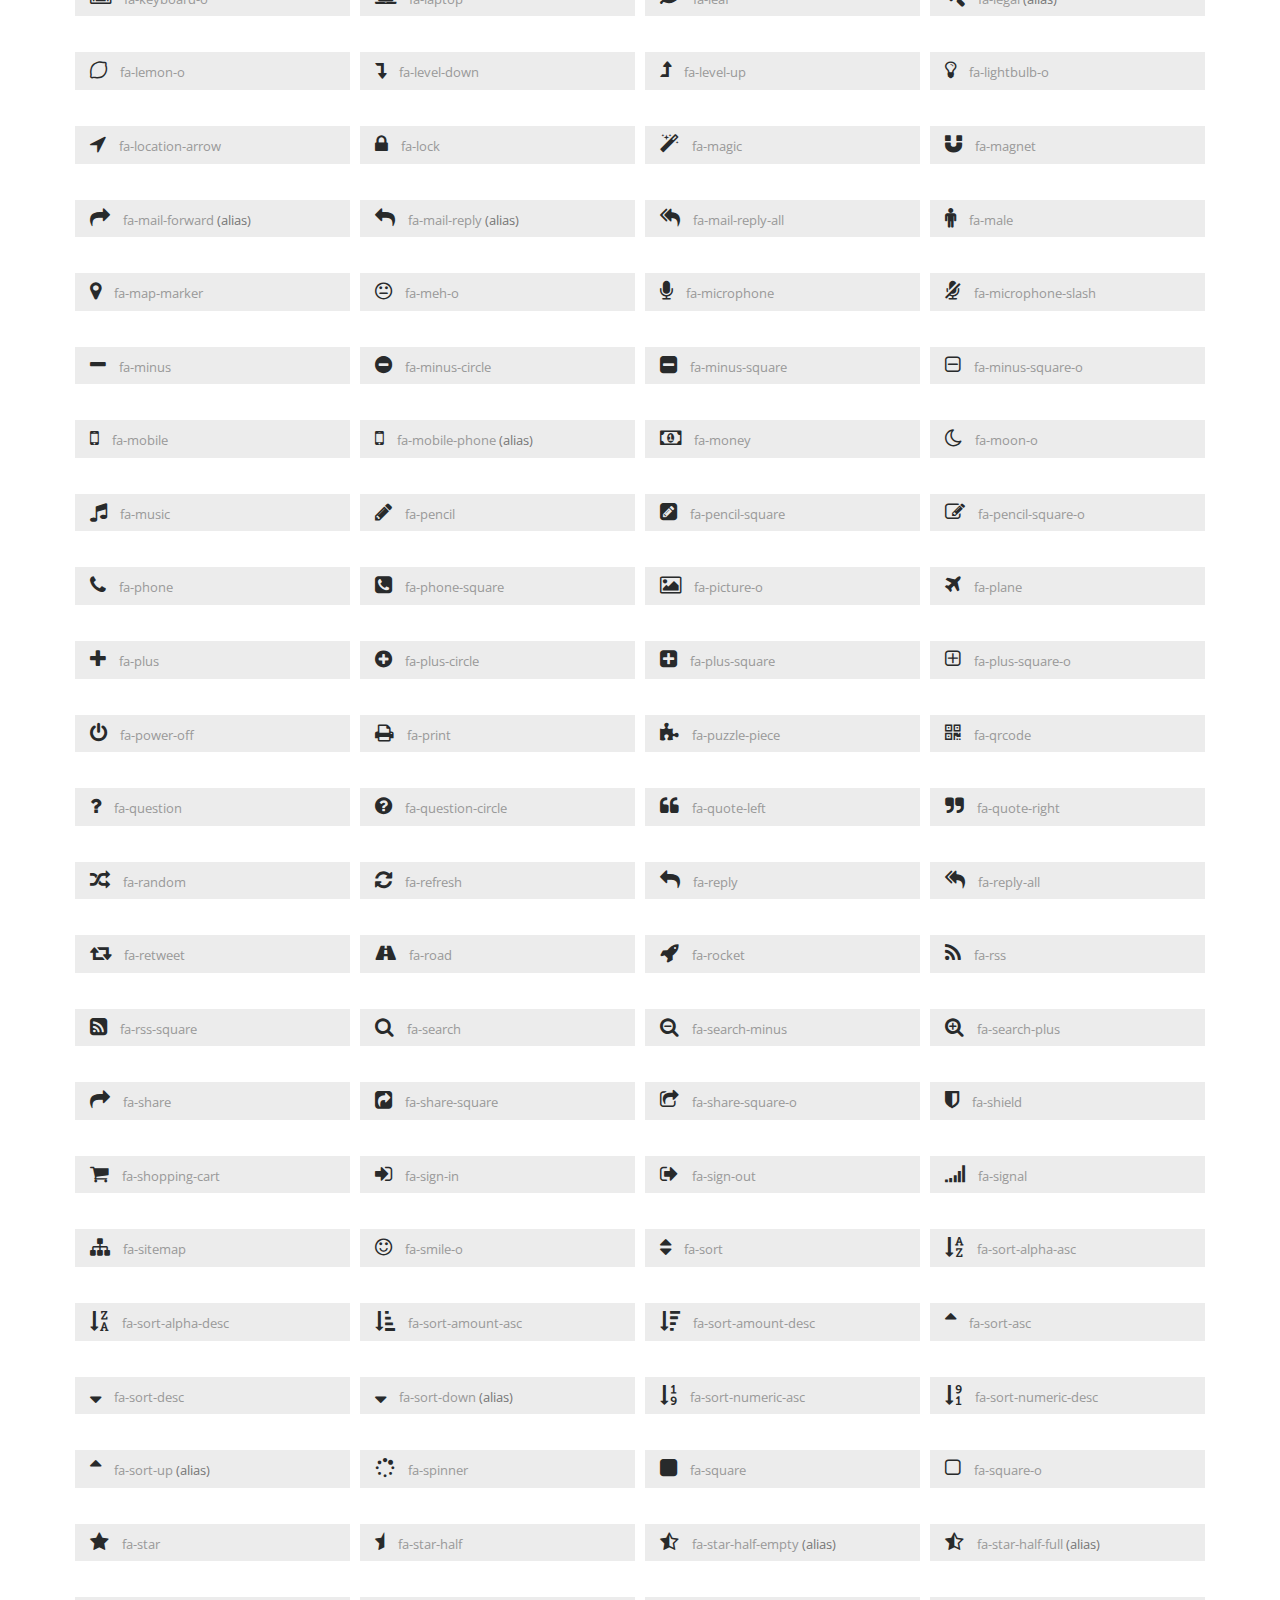
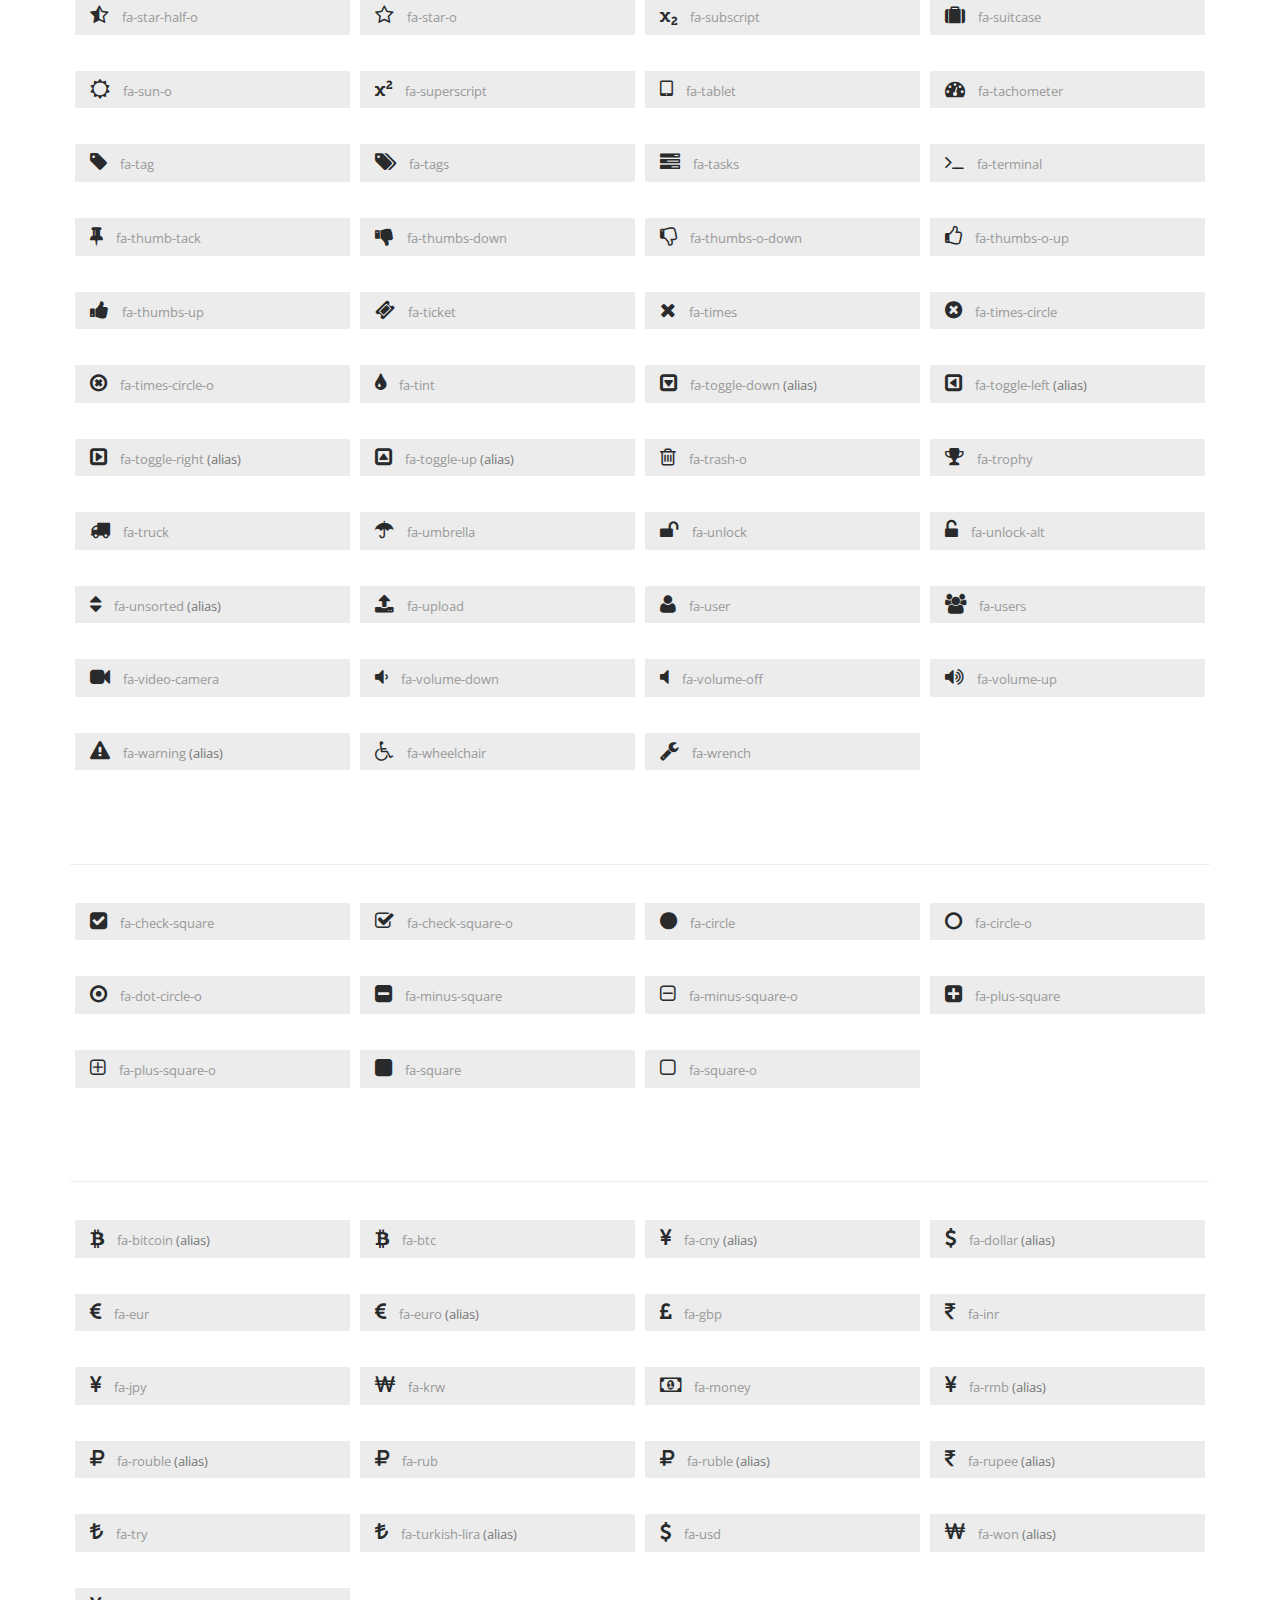
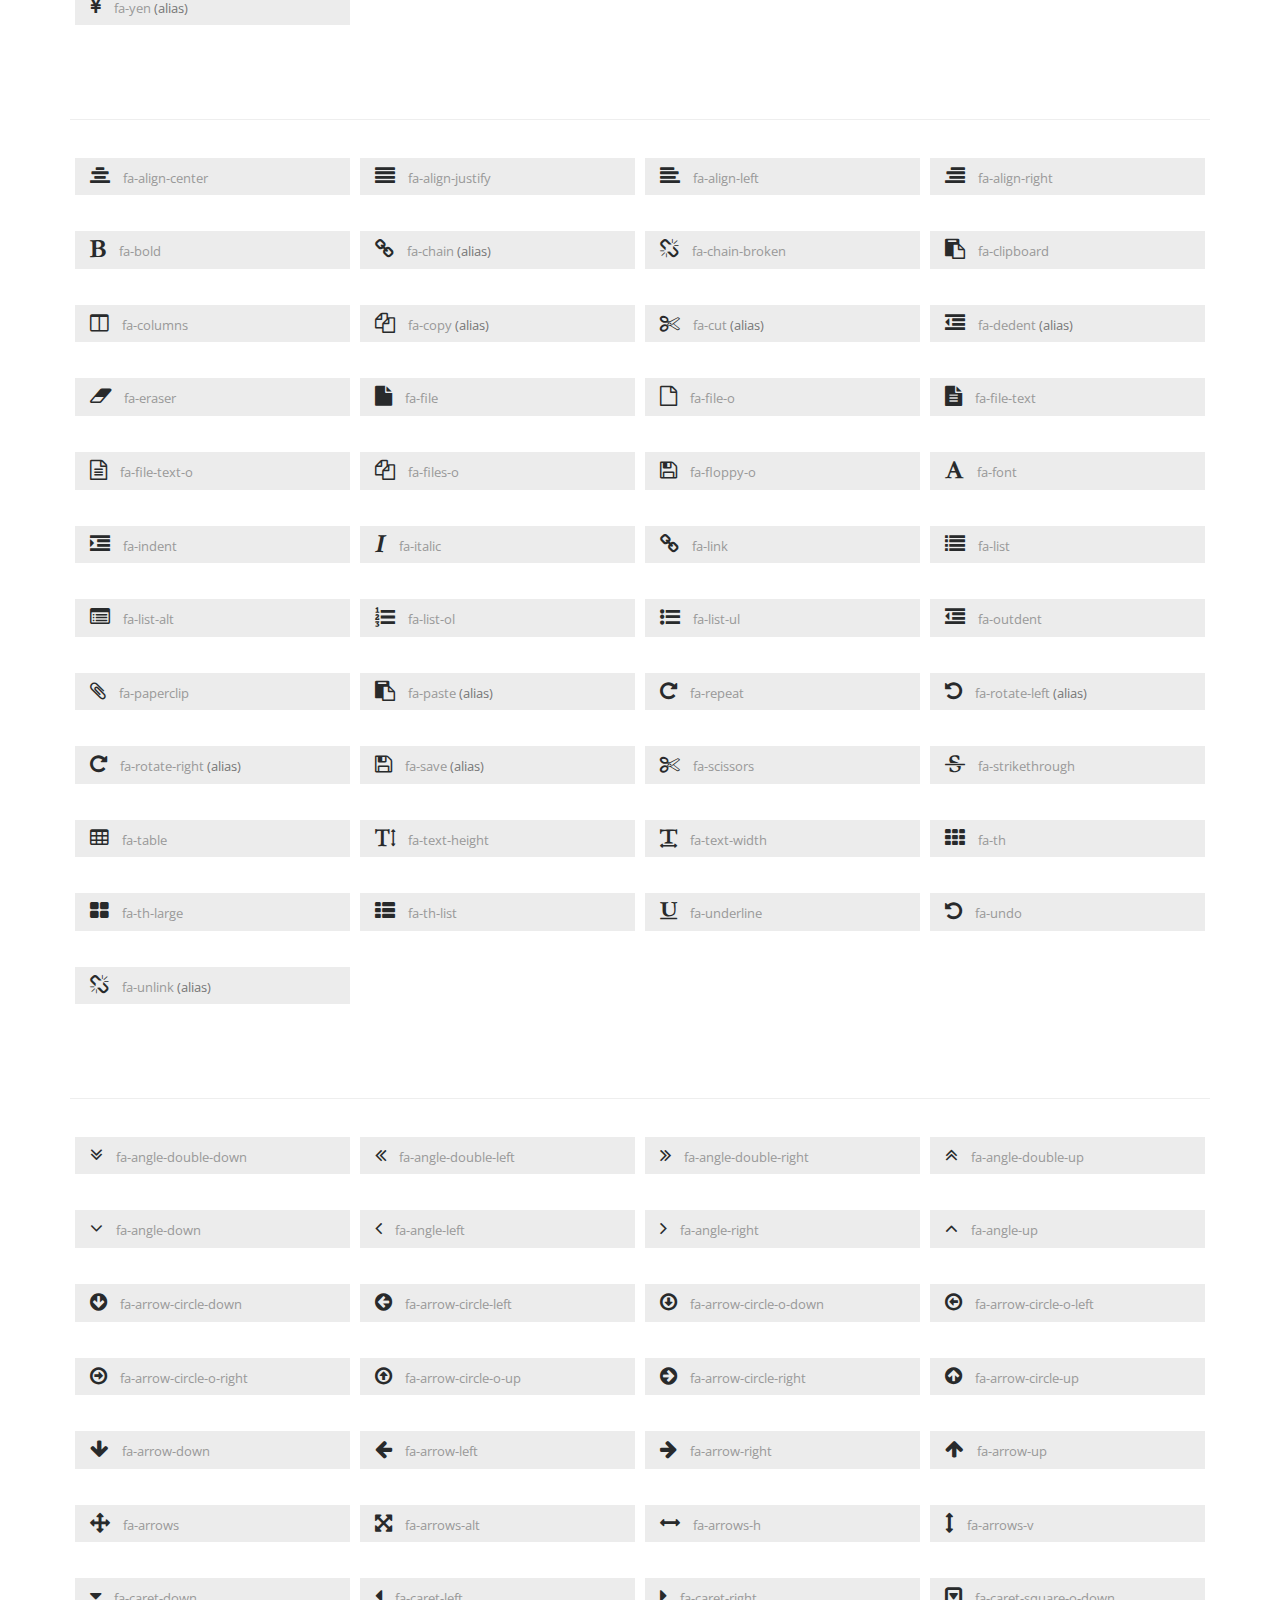
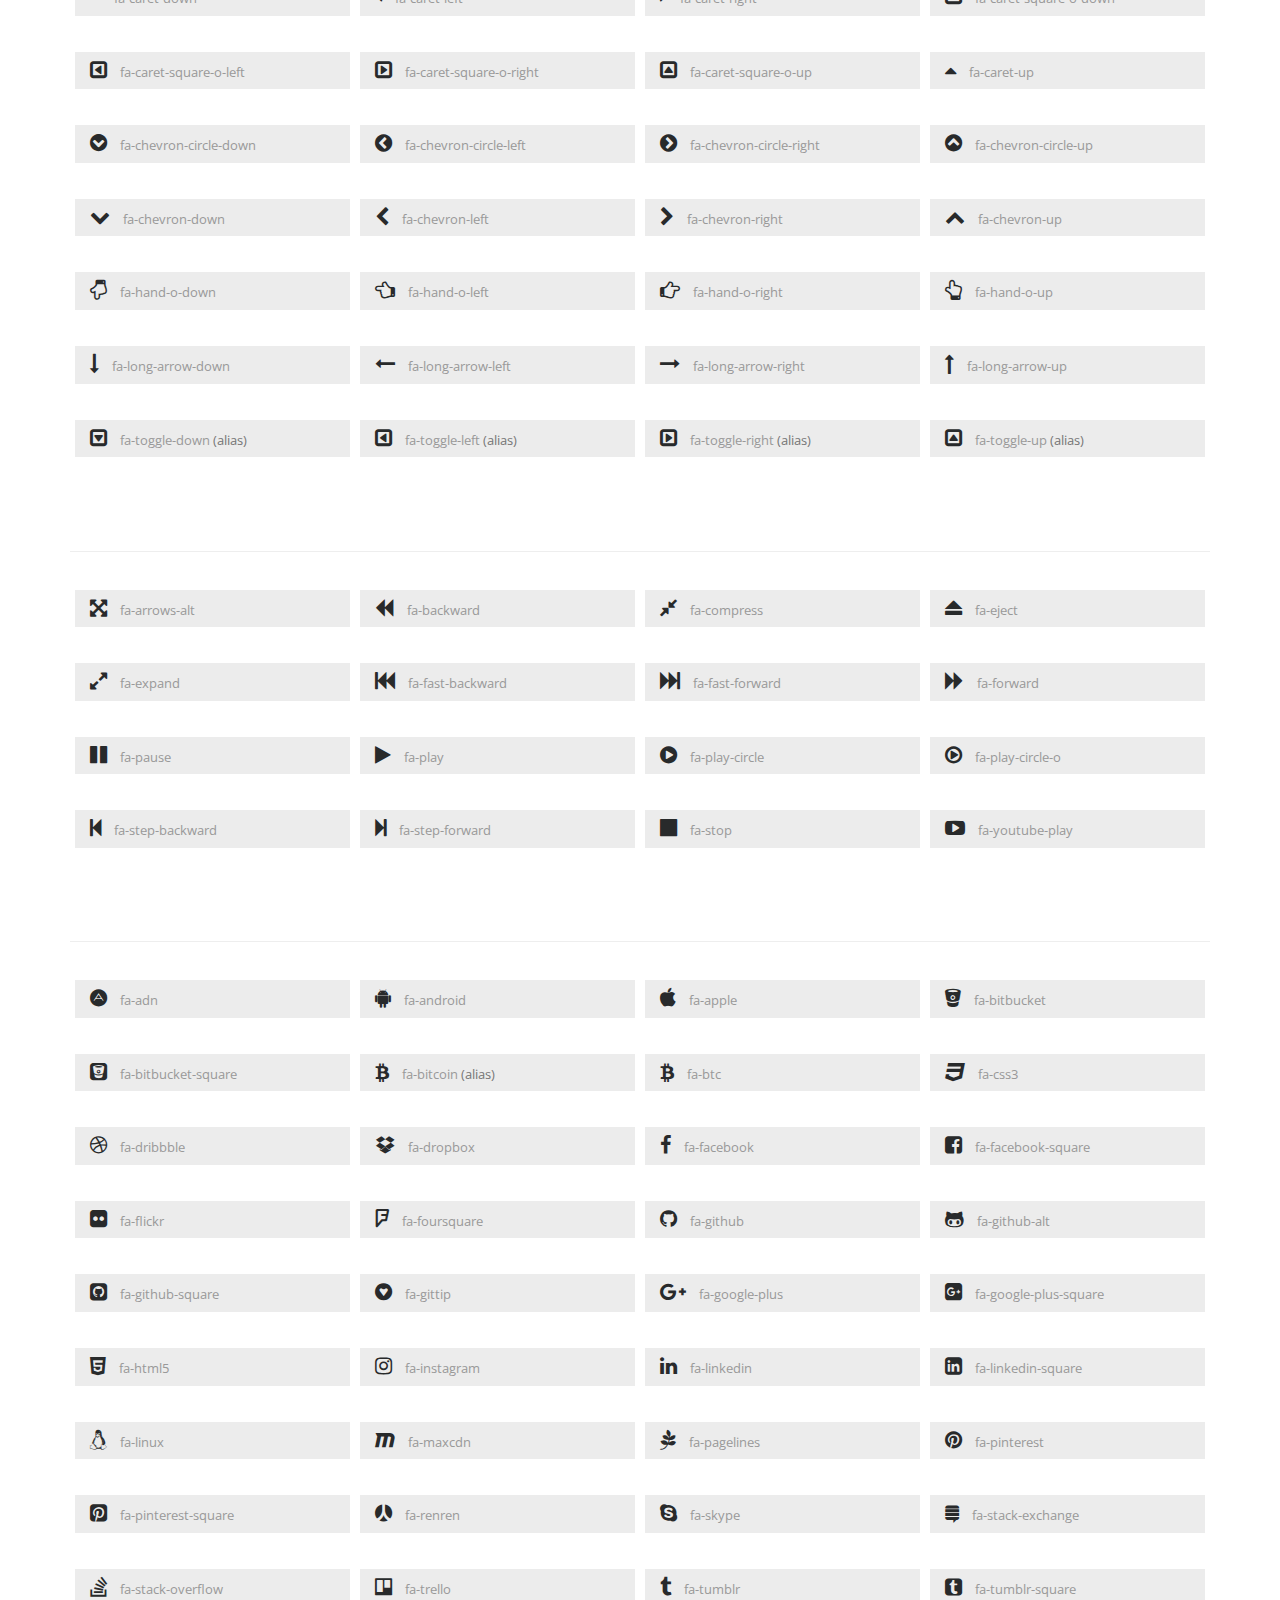
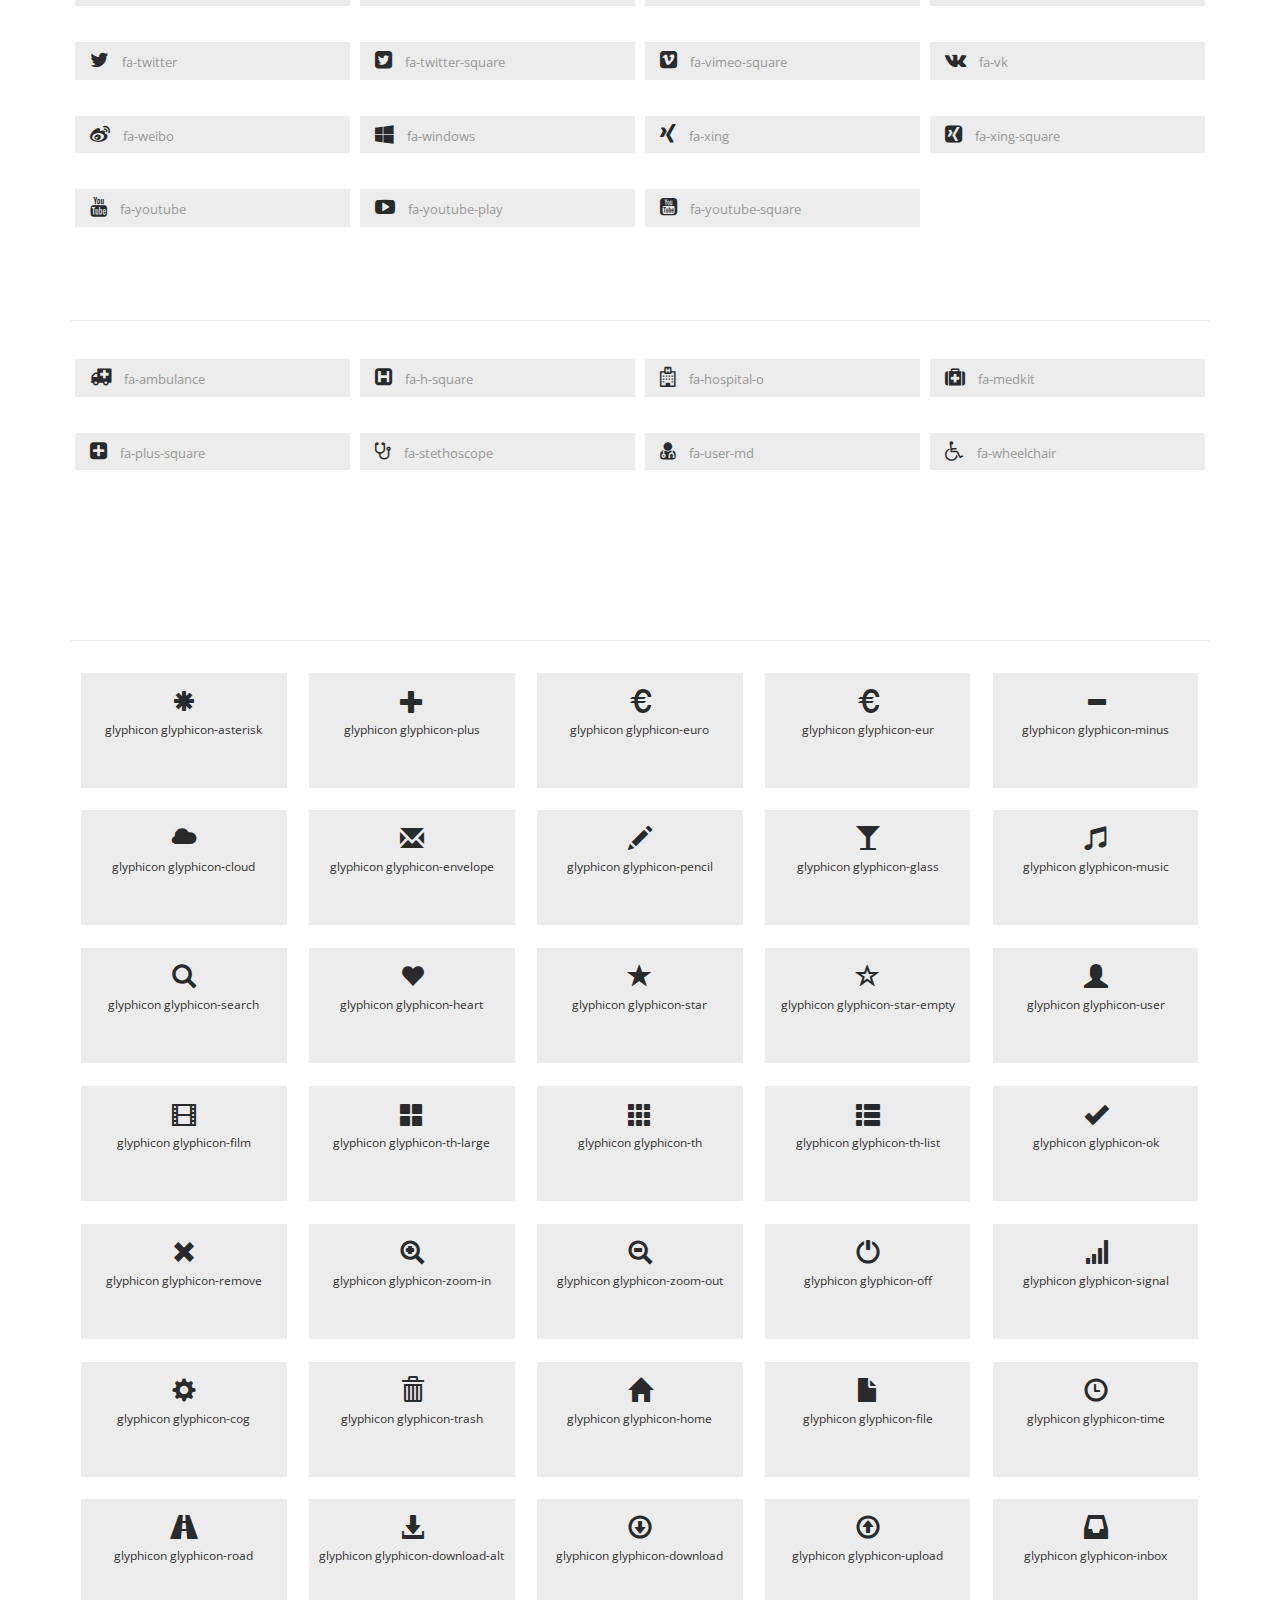
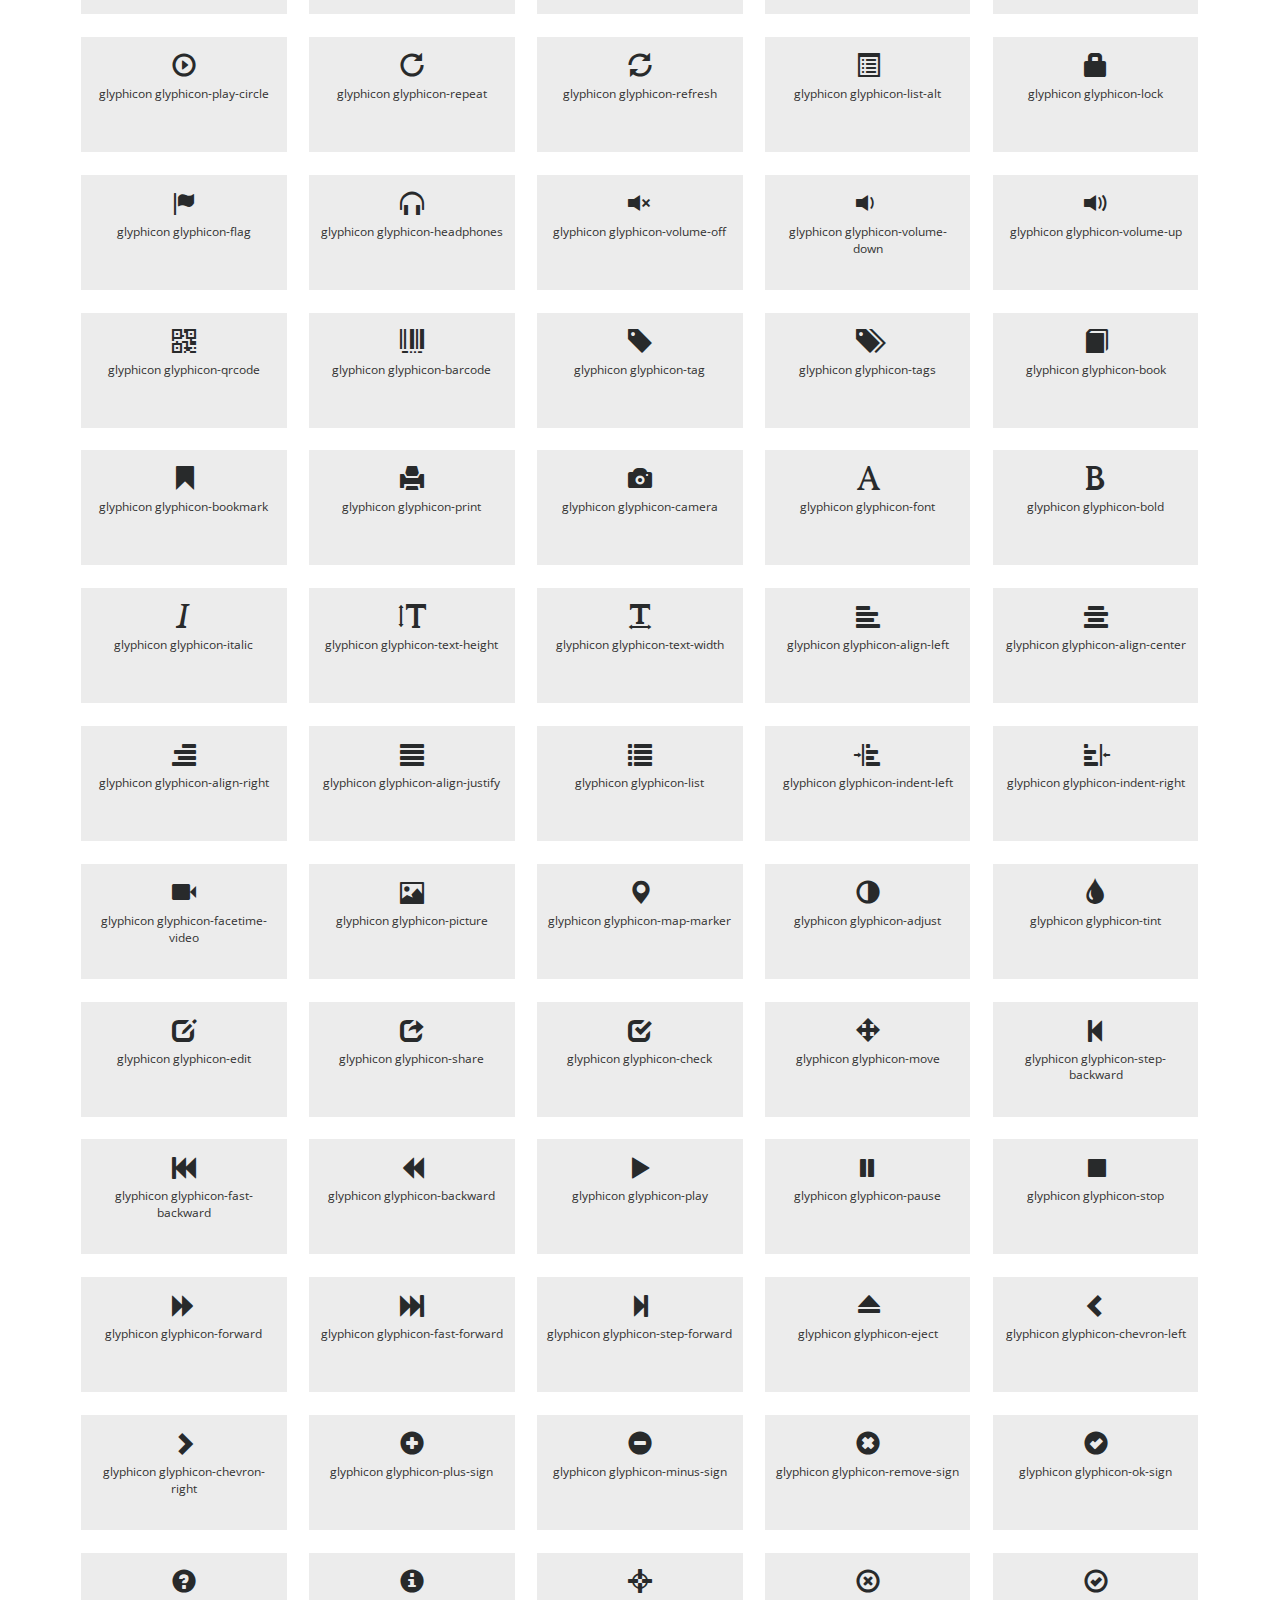
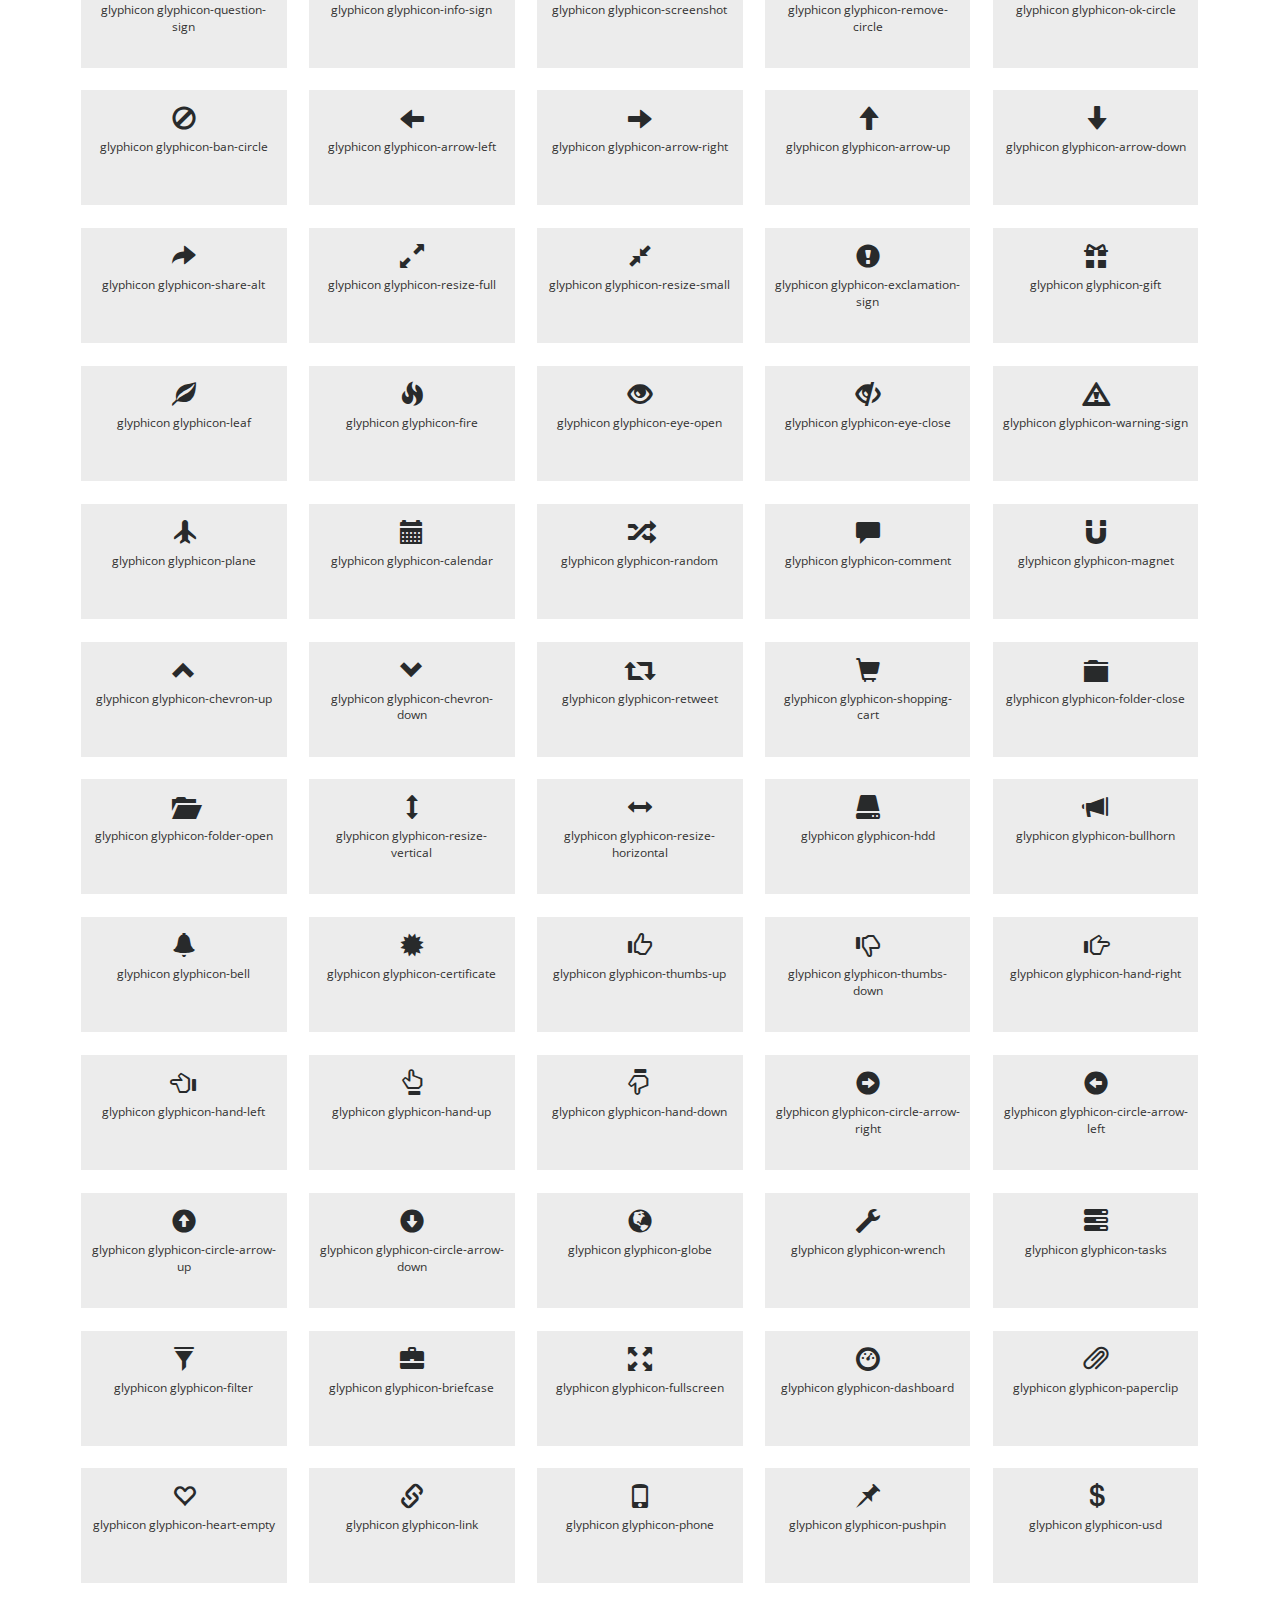
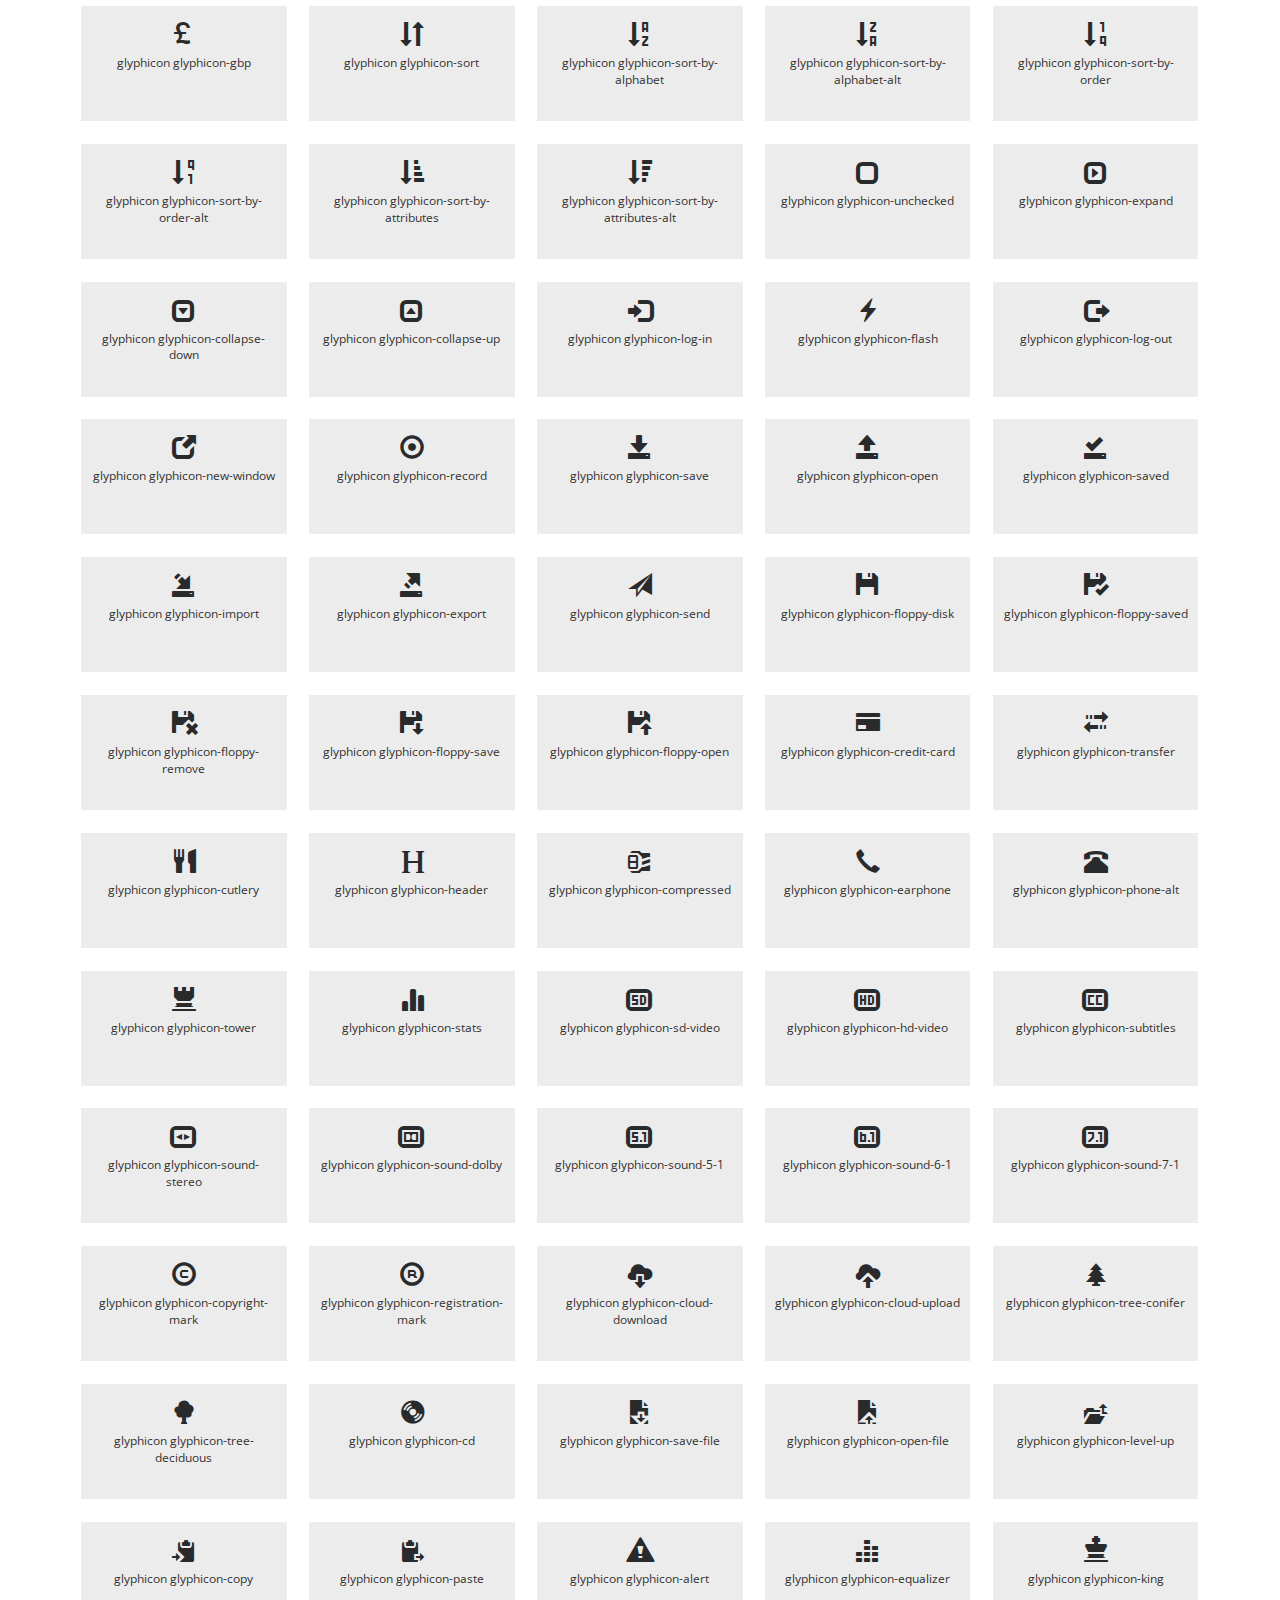
<file: icons.html>
<!--
Author: W3layouts
Author URL: http://w3layouts.com
License: Creative Commons Attribution 3.0 Unported
License URL: http://creativecommons.org/licenses/by/3.0/
-->
<!DOCTYPE HTML>
<html>
<head>
<title>Go Travel a Travel Category Flat Bootstrap Responsive  Website Template  | Font icons :: w3layouts</title>
<link href="css/bootstrap.css" rel="stylesheet" type="text/css" media="all">
<link href="css/style.css" rel="stylesheet" type="text/css" media="all" />
<link rel="stylesheet" href="css/lightbox.css">
<meta name="viewport" content="width=device-width, initial-scale=1">
<meta http-equiv="Content-Type" content="text/html; charset=utf-8" />
<meta name="keywords" content="Go Travel Responsive web template, Bootstrap Web Templates, Flat Web Templates, Android Compatible web template, 
Smartphone Compatible web template, free webdesigns for Nokia, Samsung, LG, SonyEricsson, Motorola web design" />
<script type="application/x-javascript"> addEventListener("load", function() { setTimeout(hideURLbar, 0); }, false); function hideURLbar(){ window.scrollTo(0,1); } </script>
<script src="js/jquery-1.11.1.min.js"></script>
<link href='//fonts.googleapis.com/css?family=Yanone+Kaffeesatz:400,200,300,700' rel='stylesheet' type='text/css'>
<link href='//fonts.googleapis.com/css?family=Open+Sans:400,800italic,800,700italic,700,600italic,600,400italic,300italic,300' rel='stylesheet' type='text/css'>
<script src="js/bootstrap.js"></script>
<link rel="stylesheet" href="css/font-awesome.min.css" />
</head>
<body>
		<!--header-->
			<div class="header banr">
				<div class="container">
					<div class="header-top">
						<nav class="navbar navbar-default">
							<div class="container-fluid">
    <!-- Brand and toggle get grouped for better mobile display -->
								<div class="navbar-header">
									  <button type="button" class="navbar-toggle collapsed" data-toggle="collapse" data-target="#bs-example-navbar-collapse-1" aria-expanded="false">
											<span class="sr-only">Toggle navigation</span>
											<span class="icon-bar"></span>
											<span class="icon-bar"></span>
											<span class="icon-bar"></span>
									  </button>
									<div class="navbar-brand">
										<h1><a href="index.html"><span>Go</span> Travel</a></h1>
									</div>
								</div>

    <!-- Collect the nav links, forms, and other content for toggling -->
							<div class="collapse navbar-collapse" id="bs-example-navbar-collapse-1">
							  <ul class="nav navbar-nav">
									<li><a href="index.html">Home <span class="sr-only">(current)</span></a></li>
									<li><a href="about.html">About</a></li>
									<li><a href="services.html">Services</a></li>
									<li class="dropdown active">
										<a href="#" class="dropdown-toggle" data-toggle="dropdown" role="button" aria-haspopup="true" aria-expanded="false">Pages <span class="caret"></span></a>
									   <ul class="dropdown-menu">
									        <li><a href="gallery.html">Gallery</a></li>
											<li><a href="codes.html">Codes</a></li>
											<li><a href="icons.html">Font Icons</a></li>
										</ul>
									</li>

									<li><a href="contact.html">Contact</a></li>
								</ul>
							  
							</div><!-- /.navbar-collapse -->
  </div><!-- /.container-fluid -->
						</nav>

					</div>
			</div>
	</div>
<!--header-->
	<div class="content">
		<div class="typography">
			<!-- container-wrap -->
			<div class="container">
				<div class="typography-info">
					<h2 class="short">Font Icons</h2>
				</div>
				<div class="grid_3 grid_4 w3_agileits_icons_page">
						<div class="icons">
							<section id="new wthree">
								<h3 class="page-header page-header icon-subheading">30 New Icons </h3>							  

								<div class="row fontawesome-icon-list wthree">
									
									
									<div class="icon-box col-md-3 col-sm-4"><a class="agile-icon" href="#"><i class="fa fa-asl-interpreting" aria-hidden="true"></i> fa-asl-interpreting <span class="text-muted">(alias)</span></a></div>
									
									<div class="icon-box col-md-3 col-sm-4"><a class="agile-icon" href="#"><i class="fa fa-assistive-listening-systems" aria-hidden="true"></i> fa-assistive-listening-systems</a></div>
									
									<div class="icon-box col-md-3 col-sm-4"><a class="agile-icon" href="#"><i class="fa fa-audio-description" aria-hidden="true"></i> fa-audio-description</a></div>
									
									  <div class="icon-box col-md-3 col-sm-4"><a class="agile-icon" href="#"><i class="fa fa-blind" aria-hidden="true"></i> fa-blind</a></div>
									
									  <div class="icon-box col-md-3 col-sm-4"><a class="agile-icon" href="#"><i class="fa fa-braille" aria-hidden="true"></i> fa-braille</a></div>
									
									  <div class="icon-box col-md-3 col-sm-4"><a class="agile-icon" href="#"><i class="fa fa-deaf" aria-hidden="true"></i> fa-deaf</a></div>
									
									  <div class="icon-box col-md-3 col-sm-4"><a class="agile-icon" href="#"><i class="fa fa-deafness" aria-hidden="true"></i> deafness <span class="text-muted">(alias)</span></a></div>
									
									  <div class="icon-box col-md-3 col-sm-4"><a class="agile-icon" href="#"><i class="fa fa-envira" aria-hidden="true"></i> fa-envira</a></div>
									
									  <div class="icon-box col-md-3 col-sm-4"><a class="agile-icon" href="#"><i class="fa fa-fa" aria-hidden="true"></i> fa-fa <span class="text-muted">(alias)</span></a></div>
									
									  <div class="icon-box col-md-3 col-sm-4"><a class="agile-icon" href="#"><i class="fa fa-first-order" aria-hidden="true"></i> fa-first-order</a></div>
									
									  <div class="icon-box col-md-3 col-sm-4"><a class="agile-icon" href="#"><i class="fa fa-font-awesome" aria-hidden="true"></i> fa-font-awesome</a></div>
									
									  <div class="icon-box col-md-3 col-sm-4"><a class="agile-icon" href="#"><i class="fa fa-gitlab" aria-hidden="true"></i> fa-gitlab</a></div>
									
									  <div class="icon-box col-md-3 col-sm-4"><a class="agile-icon" href="#"><i class="fa fa-glide" aria-hidden="true"></i> fa-glide</a></div>
									
									  <div class="icon-box col-md-3 col-sm-4"><a class="agile-icon" href="#"><i class="fa fa-glide-g" aria-hidden="true"></i> fa-glide-g</a></div>
									
									  <div class="icon-box col-md-3 col-sm-4"><a class="agile-icon" href="#"><i class="fa fa-google-plus-circle" aria-hidden="true"></i> fa-google-plus-circle <span class="text-muted">(alias)</span></a></div>
									
									  <div class="icon-box col-md-3 col-sm-4"><a class="agile-icon" href="#"><i class="fa fa-google-plus-official" aria-hidden="true"></i> fa-google-plus-official</a></div>
									
									  <div class="icon-box col-md-3 col-sm-4"><a class="agile-icon" href="#"><i class="fa fa-hard-of-hearing" aria-hidden="true"></i> fa-hard-of-hearing <span class="text-muted">(alias)</span></a></div>
									
									  <div class="icon-box col-md-3 col-sm-4"><a class="agile-icon" href="#"><i class="fa fa-instagram" aria-hidden="true"></i> fa-instagram</a></div>
									
									  <div class="icon-box col-md-3 col-sm-4"><a class="agile-icon" href="#"><i class="fa fa-low-vision" aria-hidden="true"></i> fa-low-vision</a></div>
									
									  <div class="icon-box col-md-3 col-sm-4"><a class="agile-icon" href="#"><i class="fa fa-pied-piper" aria-hidden="true"></i> fa-pied-piper</a></div>
									
									  <div class="icon-box col-md-3 col-sm-4"><a class="agile-icon" href="#"><i class="fa fa-question-circle-o" aria-hidden="true"></i> fa-question-circle-o</a></div>
									
									  <div class="icon-box col-md-3 col-sm-4"><a class="agile-icon" href="#"><i class="fa fa-sign-language" aria-hidden="true"></i> fa-sign-language</a></div>
									
									  <div class="icon-box col-md-3 col-sm-4"><a class="agile-icon" href="#"><i class="fa fa-signing" aria-hidden="true"></i> fa-signing <span class="text-muted">(alias)</span></a></div>
									
									  <div class="icon-box col-md-3 col-sm-4"><a class="agile-icon" href="#"><i class="fa fa-snapchat" aria-hidden="true"></i> fa-snapchat</a></div>
									
									  <div class="icon-box col-md-3 col-sm-4"><a class="agile-icon" href="#"><i class="fa fa-snapchat-ghost" aria-hidden="true"></i> fa-snapchat-ghost</a></div>
									
									  <div class="icon-box col-md-3 col-sm-4"><a class="agile-icon" href="#"><i class="fa fa-snapchat-square" aria-hidden="true"></i> fa-snapchat-square</a></div>
									
									  <div class="icon-box col-md-3 col-sm-4"><a class="agile-icon" href="#"><i class="fa fa-themeisle" aria-hidden="true"></i> fa-themeisle</a></div>
									
									  <div class="icon-box col-md-3 col-sm-4"><a class="agile-icon" href="#"><i class="fa fa-universal-access" aria-hidden="true"></i> fa-universal-access</a></div>
									
									  <div class="icon-box col-md-3 col-sm-4"><a class="agile-icon" href="#"><i class="fa fa-viadeo" aria-hidden="true"></i> fa-viadeo</a></div>
									
									  <div class="icon-box col-md-3 col-sm-4"><a class="agile-icon" href="#"><i class="fa fa-viadeo-square" aria-hidden="true"></i> fa-viadeo-square</a></div>
									
									  <div class="icon-box col-md-3 col-sm-4"><a class="agile-icon" href="#"><i class="fa fa-volume-control-phone" aria-hidden="true"></i> fa-volume-control-phone</a></div>
									
									  <div class="icon-box col-md-3 col-sm-4"><a class="agile-icon" href="#"><i class="fa fa-wheelchair-alt" aria-hidden="true"></i> fa-wheelchair-alt</a></div>
									
									  <div class="icon-box col-md-3 col-sm-4"><a class="agile-icon" href="#"><i class="fa fa-wpbeginner" aria-hidden="true"></i> fa-wpbeginner</a></div>
									
									  <div class="icon-box col-md-3 col-sm-4"><a class="agile-icon" href="#"><i class="fa fa-wpforms" aria-hidden="true"></i> fa-wpforms</a></div>
									
									  <div class="icon-box col-md-3 col-sm-4"><a class="agile-icon" href="#"><i class="fa fa-yoast" aria-hidden="true"></i> fa-yoast</a></div>
									
								  </div>

								</section>
							<div class="section group wthree">
									<div class="box"> 
										<div class="title ">
											<h3 class="page-header icon-subheading">Web Application Icons</h3>
										</div>
										<div class="box_content w3layouts-agile"> 
											<div class="fontawesome-icon-list"> 
												<div class="icon-box col-md-3 col-sm-4"><a class="agile-icon" href="#"><i class="fa fa-adjust"></i> fa-adjust</a></div>
										
												<div class="icon-box col-md-3 col-sm-4"><a class="agile-icon" href="#"><i class="fa fa-anchor"></i> fa-anchor</a></div>
										
												<div class="icon-box col-md-3 col-sm-4"><a class="agile-icon" href="#"><i class="fa fa-archive"></i> fa-archive</a></div>
										
												<div class="icon-box col-md-3 col-sm-4"><a class="agile-icon" href="#"><i class="fa fa-arrows"></i> fa-arrows</a></div>
										
												<div class="icon-box col-md-3 col-sm-4"><a class="agile-icon" href="#"><i class="fa fa-arrows-h"></i> fa-arrows-h</a></div>
										
												<div class="icon-box col-md-3 col-sm-4"><a class="agile-icon" href="#"><i class="fa fa-arrows-v"></i> fa-arrows-v</a></div>
										
												<div class="icon-box col-md-3 col-sm-4"><a class="agile-icon" href="#"><i class="fa fa-asterisk"></i> fa-asterisk</a></div>
										
												<div class="icon-box col-md-3 col-sm-4"><a class="agile-icon" href="#"><i class="fa fa-ban"></i> fa-ban</a></div>
										
												<div class="icon-box col-md-3 col-sm-4"><a class="agile-icon" href="#"><i class="fa fa-bar-chart-o"></i> fa-bar-chart-o</a></div>
										
												<div class="icon-box col-md-3 col-sm-4"><a class="agile-icon" href="#"><i class="fa fa-barcode"></i> fa-barcode</a></div>
										
												<div class="icon-box col-md-3 col-sm-4"><a class="agile-icon" href="#"><i class="fa fa-bars"></i> fa-bars</a></div>
										
												<div class="icon-box col-md-3 col-sm-4"><a class="agile-icon" href="#"><i class="fa fa-beer"></i> fa-beer</a></div>
										
												<div class="icon-box col-md-3 col-sm-4"><a class="agile-icon" href="#"><i class="fa fa-bell"></i> fa-bell</a></div>
										
												<div class="icon-box col-md-3 col-sm-4"><a class="agile-icon" href="#"><i class="fa fa-bell-o"></i> fa-bell-o</a></div>
										
												<div class="icon-box col-md-3 col-sm-4"><a class="agile-icon" href="#"><i class="fa fa-bolt"></i> fa-bolt</a></div>
										
												<div class="icon-box col-md-3 col-sm-4"><a class="agile-icon" href="#"><i class="fa fa-book"></i> fa-book</a></div>
										
												<div class="icon-box col-md-3 col-sm-4"><a class="agile-icon" href="#"><i class="fa fa-bookmark"></i> fa-bookmark</a></div>
										
												<div class="icon-box col-md-3 col-sm-4"><a class="agile-icon" href="#"><i class="fa fa-bookmark-o"></i> fa-bookmark-o</a></div>
										
												<div class="icon-box col-md-3 col-sm-4"><a class="agile-icon" href="#"><i class="fa fa-briefcase"></i> fa-briefcase</a></div>
										
												<div class="icon-box col-md-3 col-sm-4"><a class="agile-icon" href="#"><i class="fa fa-bug"></i> fa-bug</a></div>
										
												<div class="icon-box col-md-3 col-sm-4"><a class="agile-icon" href="#"><i class="fa fa-building-o"></i> fa-building-o</a></div>
										
												<div class="icon-box col-md-3 col-sm-4"><a class="agile-icon" href="#"><i class="fa fa-bullhorn"></i> fa-bullhorn</a></div>
										
												<div class="icon-box col-md-3 col-sm-4"><a class="agile-icon" href="#"><i class="fa fa-bullseye"></i> fa-bullseye</a></div>
										
												<div class="icon-box col-md-3 col-sm-4"><a class="agile-icon" href="#"><i class="fa fa-calendar"></i> fa-calendar</a></div>
										
												<div class="icon-box col-md-3 col-sm-4"><a class="agile-icon" href="#"><i class="fa fa-calendar-o"></i> fa-calendar-o</a></div>
										
												<div class="icon-box col-md-3 col-sm-4"><a class="agile-icon" href="#"><i class="fa fa-camera"></i> fa-camera</a></div>
										
												<div class="icon-box col-md-3 col-sm-4"><a class="agile-icon" href="#"><i class="fa fa-camera-retro"></i> fa-camera-retro</a></div>
										
												<div class="icon-box col-md-3 col-sm-4"><a class="agile-icon" href="#"><i class="fa fa-caret-square-o-down"></i> fa-caret-square-o-down</a></div>
										
												<div class="icon-box col-md-3 col-sm-4"><a class="agile-icon" href="#"><i class="fa fa-caret-square-o-left"></i> fa-caret-square-o-left</a></div>
										
												<div class="icon-box col-md-3 col-sm-4"><a class="agile-icon" href="#"><i class="fa fa-caret-square-o-right"></i> fa-caret-square-o-right</a></div>
										
												<div class="icon-box col-md-3 col-sm-4"><a class="agile-icon" href="#"><i class="fa fa-caret-square-o-up"></i> fa-caret-square-o-up</a></div>
										
												<div class="icon-box col-md-3 col-sm-4"><a class="agile-icon" href="#"><i class="fa fa-certificate"></i> fa-certificate</a></div>
										
												<div class="icon-box col-md-3 col-sm-4"><a class="agile-icon" href="#"><i class="fa fa-check"></i> fa-check</a></div>
										
												<div class="icon-box col-md-3 col-sm-4"><a class="agile-icon" href="#"><i class="fa fa-check-circle"></i> fa-check-circle</a></div>
										
												<div class="icon-box col-md-3 col-sm-4"><a class="agile-icon" href="#"><i class="fa fa-check-circle-o"></i> fa-check-circle-o</a></div>
										
												<div class="icon-box col-md-3 col-sm-4"><a class="agile-icon" href="#"><i class="fa fa-check-square"></i> fa-check-square</a></div>
										
												<div class="icon-box col-md-3 col-sm-4"><a class="agile-icon" href="#"><i class="fa fa-check-square-o"></i> fa-check-square-o</a></div>
										
												<div class="icon-box col-md-3 col-sm-4"><a class="agile-icon" href="#"><i class="fa fa-circle"></i> fa-circle</a></div>
										
												<div class="icon-box col-md-3 col-sm-4"><a class="agile-icon" href="#"><i class="fa fa-circle-o"></i> fa-circle-o</a></div>
										
												<div class="icon-box col-md-3 col-sm-4"><a class="agile-icon" href="#"><i class="fa fa-clock-o"></i> fa-clock-o</a></div>
										
												<div class="icon-box col-md-3 col-sm-4"><a class="agile-icon" href="#"><i class="fa fa-cloud"></i> fa-cloud</a></div>
										
												<div class="icon-box col-md-3 col-sm-4"><a class="agile-icon" href="#"><i class="fa fa-cloud-download"></i> fa-cloud-download</a></div>
										
												<div class="icon-box col-md-3 col-sm-4"><a class="agile-icon" href="#"><i class="fa fa-cloud-upload"></i> fa-cloud-upload</a></div>
										
												<div class="icon-box col-md-3 col-sm-4"><a class="agile-icon" href="#"><i class="fa fa-code"></i> fa-code</a></div>
										
												<div class="icon-box col-md-3 col-sm-4"><a class="agile-icon" href="#"><i class="fa fa-code-fork"></i> fa-code-fork</a></div>
										
												<div class="icon-box col-md-3 col-sm-4"><a class="agile-icon" href="#"><i class="fa fa-coffee"></i> fa-coffee</a></div>
										
												<div class="icon-box col-md-3 col-sm-4"><a class="agile-icon" href="#"><i class="fa fa-cog"></i> fa-cog</a></div>
										
												<div class="icon-box col-md-3 col-sm-4"><a class="agile-icon" href="#"><i class="fa fa-cogs"></i> fa-cogs</a></div>
										
												<div class="icon-box col-md-3 col-sm-4"><a class="agile-icon" href="#"><i class="fa fa-comment"></i> fa-comment</a></div>
										
												<div class="icon-box col-md-3 col-sm-4"><a class="agile-icon" href="#"><i class="fa fa-comment-o"></i> fa-comment-o</a></div>
										
												<div class="icon-box col-md-3 col-sm-4"><a class="agile-icon" href="#"><i class="fa fa-comments"></i> fa-comments</a></div>
										
												<div class="icon-box col-md-3 col-sm-4"><a class="agile-icon" href="#"><i class="fa fa-comments-o"></i> fa-comments-o</a></div>
										
												<div class="icon-box col-md-3 col-sm-4"><a class="agile-icon" href="#"><i class="fa fa-compass"></i> fa-compass</a></div>
										
												<div class="icon-box col-md-3 col-sm-4"><a class="agile-icon" href="#"><i class="fa fa-credit-card"></i> fa-credit-card</a></div>
										
												<div class="icon-box col-md-3 col-sm-4"><a class="agile-icon" href="#"><i class="fa fa-crop"></i> fa-crop</a></div>
										
												<div class="icon-box col-md-3 col-sm-4"><a class="agile-icon" href="#"><i class="fa fa-crosshairs"></i> fa-crosshairs</a></div>
										
												<div class="icon-box col-md-3 col-sm-4"><a class="agile-icon" href="#"><i class="fa fa-cutlery"></i> fa-cutlery</a></div>
										
												<div class="icon-box col-md-3 col-sm-4"><a class="agile-icon" href="#"><i class="fa fa-dashboard"></i> fa-dashboard <span class="text-muted">(alias)</span></a></div>
										
												<div class="icon-box col-md-3 col-sm-4"><a class="agile-icon" href="#"><i class="fa fa-desktop"></i> fa-desktop</a></div>
										
												<div class="icon-box col-md-3 col-sm-4"><a class="agile-icon" href="#"><i class="fa fa-dot-circle-o"></i> fa-dot-circle-o</a></div>
										
												<div class="icon-box col-md-3 col-sm-4"><a class="agile-icon" href="#"><i class="fa fa-download"></i> fa-download</a></div>
										
												<div class="icon-box col-md-3 col-sm-4"><a class="agile-icon" href="#"><i class="fa fa-edit"></i> fa-edit <span class="text-muted">(alias)</span></a></div>
										
												<div class="icon-box col-md-3 col-sm-4"><a class="agile-icon" href="#"><i class="fa fa-ellipsis-h"></i> fa-ellipsis-h</a></div>
										
												<div class="icon-box col-md-3 col-sm-4"><a class="agile-icon" href="#"><i class="fa fa-ellipsis-v"></i> fa-ellipsis-v</a></div>
										
												<div class="icon-box col-md-3 col-sm-4"><a class="agile-icon" href="#"><i class="fa fa-envelope"></i> fa-envelope</a></div>
										
												<div class="icon-box col-md-3 col-sm-4"><a class="agile-icon" href="#"><i class="fa fa-envelope-o"></i> fa-envelope-o</a></div>
										
												<div class="icon-box col-md-3 col-sm-4"><a class="agile-icon" href="#"><i class="fa fa-eraser"></i> fa-eraser</a></div>
										
												<div class="icon-box col-md-3 col-sm-4"><a class="agile-icon" href="#"><i class="fa fa-exchange"></i> fa-exchange</a></div>
										
												<div class="icon-box col-md-3 col-sm-4"><a class="agile-icon" href="#"><i class="fa fa-exclamation"></i> fa-exclamation</a></div>
										
												<div class="icon-box col-md-3 col-sm-4"><a class="agile-icon" href="#"><i class="fa fa-exclamation-circle"></i> fa-exclamation-circle</a></div>
										
												<div class="icon-box col-md-3 col-sm-4"><a class="agile-icon" href="#"><i class="fa fa-exclamation-triangle"></i> fa-exclamation-triangle</a></div>
										
												<div class="icon-box col-md-3 col-sm-4"><a class="agile-icon" href="#"><i class="fa fa-external-link"></i> fa-external-link</a></div>
										
												<div class="icon-box col-md-3 col-sm-4"><a class="agile-icon" href="#"><i class="fa fa-external-link-square"></i> fa-external-link-square</a></div>
										
												<div class="icon-box col-md-3 col-sm-4"><a class="agile-icon" href="#"><i class="fa fa-eye"></i> fa-eye</a></div>
										
												<div class="icon-box col-md-3 col-sm-4"><a class="agile-icon" href="#"><i class="fa fa-eye-slash"></i> fa-eye-slash</a></div>
										
												<div class="icon-box col-md-3 col-sm-4"><a class="agile-icon" href="#"><i class="fa fa-female"></i> fa-female</a></div>
										
												<div class="icon-box col-md-3 col-sm-4"><a class="agile-icon" href="#"><i class="fa fa-fighter-jet"></i> fa-fighter-jet</a></div>
										
												<div class="icon-box col-md-3 col-sm-4"><a class="agile-icon" href="#"><i class="fa fa-film"></i> fa-film</a></div>
										
												<div class="icon-box col-md-3 col-sm-4"><a class="agile-icon" href="#"><i class="fa fa-filter"></i> fa-filter</a></div>
										
												<div class="icon-box col-md-3 col-sm-4"><a class="agile-icon" href="#"><i class="fa fa-fire"></i> fa-fire</a></div>
										
												<div class="icon-box col-md-3 col-sm-4"><a class="agile-icon" href="#"><i class="fa fa-fire-extinguisher"></i> fa-fire-extinguisher</a></div>
										
												<div class="icon-box col-md-3 col-sm-4"><a class="agile-icon" href="#"><i class="fa fa-flag"></i> fa-flag</a></div>
										
												<div class="icon-box col-md-3 col-sm-4"><a class="agile-icon" href="#"><i class="fa fa-flag-checkered"></i> fa-flag-checkered</a></div>
										
												<div class="icon-box col-md-3 col-sm-4"><a class="agile-icon" href="#"><i class="fa fa-flag-o"></i> fa-flag-o</a></div>
										
												<div class="icon-box col-md-3 col-sm-4"><a class="agile-icon" href="#"><i class="fa fa-flash"></i> fa-flash <span class="text-muted">(alias)</span></a></div>
										
												<div class="icon-box col-md-3 col-sm-4"><a class="agile-icon" href="#"><i class="fa fa-flask"></i> fa-flask</a></div>
										
												<div class="icon-box col-md-3 col-sm-4"><a class="agile-icon" href="#"><i class="fa fa-folder"></i> fa-folder</a></div>
										
												<div class="icon-box col-md-3 col-sm-4"><a class="agile-icon" href="#"><i class="fa fa-folder-o"></i> fa-folder-o</a></div>
										
												<div class="icon-box col-md-3 col-sm-4"><a class="agile-icon" href="#"><i class="fa fa-folder-open"></i> fa-folder-open</a></div>
										
												<div class="icon-box col-md-3 col-sm-4"><a class="agile-icon" href="#"><i class="fa fa-folder-open-o"></i> fa-folder-open-o</a></div>
										
												<div class="icon-box col-md-3 col-sm-4"><a class="agile-icon" href="#"><i class="fa fa-frown-o"></i> fa-frown-o</a></div>
										
												<div class="icon-box col-md-3 col-sm-4"><a class="agile-icon" href="#"><i class="fa fa-gamepad"></i> fa-gamepad</a></div>
										
												<div class="icon-box col-md-3 col-sm-4"><a class="agile-icon" href="#"><i class="fa fa-gavel"></i> fa-gavel</a></div>
										
												<div class="icon-box col-md-3 col-sm-4"><a class="agile-icon" href="#"><i class="fa fa-gear"></i> fa-gear <span class="text-muted">(alias)</span></a></div>
										
												<div class="icon-box col-md-3 col-sm-4"><a class="agile-icon" href="#"><i class="fa fa-gears"></i> fa-gears <span class="text-muted">(alias)</span></a></div>
										
												<div class="icon-box col-md-3 col-sm-4"><a class="agile-icon" href="#"><i class="fa fa-gift"></i> fa-gift</a></div>
										
												<div class="icon-box col-md-3 col-sm-4"><a class="agile-icon" href="#"><i class="fa fa-glass"></i> fa-glass</a></div>
										
												<div class="icon-box col-md-3 col-sm-4"><a class="agile-icon" href="#"><i class="fa fa-globe"></i> fa-globe</a></div>
										
												<div class="icon-box col-md-3 col-sm-4"><a class="agile-icon" href="#"><i class="fa fa-group"></i> fa-group <span class="text-muted">(alias)</span></a></div>
										
												<div class="icon-box col-md-3 col-sm-4"><a class="agile-icon" href="#"><i class="fa fa-hdd-o"></i> fa-hdd-o</a></div>
										
												<div class="icon-box col-md-3 col-sm-4"><a class="agile-icon" href="#"><i class="fa fa-headphones"></i> fa-headphones</a></div>
										
												<div class="icon-box col-md-3 col-sm-4"><a class="agile-icon" href="#"><i class="fa fa-heart"></i> fa-heart</a></div>
										
												<div class="icon-box col-md-3 col-sm-4"><a class="agile-icon" href="#"><i class="fa fa-heart-o"></i> fa-heart-o</a></div>
										
												<div class="icon-box col-md-3 col-sm-4"><a class="agile-icon" href="#"><i class="fa fa-home"></i> fa-home</a></div>
										
												<div class="icon-box col-md-3 col-sm-4"><a class="agile-icon" href="#"><i class="fa fa-inbox"></i> fa-inbox</a></div>
										
												<div class="icon-box col-md-3 col-sm-4"><a class="agile-icon" href="#"><i class="fa fa-info"></i> fa-info</a></div>
										
												<div class="icon-box col-md-3 col-sm-4"><a class="agile-icon" href="#info-circle"><i class="fa fa-info-circle"></i> fa-info-circle</a></div>
										
												<div class="icon-box col-md-3 col-sm-4"><a class="agile-icon" href="#key"><i class="fa fa-key"></i> fa-key</a></div>
										
												<div class="icon-box col-md-3 col-sm-4"><a class="agile-icon" href="#keyboard-o"><i class="fa fa-keyboard-o"></i> fa-keyboard-o</a></div>
										
												<div class="icon-box col-md-3 col-sm-4"><a class="agile-icon" href="#laptop"><i class="fa fa-laptop"></i> fa-laptop</a></div>
										
												<div class="icon-box col-md-3 col-sm-4"><a class="agile-icon" href="#leaf"><i class="fa fa-leaf"></i> fa-leaf</a></div>
										
												<div class="icon-box col-md-3 col-sm-4"><a class="agile-icon" href="#gavel"><i class="fa fa-legal"></i> fa-legal <span class="text-muted">(alias)</span></a></div>
										
												<div class="icon-box col-md-3 col-sm-4"><a class="agile-icon" href="#lemon-o"><i class="fa fa-lemon-o"></i> fa-lemon-o</a></div>
										
												<div class="icon-box col-md-3 col-sm-4"><a class="agile-icon" href="#level-down"><i class="fa fa-level-down"></i> fa-level-down</a></div>
										
												<div class="icon-box col-md-3 col-sm-4"><a class="agile-icon" href="#level-up"><i class="fa fa-level-up"></i> fa-level-up</a></div>
										
												<div class="icon-box col-md-3 col-sm-4"><a class="agile-icon" href="#lightbulb-o"><i class="fa fa-lightbulb-o"></i> fa-lightbulb-o</a></div>
										
												<div class="icon-box col-md-3 col-sm-4"><a class="agile-icon" href="#location-arrow"><i class="fa fa-location-arrow"></i> fa-location-arrow</a></div>
										
												<div class="icon-box col-md-3 col-sm-4"><a class="agile-icon" href="#lock"><i class="fa fa-lock"></i> fa-lock</a></div>
										
												<div class="icon-box col-md-3 col-sm-4"><a class="agile-icon" href="#magic"><i class="fa fa-magic"></i> fa-magic</a></div>
										
												<div class="icon-box col-md-3 col-sm-4"><a class="agile-icon" href="#magnet"><i class="fa fa-magnet"></i> fa-magnet</a></div>
										
												<div class="icon-box col-md-3 col-sm-4"><a class="agile-icon" href="#share"><i class="fa fa-mail-forward"></i> fa-mail-forward <span class="text-muted">(alias)</span></a></div>
										
												<div class="icon-box col-md-3 col-sm-4"><a class="agile-icon" href="#reply"><i class="fa fa-mail-reply"></i> fa-mail-reply <span class="text-muted">(alias)</span></a></div>
										
												<div class="icon-box col-md-3 col-sm-4"><a class="agile-icon" href="#mail-reply-all"><i class="fa fa-mail-reply-all"></i> fa-mail-reply-all</a></div>
										
												<div class="icon-box col-md-3 col-sm-4"><a class="agile-icon" href="#male"><i class="fa fa-male"></i> fa-male</a></div>
										
												<div class="icon-box col-md-3 col-sm-4"><a class="agile-icon" href="#map-marker"><i class="fa fa-map-marker"></i> fa-map-marker</a></div>
										
												<div class="icon-box col-md-3 col-sm-4"><a class="agile-icon" href="#meh-o"><i class="fa fa-meh-o"></i> fa-meh-o</a></div>
										
												<div class="icon-box col-md-3 col-sm-4"><a class="agile-icon" href="#microphone"><i class="fa fa-microphone"></i> fa-microphone</a></div>
										
												<div class="icon-box col-md-3 col-sm-4"><a class="agile-icon" href="#microphone-slash"><i class="fa fa-microphone-slash"></i> fa-microphone-slash</a></div>
										
												<div class="icon-box col-md-3 col-sm-4"><a class="agile-icon" href="#minus"><i class="fa fa-minus"></i> fa-minus</a></div>
										
												<div class="icon-box col-md-3 col-sm-4"><a class="agile-icon" href="#minus-circle"><i class="fa fa-minus-circle"></i> fa-minus-circle</a></div>
										
												<div class="icon-box col-md-3 col-sm-4"><a class="agile-icon" href="#minus-square"><i class="fa fa-minus-square"></i> fa-minus-square</a></div>
										
												<div class="icon-box col-md-3 col-sm-4"><a class="agile-icon" href="#minus-square-o"><i class="fa fa-minus-square-o"></i> fa-minus-square-o</a></div>
										
												<div class="icon-box col-md-3 col-sm-4"><a class="agile-icon" href="#mobile"><i class="fa fa-mobile"></i> fa-mobile</a></div>
										
												<div class="icon-box col-md-3 col-sm-4"><a class="agile-icon" href="#mobile"><i class="fa fa-mobile-phone"></i> fa-mobile-phone <span class="text-muted">(alias)</span></a></div>
										
												<div class="icon-box col-md-3 col-sm-4"><a class="agile-icon" href="#money"><i class="fa fa-money"></i> fa-money</a></div>
										
												<div class="icon-box col-md-3 col-sm-4"><a class="agile-icon" href="#moon-o"><i class="fa fa-moon-o"></i> fa-moon-o</a></div>
										
												<div class="icon-box col-md-3 col-sm-4"><a class="agile-icon" href="#music"><i class="fa fa-music"></i> fa-music</a></div>
										
												<div class="icon-box col-md-3 col-sm-4"><a class="agile-icon" href="#pencil"><i class="fa fa-pencil"></i> fa-pencil</a></div>
										
												<div class="icon-box col-md-3 col-sm-4"><a class="agile-icon" href="#pencil-square"><i class="fa fa-pencil-square"></i> fa-pencil-square</a></div>
										
												<div class="icon-box col-md-3 col-sm-4"><a class="agile-icon" href="#pencil-square-o"><i class="fa fa-pencil-square-o"></i> fa-pencil-square-o</a></div>
										
												<div class="icon-box col-md-3 col-sm-4"><a class="agile-icon" href="#phone"><i class="fa fa-phone"></i> fa-phone</a></div>
										
												<div class="icon-box col-md-3 col-sm-4"><a class="agile-icon" href="#phone-square"><i class="fa fa-phone-square"></i> fa-phone-square</a></div>
										
												<div class="icon-box col-md-3 col-sm-4"><a class="agile-icon" href="#picture-o"><i class="fa fa-picture-o"></i> fa-picture-o</a></div>
										
												<div class="icon-box col-md-3 col-sm-4"><a class="agile-icon" href="#plane"><i class="fa fa-plane"></i> fa-plane</a></div>
										
												<div class="icon-box col-md-3 col-sm-4"><a class="agile-icon" href="#plus"><i class="fa fa-plus"></i> fa-plus</a></div>
										
												<div class="icon-box col-md-3 col-sm-4"><a class="agile-icon" href="#plus-circle"><i class="fa fa-plus-circle"></i> fa-plus-circle</a></div>
										
												<div class="icon-box col-md-3 col-sm-4"><a class="agile-icon" href="#plus-square"><i class="fa fa-plus-square"></i> fa-plus-square</a></div>
										
												<div class="icon-box col-md-3 col-sm-4"><a class="agile-icon" href="#plus-square-o"><i class="fa fa-plus-square-o"></i> fa-plus-square-o</a></div>
										
												<div class="icon-box col-md-3 col-sm-4"><a class="agile-icon" href="#power-off"><i class="fa fa-power-off"></i> fa-power-off</a></div>
										
												<div class="icon-box col-md-3 col-sm-4"><a class="agile-icon" href="#print"><i class="fa fa-print"></i> fa-print</a></div>
										
												<div class="icon-box col-md-3 col-sm-4"><a class="agile-icon" href="#puzzle-piece"><i class="fa fa-puzzle-piece"></i> fa-puzzle-piece</a></div>
										
												<div class="icon-box col-md-3 col-sm-4"><a class="agile-icon" href="#qrcode"><i class="fa fa-qrcode"></i> fa-qrcode</a></div>
										
												<div class="icon-box col-md-3 col-sm-4"><a class="agile-icon" href="#question"><i class="fa fa-question"></i> fa-question</a></div>
										
												<div class="icon-box col-md-3 col-sm-4"><a class="agile-icon" href="#question-circle"><i class="fa fa-question-circle"></i> fa-question-circle</a></div>
										
												<div class="icon-box col-md-3 col-sm-4"><a class="agile-icon" href="#quote-left"><i class="fa fa-quote-left"></i> fa-quote-left</a></div>
										
												<div class="icon-box col-md-3 col-sm-4"><a class="agile-icon" href="#quote-right"><i class="fa fa-quote-right"></i> fa-quote-right</a></div>
										
												<div class="icon-box col-md-3 col-sm-4"><a class="agile-icon" href="#random"><i class="fa fa-random"></i> fa-random</a></div>
										
												<div class="icon-box col-md-3 col-sm-4"><a class="agile-icon" href="#refresh"><i class="fa fa-refresh"></i> fa-refresh</a></div>
										
												<div class="icon-box col-md-3 col-sm-4"><a class="agile-icon" href="#reply"><i class="fa fa-reply"></i> fa-reply</a></div>
										
												<div class="icon-box col-md-3 col-sm-4"><a class="agile-icon" href="#reply-all"><i class="fa fa-reply-all"></i> fa-reply-all</a></div>
										
												<div class="icon-box col-md-3 col-sm-4"><a class="agile-icon" href="#retweet"><i class="fa fa-retweet"></i> fa-retweet</a></div>
										
												<div class="icon-box col-md-3 col-sm-4"><a class="agile-icon" href="#road"><i class="fa fa-road"></i> fa-road</a></div>
										
												<div class="icon-box col-md-3 col-sm-4"><a class="agile-icon" href="#rocket"><i class="fa fa-rocket"></i> fa-rocket</a></div>
										
												<div class="icon-box col-md-3 col-sm-4"><a class="agile-icon" href="#rss"><i class="fa fa-rss"></i> fa-rss</a></div>
										
												<div class="icon-box col-md-3 col-sm-4"><a class="agile-icon" href="#rss-square"><i class="fa fa-rss-square"></i> fa-rss-square</a></div>
										
												<div class="icon-box col-md-3 col-sm-4"><a class="agile-icon" href="#search"><i class="fa fa-search"></i> fa-search</a></div>
										
												<div class="icon-box col-md-3 col-sm-4"><a class="agile-icon" href="#search-minus"><i class="fa fa-search-minus"></i> fa-search-minus</a></div>
										
												<div class="icon-box col-md-3 col-sm-4"><a class="agile-icon" href="#search-plus"><i class="fa fa-search-plus"></i> fa-search-plus</a></div>
										
												<div class="icon-box col-md-3 col-sm-4"><a class="agile-icon" href="#share"><i class="fa fa-share"></i> fa-share</a></div>
										
												<div class="icon-box col-md-3 col-sm-4"><a class="agile-icon" href="#share-square"><i class="fa fa-share-square"></i> fa-share-square</a></div>
										
												<div class="icon-box col-md-3 col-sm-4"><a class="agile-icon" href="#share-square-o"><i class="fa fa-share-square-o"></i> fa-share-square-o</a></div>
										
												<div class="icon-box col-md-3 col-sm-4"><a class="agile-icon" href="#shield"><i class="fa fa-shield"></i> fa-shield</a></div>
										
												<div class="icon-box col-md-3 col-sm-4"><a class="agile-icon" href="#shopping-cart"><i class="fa fa-shopping-cart"></i> fa-shopping-cart</a></div>
										
												<div class="icon-box col-md-3 col-sm-4"><a class="agile-icon" href="#sign-in"><i class="fa fa-sign-in"></i> fa-sign-in</a></div>
										
												<div class="icon-box col-md-3 col-sm-4"><a class="agile-icon" href="#sign-out"><i class="fa fa-sign-out"></i> fa-sign-out</a></div>
										
												<div class="icon-box col-md-3 col-sm-4"><a class="agile-icon" href="#signal"><i class="fa fa-signal"></i> fa-signal</a></div>
										
												<div class="icon-box col-md-3 col-sm-4"><a class="agile-icon" href="#sitemap"><i class="fa fa-sitemap"></i> fa-sitemap</a></div>
										
												<div class="icon-box col-md-3 col-sm-4"><a class="agile-icon" href="#smile-o"><i class="fa fa-smile-o"></i> fa-smile-o</a></div>
										
												<div class="icon-box col-md-3 col-sm-4"><a class="agile-icon" href="#sort"><i class="fa fa-sort"></i> fa-sort</a></div>
										
												<div class="icon-box col-md-3 col-sm-4"><a class="agile-icon" href="#sort-alpha-asc"><i class="fa fa-sort-alpha-asc"></i> fa-sort-alpha-asc</a></div>
										
												<div class="icon-box col-md-3 col-sm-4"><a class="agile-icon" href="#sort-alpha-desc"><i class="fa fa-sort-alpha-desc"></i> fa-sort-alpha-desc</a></div>
										
												<div class="icon-box col-md-3 col-sm-4"><a class="agile-icon" href="#sort-amount-asc"><i class="fa fa-sort-amount-asc"></i> fa-sort-amount-asc</a></div>
										
												<div class="icon-box col-md-3 col-sm-4"><a class="agile-icon" href="#sort-amount-desc"><i class="fa fa-sort-amount-desc"></i> fa-sort-amount-desc</a></div>
										
												<div class="icon-box col-md-3 col-sm-4"><a class="agile-icon" href="#sort-asc"><i class="fa fa-sort-asc"></i> fa-sort-asc</a></div>
										
												<div class="icon-box col-md-3 col-sm-4"><a class="agile-icon" href="#sort-desc"><i class="fa fa-sort-desc"></i> fa-sort-desc</a></div>
										
												<div class="icon-box col-md-3 col-sm-4"><a class="agile-icon" href="#sort-asc"><i class="fa fa-sort-down"></i> fa-sort-down <span class="text-muted">(alias)</span></a></div>
										
												<div class="icon-box col-md-3 col-sm-4"><a class="agile-icon" href="#sort-numeric-asc"><i class="fa fa-sort-numeric-asc"></i> fa-sort-numeric-asc</a></div>
										
												<div class="icon-box col-md-3 col-sm-4"><a class="agile-icon" href="#sort-numeric-desc"><i class="fa fa-sort-numeric-desc"></i> fa-sort-numeric-desc</a></div>
										
												<div class="icon-box col-md-3 col-sm-4"><a class="agile-icon" href="#sort-desc"><i class="fa fa-sort-up"></i> fa-sort-up <span class="text-muted">(alias)</span></a></div>
										
												<div class="icon-box col-md-3 col-sm-4"><a class="agile-icon" href="#spinner"><i class="fa fa-spinner"></i> fa-spinner</a></div>
										
												<div class="icon-box col-md-3 col-sm-4"><a class="agile-icon" href="#square"><i class="fa fa-square"></i> fa-square</a></div>
										
												<div class="icon-box col-md-3 col-sm-4"><a class="agile-icon" href="#square-o"><i class="fa fa-square-o"></i> fa-square-o</a></div>
										
												<div class="icon-box col-md-3 col-sm-4"><a class="agile-icon" href="#star"><i class="fa fa-star"></i> fa-star</a></div>
										
												<div class="icon-box col-md-3 col-sm-4"><a class="agile-icon" href="#star-half"><i class="fa fa-star-half"></i> fa-star-half</a></div>
										
												<div class="icon-box col-md-3 col-sm-4"><a class="agile-icon" href="#star-half-o"><i class="fa fa-star-half-empty"></i> fa-star-half-empty <span class="text-muted">(alias)</span></a></div>
										
												<div class="icon-box col-md-3 col-sm-4"><a class="agile-icon" href="#star-half-o"><i class="fa fa-star-half-full"></i> fa-star-half-full <span class="text-muted">(alias)</span></a></div>
										
												<div class="icon-box col-md-3 col-sm-4"><a class="agile-icon" href="#star-half-o"><i class="fa fa-star-half-o"></i> fa-star-half-o</a></div>
										
												<div class="icon-box col-md-3 col-sm-4"><a class="agile-icon" href="#star-o"><i class="fa fa-star-o"></i> fa-star-o</a></div>
										
												<div class="icon-box col-md-3 col-sm-4"><a class="agile-icon" href="#subscript"><i class="fa fa-subscript"></i> fa-subscript</a></div>
										
												<div class="icon-box col-md-3 col-sm-4"><a class="agile-icon" href="#suitcase"><i class="fa fa-suitcase"></i> fa-suitcase</a></div>
										
												<div class="icon-box col-md-3 col-sm-4"><a class="agile-icon" href="#sun-o"><i class="fa fa-sun-o"></i> fa-sun-o</a></div>
										
												<div class="icon-box col-md-3 col-sm-4"><a class="agile-icon" href="#superscript"><i class="fa fa-superscript"></i> fa-superscript</a></div>
										
												<div class="icon-box col-md-3 col-sm-4"><a class="agile-icon" href="#tablet"><i class="fa fa-tablet"></i> fa-tablet</a></div>
										
												<div class="icon-box col-md-3 col-sm-4"><a class="agile-icon" href="#tachometer"><i class="fa fa-tachometer"></i> fa-tachometer</a></div>
										
												<div class="icon-box col-md-3 col-sm-4"><a class="agile-icon" href="#tag"><i class="fa fa-tag"></i> fa-tag</a></div>
										
												<div class="icon-box col-md-3 col-sm-4"><a class="agile-icon" href="#tags"><i class="fa fa-tags"></i> fa-tags</a></div>
										
												<div class="icon-box col-md-3 col-sm-4"><a class="agile-icon" href="#tasks"><i class="fa fa-tasks"></i> fa-tasks</a></div>
										
												<div class="icon-box col-md-3 col-sm-4"><a class="agile-icon" href="#terminal"><i class="fa fa-terminal"></i> fa-terminal</a></div>
										
												<div class="icon-box col-md-3 col-sm-4"><a class="agile-icon" href="#thumb-tack"><i class="fa fa-thumb-tack"></i> fa-thumb-tack</a></div>
										
												<div class="icon-box col-md-3 col-sm-4"><a class="agile-icon" href="#thumbs-down"><i class="fa fa-thumbs-down"></i> fa-thumbs-down</a></div>
										
												<div class="icon-box col-md-3 col-sm-4"><a class="agile-icon" href="#thumbs-o-down"><i class="fa fa-thumbs-o-down"></i> fa-thumbs-o-down</a></div>
										
												<div class="icon-box col-md-3 col-sm-4"><a class="agile-icon" href="#thumbs-o-up"><i class="fa fa-thumbs-o-up"></i> fa-thumbs-o-up</a></div>
										
												<div class="icon-box col-md-3 col-sm-4"><a class="agile-icon" href="#thumbs-up"><i class="fa fa-thumbs-up"></i> fa-thumbs-up</a></div>
										
												<div class="icon-box col-md-3 col-sm-4"><a class="agile-icon" href="#ticket"><i class="fa fa-ticket"></i> fa-ticket</a></div>
										
												<div class="icon-box col-md-3 col-sm-4"><a class="agile-icon" href="#times"><i class="fa fa-times"></i> fa-times</a></div>
										
												<div class="icon-box col-md-3 col-sm-4"><a class="agile-icon" href="#times-circle"><i class="fa fa-times-circle"></i> fa-times-circle</a></div>
										
												<div class="icon-box col-md-3 col-sm-4"><a class="agile-icon" href="#times-circle-o"><i class="fa fa-times-circle-o"></i> fa-times-circle-o</a></div>
										
												<div class="icon-box col-md-3 col-sm-4"><a class="agile-icon" href="#tint"><i class="fa fa-tint"></i> fa-tint</a></div>
										
												<div class="icon-box col-md-3 col-sm-4"><a class="agile-icon" href="#caret-square-o-down"><i class="fa fa-toggle-down"></i> fa-toggle-down <span class="text-muted">(alias)</span></a></div>
										
												<div class="icon-box col-md-3 col-sm-4"><a class="agile-icon" href="#caret-square-o-left"><i class="fa fa-toggle-left"></i> fa-toggle-left <span class="text-muted">(alias)</span></a></div>
										
												<div class="icon-box col-md-3 col-sm-4"><a class="agile-icon" href="#caret-square-o-right"><i class="fa fa-toggle-right"></i> fa-toggle-right <span class="text-muted">(alias)</span></a></div>
										
												<div class="icon-box col-md-3 col-sm-4"><a class="agile-icon" href="#caret-square-o-up"><i class="fa fa-toggle-up"></i> fa-toggle-up <span class="text-muted">(alias)</span></a></div>
										
												<div class="icon-box col-md-3 col-sm-4"><a class="agile-icon" href="#trash-o"><i class="fa fa-trash-o"></i> fa-trash-o</a></div>
										
												<div class="icon-box col-md-3 col-sm-4"><a class="agile-icon" href="#trophy"><i class="fa fa-trophy"></i> fa-trophy</a></div>
										
												<div class="icon-box col-md-3 col-sm-4"><a class="agile-icon" href="#truck"><i class="fa fa-truck"></i> fa-truck</a></div>
										
												<div class="icon-box col-md-3 col-sm-4"><a class="agile-icon" href="#umbrella"><i class="fa fa-umbrella"></i> fa-umbrella</a></div>
										
												<div class="icon-box col-md-3 col-sm-4"><a class="agile-icon" href="#unlock"><i class="fa fa-unlock"></i> fa-unlock</a></div>
										
												<div class="icon-box col-md-3 col-sm-4"><a class="agile-icon" href="#unlock-alt"><i class="fa fa-unlock-alt"></i> fa-unlock-alt</a></div>
										
												<div class="icon-box col-md-3 col-sm-4"><a class="agile-icon" href="#sort"><i class="fa fa-unsorted"></i> fa-unsorted <span class="text-muted">(alias)</span></a></div>
										
												<div class="icon-box col-md-3 col-sm-4"><a class="agile-icon" href="#upload"><i class="fa fa-upload"></i> fa-upload</a></div>
										
												<div class="icon-box col-md-3 col-sm-4"><a class="agile-icon" href="#user"><i class="fa fa-user"></i> fa-user</a></div>
										
												<div class="icon-box col-md-3 col-sm-4"><a class="agile-icon" href="#users"><i class="fa fa-users"></i> fa-users</a></div>
										
												<div class="icon-box col-md-3 col-sm-4"><a class="agile-icon" href="#video-camera"><i class="fa fa-video-camera"></i> fa-video-camera</a></div>
										
												<div class="icon-box col-md-3 col-sm-4"><a class="agile-icon" href="#volume-down"><i class="fa fa-volume-down"></i> fa-volume-down</a></div>
										
												<div class="icon-box col-md-3 col-sm-4"><a class="agile-icon" href="#volume-off"><i class="fa fa-volume-off"></i> fa-volume-off</a></div>
										
												<div class="icon-box col-md-3 col-sm-4"><a class="agile-icon" href="#volume-up"><i class="fa fa-volume-up"></i> fa-volume-up</a></div>
										
												<div class="icon-box col-md-3 col-sm-4"><a class="agile-icon" href="#exclamation-triangle"><i class="fa fa-warning"></i> fa-warning <span class="text-muted">(alias)</span></a></div>
										
												<div class="icon-box col-md-3 col-sm-4"><a class="agile-icon" href="#wheelchair"><i class="fa fa-wheelchair"></i> fa-wheelchair</a></div>
										
												<div class="icon-box col-md-3 col-sm-4"><a class="agile-icon" href="#wrench"><i class="fa fa-wrench"></i> fa-wrench</a></div>
												<div class="clearfix"></div>
											</div> 
											<div class="title margin-top">
												<h3 class="page-header icon-subheading">Form Control Icons</h3>
											</div>
											<div class="box_content">
												<div class="fontawesome-icon-list"> 
													<div class="icon-box col-md-3 col-sm-4"><a class="agile-icon" href="#check-square"><i class="fa fa-check-square"></i> fa-check-square</a></div>
									
													<div class="icon-box col-md-3 col-sm-4"><a class="agile-icon" href="#check-square-o"><i class="fa fa-check-square-o"></i> fa-check-square-o</a></div>
									
													<div class="icon-box col-md-3 col-sm-4"><a class="agile-icon" href="#circle"><i class="fa fa-circle"></i> fa-circle</a></div>
									
													<div class="icon-box col-md-3 col-sm-4"><a class="agile-icon" href="#circle-o"><i class="fa fa-circle-o"></i> fa-circle-o</a></div>
									
													<div class="icon-box col-md-3 col-sm-4"><a class="agile-icon" href="#dot-circle-o"><i class="fa fa-dot-circle-o"></i> fa-dot-circle-o</a></div>
									
													<div class="icon-box col-md-3 col-sm-4"><a class="agile-icon" href="#minus-square"><i class="fa fa-minus-square"></i> fa-minus-square</a></div>
									
													<div class="icon-box col-md-3 col-sm-4"><a class="agile-icon" href="#minus-square-o"><i class="fa fa-minus-square-o"></i> fa-minus-square-o</a></div>
									
													<div class="icon-box col-md-3 col-sm-4"><a class="agile-icon" href="#plus-square"><i class="fa fa-plus-square"></i> fa-plus-square</a></div>
									
													<div class="icon-box col-md-3 col-sm-4"><a class="agile-icon" href="#plus-square-o"><i class="fa fa-plus-square-o"></i> fa-plus-square-o</a></div>
									
													<div class="icon-box col-md-3 col-sm-4"><a class="agile-icon" href="#square"><i class="fa fa-square"></i> fa-square</a></div>
									
													<div class="icon-box col-md-3 col-sm-4"><a class="agile-icon" href="#square-o"><i class="fa fa-square-o"></i> fa-square-o</a></div>
													<div class="clearfix"></div>
												</div>
											</div> 
											<div class="title  margin-top">
												<h3 class="page-header icon-subheading">Currency Icons</h3>
											</div>
											<div class="box_content w3layouts-agile">
												<div class="fontawesome-icon-list">
													<div class="icon-box col-md-3 col-sm-4"><a class="agile-icon" href="#btc"><i class="fa fa-bitcoin"></i> fa-bitcoin <span class="text-muted">(alias)</span></a></div>
									
													<div class="icon-box col-md-3 col-sm-4"><a class="agile-icon" href="#btc"><i class="fa fa-btc"></i> fa-btc</a></div>
									
													<div class="icon-box col-md-3 col-sm-4"><a class="agile-icon" href="#jpy"><i class="fa fa-cny"></i> fa-cny <span class="text-muted">(alias)</span></a></div>
									
													<div class="icon-box col-md-3 col-sm-4"><a class="agile-icon" href="#usd"><i class="fa fa-dollar"></i> fa-dollar <span class="text-muted">(alias)</span></a></div>
									
													<div class="icon-box col-md-3 col-sm-4"><a class="agile-icon" href="#eur"><i class="fa fa-eur"></i> fa-eur</a></div>
									
													<div class="icon-box col-md-3 col-sm-4"><a class="agile-icon" href="#eur"><i class="fa fa-euro"></i> fa-euro <span class="text-muted">(alias)</span></a></div>
									
													<div class="icon-box col-md-3 col-sm-4"><a class="agile-icon" href="#gbp"><i class="fa fa-gbp"></i> fa-gbp</a></div>
									
													<div class="icon-box col-md-3 col-sm-4"><a class="agile-icon" href="#inr"><i class="fa fa-inr"></i> fa-inr</a></div>
									
													<div class="icon-box col-md-3 col-sm-4"><a class="agile-icon" href="#jpy"><i class="fa fa-jpy"></i> fa-jpy</a></div>
									
													<div class="icon-box col-md-3 col-sm-4"><a class="agile-icon" href="#krw"><i class="fa fa-krw"></i> fa-krw</a></div>
									
													<div class="icon-box col-md-3 col-sm-4"><a class="agile-icon" href="#money"><i class="fa fa-money"></i> fa-money</a></div>
									
													<div class="icon-box col-md-3 col-sm-4"><a class="agile-icon" href="#jpy"><i class="fa fa-rmb"></i> fa-rmb <span class="text-muted">(alias)</span></a></div>
									
													<div class="icon-box col-md-3 col-sm-4"><a class="agile-icon" href="#rub"><i class="fa fa-rouble"></i> fa-rouble <span class="text-muted">(alias)</span></a></div>
									
													<div class="icon-box col-md-3 col-sm-4"><a class="agile-icon" href="#rub"><i class="fa fa-rub"></i> fa-rub</a></div>
									
													<div class="icon-box col-md-3 col-sm-4"><a class="agile-icon" href="#rub"><i class="fa fa-ruble"></i> fa-ruble <span class="text-muted">(alias)</span></a></div>
									
													<div class="icon-box col-md-3 col-sm-4"><a class="agile-icon" href="#inr"><i class="fa fa-rupee"></i> fa-rupee <span class="text-muted">(alias)</span></a></div>
									
													<div class="icon-box col-md-3 col-sm-4"><a class="agile-icon" href="#try"><i class="fa fa-try"></i> fa-try</a></div>
									
													<div class="icon-box col-md-3 col-sm-4"><a class="agile-icon" href="#try"><i class="fa fa-turkish-lira"></i> fa-turkish-lira <span class="text-muted">(alias)</span></a></div>
									
													<div class="icon-box col-md-3 col-sm-4"><a class="agile-icon" href="#usd"><i class="fa fa-usd"></i> fa-usd</a></div>
									
													<div class="icon-box col-md-3 col-sm-4"><a class="agile-icon" href="#krw"><i class="fa fa-won"></i> fa-won <span class="text-muted">(alias)</span></a></div>
									
													<div class="icon-box col-md-3 col-sm-4"><a class="agile-icon" href="#jpy"><i class="fa fa-yen"></i> fa-yen <span class="text-muted">(alias)</span></a></div>
													<div class="clearfix"></div>
												</div>
											</div> 
											<div class="title margin-top">
												 <h3 class="page-header icon-subheading">Text Editor Icons</h3>
											</div>
											<div class="box_content w3layouts-agile">
												<div class="fontawesome-icon-list">
													<div class="icon-box col-md-3 col-sm-4"><a class="agile-icon" href="#align-center"><i class="fa fa-align-center"></i> fa-align-center</a></div>
									
													<div class="icon-box col-md-3 col-sm-4"><a class="agile-icon" href="#align-justify"><i class="fa fa-align-justify"></i> fa-align-justify</a></div>
									
													<div class="icon-box col-md-3 col-sm-4"><a class="agile-icon" href="#align-left"><i class="fa fa-align-left"></i> fa-align-left</a></div>
									
													<div class="icon-box col-md-3 col-sm-4"><a class="agile-icon" href="#align-right"><i class="fa fa-align-right"></i> fa-align-right</a></div>
									
													<div class="icon-box col-md-3 col-sm-4"><a class="agile-icon" href="#bold"><i class="fa fa-bold"></i> fa-bold</a></div>
									
													<div class="icon-box col-md-3 col-sm-4"><a class="agile-icon" href="#link"><i class="fa fa-chain"></i> fa-chain <span class="text-muted">(alias)</span></a></div>
									
													<div class="icon-box col-md-3 col-sm-4"><a class="agile-icon" href="#chain-broken"><i class="fa fa-chain-broken"></i> fa-chain-broken</a></div>
									
													<div class="icon-box col-md-3 col-sm-4"><a class="agile-icon" href="#clipboard"><i class="fa fa-clipboard"></i> fa-clipboard</a></div>
									
													<div class="icon-box col-md-3 col-sm-4"><a class="agile-icon" href="#columns"><i class="fa fa-columns"></i> fa-columns</a></div>
									
													<div class="icon-box col-md-3 col-sm-4"><a class="agile-icon" href="#files-o"><i class="fa fa-copy"></i> fa-copy <span class="text-muted">(alias)</span></a></div>
									
													<div class="icon-box col-md-3 col-sm-4"><a class="agile-icon" href="#scissors"><i class="fa fa-cut"></i> fa-cut <span class="text-muted">(alias)</span></a></div>
									
													<div class="icon-box col-md-3 col-sm-4"><a class="agile-icon" href="#outdent"><i class="fa fa-dedent"></i> fa-dedent <span class="text-muted">(alias)</span></a></div>
									
													<div class="icon-box col-md-3 col-sm-4"><a class="agile-icon" href="#eraser"><i class="fa fa-eraser"></i> fa-eraser</a></div>
									
													<div class="icon-box col-md-3 col-sm-4"><a class="agile-icon" href="#file"><i class="fa fa-file"></i> fa-file</a></div>
									
													<div class="icon-box col-md-3 col-sm-4"><a class="agile-icon" href="#file-o"><i class="fa fa-file-o"></i> fa-file-o</a></div>
									
													<div class="icon-box col-md-3 col-sm-4"><a class="agile-icon" href="#file-text"><i class="fa fa-file-text"></i> fa-file-text</a></div>
									
													<div class="icon-box col-md-3 col-sm-4"><a class="agile-icon" href="#file-text-o"><i class="fa fa-file-text-o"></i> fa-file-text-o</a></div>
									
													<div class="icon-box col-md-3 col-sm-4"><a class="agile-icon" href="#files-o"><i class="fa fa-files-o"></i> fa-files-o</a></div>
									
													<div class="icon-box col-md-3 col-sm-4"><a class="agile-icon" href="#floppy-o"><i class="fa fa-floppy-o"></i> fa-floppy-o</a></div>
									
													<div class="icon-box col-md-3 col-sm-4"><a class="agile-icon" href="#font"><i class="fa fa-font"></i> fa-font</a></div>
									
													<div class="icon-box col-md-3 col-sm-4"><a class="agile-icon" href="#indent"><i class="fa fa-indent"></i> fa-indent</a></div>
									
													<div class="icon-box col-md-3 col-sm-4"><a class="agile-icon" href="#italic"><i class="fa fa-italic"></i> fa-italic</a></div>
									
													<div class="icon-box col-md-3 col-sm-4"><a class="agile-icon" href="#link"><i class="fa fa-link"></i> fa-link</a></div>
									
													<div class="icon-box col-md-3 col-sm-4"><a class="agile-icon" href="#list"><i class="fa fa-list"></i> fa-list</a></div>
									
													<div class="icon-box col-md-3 col-sm-4"><a class="agile-icon" href="#list-alt"><i class="fa fa-list-alt"></i> fa-list-alt</a></div>
									
													<div class="icon-box col-md-3 col-sm-4"><a class="agile-icon" href="#list-ol"><i class="fa fa-list-ol"></i> fa-list-ol</a></div>
									
													<div class="icon-box col-md-3 col-sm-4"><a class="agile-icon" href="#list-ul"><i class="fa fa-list-ul"></i> fa-list-ul</a></div>
									
													<div class="icon-box col-md-3 col-sm-4"><a class="agile-icon" href="#outdent"><i class="fa fa-outdent"></i> fa-outdent</a></div>
									
													<div class="icon-box col-md-3 col-sm-4"><a class="agile-icon" href="#paperclip"><i class="fa fa-paperclip"></i> fa-paperclip</a></div>
									
													<div class="icon-box col-md-3 col-sm-4"><a class="agile-icon" href="#clipboard"><i class="fa fa-paste"></i> fa-paste <span class="text-muted">(alias)</span></a></div>
									
													<div class="icon-box col-md-3 col-sm-4"><a class="agile-icon" href="#repeat"><i class="fa fa-repeat"></i> fa-repeat</a></div>
									
													<div class="icon-box col-md-3 col-sm-4"><a class="agile-icon" href="#undo"><i class="fa fa-rotate-left"></i> fa-rotate-left <span class="text-muted">(alias)</span></a></div>
									
													<div class="icon-box col-md-3 col-sm-4"><a class="agile-icon" href="#repeat"><i class="fa fa-rotate-right"></i> fa-rotate-right <span class="text-muted">(alias)</span></a></div>
									
													<div class="icon-box col-md-3 col-sm-4"><a class="agile-icon" href="#floppy-o"><i class="fa fa-save"></i> fa-save <span class="text-muted">(alias)</span></a></div>
									
													<div class="icon-box col-md-3 col-sm-4"><a class="agile-icon" href="#scissors"><i class="fa fa-scissors"></i> fa-scissors</a></div>
									
													<div class="icon-box col-md-3 col-sm-4"><a class="agile-icon" href="#strikethrough"><i class="fa fa-strikethrough"></i> fa-strikethrough</a></div>
									
													<div class="icon-box col-md-3 col-sm-4"><a class="agile-icon" href="#table"><i class="fa fa-table"></i> fa-table</a></div>
									
													<div class="icon-box col-md-3 col-sm-4"><a class="agile-icon" href="#text-height"><i class="fa fa-text-height"></i> fa-text-height</a></div>
									
													<div class="icon-box col-md-3 col-sm-4"><a class="agile-icon" href="#text-width"><i class="fa fa-text-width"></i> fa-text-width</a></div>
									
													<div class="icon-box col-md-3 col-sm-4"><a class="agile-icon" href="#th"><i class="fa fa-th"></i> fa-th</a></div>
									
													<div class="icon-box col-md-3 col-sm-4"><a class="agile-icon" href="#th-large"><i class="fa fa-th-large"></i> fa-th-large</a></div>
									
													<div class="icon-box col-md-3 col-sm-4"><a class="agile-icon" href="#th-list"><i class="fa fa-th-list"></i> fa-th-list</a></div>
									
													<div class="icon-box col-md-3 col-sm-4"><a class="agile-icon" href="#underline"><i class="fa fa-underline"></i> fa-underline</a></div>
									
													<div class="icon-box col-md-3 col-sm-4"><a class="agile-icon" href="#undo"><i class="fa fa-undo"></i> fa-undo</a></div>
									
													<div class="icon-box col-md-3 col-sm-4"><a class="agile-icon" href="#chain-broken"><i class="fa fa-unlink"></i> fa-unlink <span class="text-muted">(alias)</span></a></div>
													<div class="clearfix"></div>
												</div>
											</div> 
											<div class="title margin-top">
												<h3 class="page-header icon-subheading">Directional Icons</h3>
											</div>
											<div class="box_content w3layouts-agile">
												<div class="fontawesome-icon-list">
													<div class="icon-box col-md-3 col-sm-4"><a class="agile-icon" href="#angle-double-down"><i class="fa fa-angle-double-down"></i> fa-angle-double-down</a></div>
									
													<div class="icon-box col-md-3 col-sm-4"><a class="agile-icon" href="#angle-double-left"><i class="fa fa-angle-double-left"></i> fa-angle-double-left</a></div>
									
													<div class="icon-box col-md-3 col-sm-4"><a class="agile-icon" href="#angle-double-right"><i class="fa fa-angle-double-right"></i> fa-angle-double-right</a></div>
									
													<div class="icon-box col-md-3 col-sm-4"><a class="agile-icon" href="#angle-double-up"><i class="fa fa-angle-double-up"></i> fa-angle-double-up</a></div>
									
													<div class="icon-box col-md-3 col-sm-4"><a class="agile-icon" href="#angle-down"><i class="fa fa-angle-down"></i> fa-angle-down</a></div>
									
													<div class="icon-box col-md-3 col-sm-4"><a class="agile-icon" href="#angle-left"><i class="fa fa-angle-left"></i> fa-angle-left</a></div>
									
													<div class="icon-box col-md-3 col-sm-4"><a class="agile-icon" href="#angle-right"><i class="fa fa-angle-right"></i> fa-angle-right</a></div>
									
													<div class="icon-box col-md-3 col-sm-4"><a class="agile-icon" href="#angle-up"><i class="fa fa-angle-up"></i> fa-angle-up</a></div>
									
													<div class="icon-box col-md-3 col-sm-4"><a class="agile-icon" href="#arrow-circle-down"><i class="fa fa-arrow-circle-down"></i> fa-arrow-circle-down</a></div>
									
													<div class="icon-box col-md-3 col-sm-4"><a class="agile-icon" href="#arrow-circle-left"><i class="fa fa-arrow-circle-left"></i> fa-arrow-circle-left</a></div>
									
													<div class="icon-box col-md-3 col-sm-4"><a class="agile-icon" href="#arrow-circle-o-down"><i class="fa fa-arrow-circle-o-down"></i> fa-arrow-circle-o-down</a></div>
									
													<div class="icon-box col-md-3 col-sm-4"><a class="agile-icon" href="#arrow-circle-o-left"><i class="fa fa-arrow-circle-o-left"></i> fa-arrow-circle-o-left</a></div>
									
													<div class="icon-box col-md-3 col-sm-4"><a class="agile-icon" href="#arrow-circle-o-right"><i class="fa fa-arrow-circle-o-right"></i> fa-arrow-circle-o-right</a></div>
									
													<div class="icon-box col-md-3 col-sm-4"><a class="agile-icon" href="#arrow-circle-o-up"><i class="fa fa-arrow-circle-o-up"></i> fa-arrow-circle-o-up</a></div>
									
													<div class="icon-box col-md-3 col-sm-4"><a class="agile-icon" href="#arrow-circle-right"><i class="fa fa-arrow-circle-right"></i> fa-arrow-circle-right</a></div>
									
													<div class="icon-box col-md-3 col-sm-4"><a class="agile-icon" href="#arrow-circle-up"><i class="fa fa-arrow-circle-up"></i> fa-arrow-circle-up</a></div>
									
													<div class="icon-box col-md-3 col-sm-4"><a class="agile-icon" href="#arrow-down"><i class="fa fa-arrow-down"></i> fa-arrow-down</a></div>
									
													<div class="icon-box col-md-3 col-sm-4"><a class="agile-icon" href="#arrow-left"><i class="fa fa-arrow-left"></i> fa-arrow-left</a></div>
									
													<div class="icon-box col-md-3 col-sm-4"><a class="agile-icon" href="#arrow-right"><i class="fa fa-arrow-right"></i> fa-arrow-right</a></div>
									
													<div class="icon-box col-md-3 col-sm-4"><a class="agile-icon" href="#arrow-up"><i class="fa fa-arrow-up"></i> fa-arrow-up</a></div>
									
													<div class="icon-box col-md-3 col-sm-4"><a class="agile-icon" href="#arrows"><i class="fa fa-arrows"></i> fa-arrows</a></div>
									
													<div class="icon-box col-md-3 col-sm-4"><a class="agile-icon" href="#arrows-alt"><i class="fa fa-arrows-alt"></i> fa-arrows-alt</a></div>
									
													<div class="icon-box col-md-3 col-sm-4"><a class="agile-icon" href="#arrows-h"><i class="fa fa-arrows-h"></i> fa-arrows-h</a></div>
									
													<div class="icon-box col-md-3 col-sm-4"><a class="agile-icon" href="#arrows-v"><i class="fa fa-arrows-v"></i> fa-arrows-v</a></div>
									
													<div class="icon-box col-md-3 col-sm-4"><a class="agile-icon" href="#caret-down"><i class="fa fa-caret-down"></i> fa-caret-down</a></div>
									
													<div class="icon-box col-md-3 col-sm-4"><a class="agile-icon" href="#caret-left"><i class="fa fa-caret-left"></i> fa-caret-left</a></div>
									
													<div class="icon-box col-md-3 col-sm-4"><a class="agile-icon" href="#caret-right"><i class="fa fa-caret-right"></i> fa-caret-right</a></div>
									
													<div class="icon-box col-md-3 col-sm-4"><a class="agile-icon" href="#caret-square-o-down"><i class="fa fa-caret-square-o-down"></i> fa-caret-square-o-down</a></div>
									
													<div class="icon-box col-md-3 col-sm-4"><a class="agile-icon" href="#caret-square-o-left"><i class="fa fa-caret-square-o-left"></i> fa-caret-square-o-left</a></div>
									
													<div class="icon-box col-md-3 col-sm-4"><a class="agile-icon" href="#caret-square-o-right"><i class="fa fa-caret-square-o-right"></i> fa-caret-square-o-right</a></div>
									
													<div class="icon-box col-md-3 col-sm-4"><a class="agile-icon" href="#caret-square-o-up"><i class="fa fa-caret-square-o-up"></i> fa-caret-square-o-up</a></div>
									
													<div class="icon-box col-md-3 col-sm-4"><a class="agile-icon" href="#caret-up"><i class="fa fa-caret-up"></i> fa-caret-up</a></div>
									
													<div class="icon-box col-md-3 col-sm-4"><a class="agile-icon" href="#chevron-circle-down"><i class="fa fa-chevron-circle-down"></i> fa-chevron-circle-down</a></div>
									
													<div class="icon-box col-md-3 col-sm-4"><a class="agile-icon" href="#chevron-circle-left"><i class="fa fa-chevron-circle-left"></i> fa-chevron-circle-left</a></div>
									
													<div class="icon-box col-md-3 col-sm-4"><a class="agile-icon" href="#chevron-circle-right"><i class="fa fa-chevron-circle-right"></i> fa-chevron-circle-right</a></div>
									
													<div class="icon-box col-md-3 col-sm-4"><a class="agile-icon" href="#chevron-circle-up"><i class="fa fa-chevron-circle-up"></i> fa-chevron-circle-up</a></div>
									
													<div class="icon-box col-md-3 col-sm-4"><a class="agile-icon" href="#chevron-down"><i class="fa fa-chevron-down"></i> fa-chevron-down</a></div>
									
													<div class="icon-box col-md-3 col-sm-4"><a class="agile-icon" href="#chevron-left"><i class="fa fa-chevron-left"></i> fa-chevron-left</a></div>
									
													<div class="icon-box col-md-3 col-sm-4"><a class="agile-icon" href="#chevron-right"><i class="fa fa-chevron-right"></i> fa-chevron-right</a></div>
									
													<div class="icon-box col-md-3 col-sm-4"><a class="agile-icon" href="#chevron-up"><i class="fa fa-chevron-up"></i> fa-chevron-up</a></div>
									
													<div class="icon-box col-md-3 col-sm-4"><a class="agile-icon" href="#hand-o-down"><i class="fa fa-hand-o-down"></i> fa-hand-o-down</a></div>
									
													<div class="icon-box col-md-3 col-sm-4"><a class="agile-icon" href="#hand-o-left"><i class="fa fa-hand-o-left"></i> fa-hand-o-left</a></div>
									
													<div class="icon-box col-md-3 col-sm-4"><a class="agile-icon" href="#hand-o-right"><i class="fa fa-hand-o-right"></i> fa-hand-o-right</a></div>
									
													<div class="icon-box col-md-3 col-sm-4"><a class="agile-icon" href="#hand-o-up"><i class="fa fa-hand-o-up"></i> fa-hand-o-up</a></div>
									
													<div class="icon-box col-md-3 col-sm-4"><a class="agile-icon" href="#long-arrow-down"><i class="fa fa-long-arrow-down"></i> fa-long-arrow-down</a></div>
									
													<div class="icon-box col-md-3 col-sm-4"><a class="agile-icon" href="#long-arrow-left"><i class="fa fa-long-arrow-left"></i> fa-long-arrow-left</a></div>
									
													<div class="icon-box col-md-3 col-sm-4"><a class="agile-icon" href="#long-arrow-right"><i class="fa fa-long-arrow-right"></i> fa-long-arrow-right</a></div>
									
													<div class="icon-box col-md-3 col-sm-4"><a class="agile-icon" href="#long-arrow-up"><i class="fa fa-long-arrow-up"></i> fa-long-arrow-up</a></div>
									
													<div class="icon-box col-md-3 col-sm-4"><a class="agile-icon" href="#caret-square-o-down"><i class="fa fa-toggle-down"></i> fa-toggle-down <span class="text-muted">(alias)</span></a></div>
									
													<div class="icon-box col-md-3 col-sm-4"><a class="agile-icon" href="#caret-square-o-left"><i class="fa fa-toggle-left"></i> fa-toggle-left <span class="text-muted">(alias)</span></a></div>
									
													<div class="icon-box col-md-3 col-sm-4"><a class="agile-icon" href="#caret-square-o-right"><i class="fa fa-toggle-right"></i> fa-toggle-right <span class="text-muted">(alias)</span></a></div>
									
													<div class="icon-box col-md-3 col-sm-4"><a class="agile-icon" href="#caret-square-o-up"><i class="fa fa-toggle-up"></i> fa-toggle-up <span class="text-muted">(alias)</span></a></div>
													<div class="clearfix"></div>
												</div>
											</div>	
										   
											<div class="title margin-top">
												 <h3 class="page-header icon-subheading">Video Player Icons</h3>
											</div>
										   <div class="box_content w3layouts-agile">
											<div class="fontawesome-icon-list">
													<div class="icon-box col-md-3 col-sm-4"><a class="agile-icon" href="#arrows-alt"><i class="fa fa-arrows-alt"></i> fa-arrows-alt</a></div>
									
													<div class="icon-box col-md-3 col-sm-4"><a class="agile-icon" href="#backward"><i class="fa fa-backward"></i> fa-backward</a></div>
									
													<div class="icon-box col-md-3 col-sm-4"><a class="agile-icon" href="#compress"><i class="fa fa-compress"></i> fa-compress</a></div>
									
													<div class="icon-box col-md-3 col-sm-4"><a class="agile-icon" href="#eject"><i class="fa fa-eject"></i> fa-eject</a></div>
									
													<div class="icon-box col-md-3 col-sm-4"><a class="agile-icon" href="#expand"><i class="fa fa-expand"></i> fa-expand</a></div>
									
													<div class="icon-box col-md-3 col-sm-4"><a class="agile-icon" href="#fast-backward"><i class="fa fa-fast-backward"></i> fa-fast-backward</a></div>
									
													<div class="icon-box col-md-3 col-sm-4"><a class="agile-icon" href="#fast-forward"><i class="fa fa-fast-forward"></i> fa-fast-forward</a></div>
									
													<div class="icon-box col-md-3 col-sm-4"><a class="agile-icon" href="#forward"><i class="fa fa-forward"></i> fa-forward</a></div>
									
													<div class="icon-box col-md-3 col-sm-4"><a class="agile-icon" href="#pause"><i class="fa fa-pause"></i> fa-pause</a></div>
									
													<div class="icon-box col-md-3 col-sm-4"><a class="agile-icon" href="#play"><i class="fa fa-play"></i> fa-play</a></div>
									
													<div class="icon-box col-md-3 col-sm-4"><a class="agile-icon" href="#play-circle"><i class="fa fa-play-circle"></i> fa-play-circle</a></div>
									
													<div class="icon-box col-md-3 col-sm-4"><a class="agile-icon" href="#play-circle-o"><i class="fa fa-play-circle-o"></i> fa-play-circle-o</a></div>
									
													<div class="icon-box col-md-3 col-sm-4"><a class="agile-icon" href="#step-backward"><i class="fa fa-step-backward"></i> fa-step-backward</a></div>
									
													<div class="icon-box col-md-3 col-sm-4"><a class="agile-icon" href="#step-forward"><i class="fa fa-step-forward"></i> fa-step-forward</a></div>
									
													<div class="icon-box col-md-3 col-sm-4"><a class="agile-icon" href="#stop"><i class="fa fa-stop"></i> fa-stop</a></div>
									
													<div class="icon-box col-md-3 col-sm-4"><a class="agile-icon" href="#youtube-play"><i class="fa fa-youtube-play"></i> fa-youtube-play</a></div>
													<div class="clearfix"></div>
												</div>
											</div> 
											<div class="title margin-top">
												<h3 class="page-header icon-subheading">Brand Icons</h3>
											</div>
											<div class="box_content w3layouts-agile">
												<div class="fontawesome-icon-list">
													<div class="icon-box col-md-3 col-sm-4"><a class="agile-icon" href="#adn"><i class="fa fa-adn"></i> fa-adn</a></div>
									
													<div class="icon-box col-md-3 col-sm-4"><a class="agile-icon" href="#android"><i class="fa fa-android"></i> fa-android</a></div>
									
													<div class="icon-box col-md-3 col-sm-4"><a class="agile-icon" href="#apple"><i class="fa fa-apple"></i> fa-apple</a></div>
									
													<div class="icon-box col-md-3 col-sm-4"><a class="agile-icon" href="#bitbucket"><i class="fa fa-bitbucket"></i> fa-bitbucket</a></div>
									
													<div class="icon-box col-md-3 col-sm-4"><a class="agile-icon" href="#bitbucket-square"><i class="fa fa-bitbucket-square"></i> fa-bitbucket-square</a></div>
									
													<div class="icon-box col-md-3 col-sm-4"><a class="agile-icon" href="#btc"><i class="fa fa-bitcoin"></i> fa-bitcoin <span class="text-muted">(alias)</span></a></div>
									
													<div class="icon-box col-md-3 col-sm-4"><a class="agile-icon" href="#btc"><i class="fa fa-btc"></i> fa-btc</a></div>
									
													<div class="icon-box col-md-3 col-sm-4"><a class="agile-icon" href="#css3"><i class="fa fa-css3"></i> fa-css3</a></div>
									
													<div class="icon-box col-md-3 col-sm-4"><a class="agile-icon" href="#dribbble"><i class="fa fa-dribbble"></i> fa-dribbble</a></div>
									
													<div class="icon-box col-md-3 col-sm-4"><a class="agile-icon" href="#dropbox"><i class="fa fa-dropbox"></i> fa-dropbox</a></div>
									
													<div class="icon-box col-md-3 col-sm-4"><a class="agile-icon" href="#facebook"><i class="fa fa-facebook"></i> fa-facebook</a></div>
									
													<div class="icon-box col-md-3 col-sm-4"><a class="agile-icon" href="#facebook-square"><i class="fa fa-facebook-square"></i> fa-facebook-square</a></div>
									
													<div class="icon-box col-md-3 col-sm-4"><a class="agile-icon" href="#flickr"><i class="fa fa-flickr"></i> fa-flickr</a></div>
									
													<div class="icon-box col-md-3 col-sm-4"><a class="agile-icon" href="#foursquare"><i class="fa fa-foursquare"></i> fa-foursquare</a></div>
									
													<div class="icon-box col-md-3 col-sm-4"><a class="agile-icon" href="#github"><i class="fa fa-github"></i> fa-github</a></div>
									
													<div class="icon-box col-md-3 col-sm-4"><a class="agile-icon" href="#github-alt"><i class="fa fa-github-alt"></i> fa-github-alt</a></div>
									
													<div class="icon-box col-md-3 col-sm-4"><a class="agile-icon" href="#github-square"><i class="fa fa-github-square"></i> fa-github-square</a></div>
									
													<div class="icon-box col-md-3 col-sm-4"><a class="agile-icon" href="#gittip"><i class="fa fa-gittip"></i> fa-gittip</a></div>
									
													<div class="icon-box col-md-3 col-sm-4"><a class="agile-icon" href="#google-plus"><i class="fa fa-google-plus"></i> fa-google-plus</a></div>
									
													<div class="icon-box col-md-3 col-sm-4"><a class="agile-icon" href="#google-plus-square"><i class="fa fa-google-plus-square"></i> fa-google-plus-square</a></div>
									
													<div class="icon-box col-md-3 col-sm-4"><a class="agile-icon" href="#html5"><i class="fa fa-html5"></i> fa-html5</a></div>
									
													<div class="icon-box col-md-3 col-sm-4"><a class="agile-icon" href="#instagram"><i class="fa fa-instagram"></i> fa-instagram</a></div>
									
													<div class="icon-box col-md-3 col-sm-4"><a class="agile-icon" href="#linkedin"><i class="fa fa-linkedin"></i> fa-linkedin</a></div>
									
													<div class="icon-box col-md-3 col-sm-4"><a class="agile-icon" href="#linkedin-square"><i class="fa fa-linkedin-square"></i> fa-linkedin-square</a></div>
									
													<div class="icon-box col-md-3 col-sm-4"><a class="agile-icon" href="#linux"><i class="fa fa-linux"></i> fa-linux</a></div>
									
													<div class="icon-box col-md-3 col-sm-4"><a class="agile-icon" href="#maxcdn"><i class="fa fa-maxcdn"></i> fa-maxcdn</a></div>
									
													<div class="icon-box col-md-3 col-sm-4"><a class="agile-icon" href="#pagelines"><i class="fa fa-pagelines"></i> fa-pagelines</a></div>
									
													<div class="icon-box col-md-3 col-sm-4"><a class="agile-icon" href="#pinterest"><i class="fa fa-pinterest"></i> fa-pinterest</a></div>
									
													<div class="icon-box col-md-3 col-sm-4"><a class="agile-icon" href="#pinterest-square"><i class="fa fa-pinterest-square"></i> fa-pinterest-square</a></div>
									
													<div class="icon-box col-md-3 col-sm-4"><a class="agile-icon" href="#renren"><i class="fa fa-renren"></i> fa-renren</a></div>
									
													<div class="icon-box col-md-3 col-sm-4"><a class="agile-icon" href="#skype"><i class="fa fa-skype"></i> fa-skype</a></div>
									
													<div class="icon-box col-md-3 col-sm-4"><a class="agile-icon" href="#stack-exchange"><i class="fa fa-stack-exchange"></i> fa-stack-exchange</a></div>
									
													<div class="icon-box col-md-3 col-sm-4"><a class="agile-icon" href="#stack-overflow"><i class="fa fa-stack-overflow"></i> fa-stack-overflow</a></div>
									
													<div class="icon-box col-md-3 col-sm-4"><a class="agile-icon" href="#trello"><i class="fa fa-trello"></i> fa-trello</a></div>
									
													<div class="icon-box col-md-3 col-sm-4"><a class="agile-icon" href="#tumblr"><i class="fa fa-tumblr"></i> fa-tumblr</a></div>
									
													<div class="icon-box col-md-3 col-sm-4"><a class="agile-icon" href="#tumblr-square"><i class="fa fa-tumblr-square"></i> fa-tumblr-square</a></div>
									
													<div class="icon-box col-md-3 col-sm-4"><a class="agile-icon" href="#twitter"><i class="fa fa-twitter"></i> fa-twitter</a></div>
									
													<div class="icon-box col-md-3 col-sm-4"><a class="agile-icon" href="#twitter-square"><i class="fa fa-twitter-square"></i> fa-twitter-square</a></div>
									
													<div class="icon-box col-md-3 col-sm-4"><a class="agile-icon" href="#vimeo-square"><i class="fa fa-vimeo-square"></i> fa-vimeo-square</a></div>
									
													<div class="icon-box col-md-3 col-sm-4"><a class="agile-icon" href="#vk"><i class="fa fa-vk"></i> fa-vk</a></div>
									
													<div class="icon-box col-md-3 col-sm-4"><a class="agile-icon" href="#weibo"><i class="fa fa-weibo"></i> fa-weibo</a></div>
									
													<div class="icon-box col-md-3 col-sm-4"><a class="agile-icon" href="#windows"><i class="fa fa-windows"></i> fa-windows</a></div>
									
													<div class="icon-box col-md-3 col-sm-4"><a class="agile-icon" href="#xing"><i class="fa fa-xing"></i> fa-xing</a></div>
									
													<div class="icon-box col-md-3 col-sm-4"><a class="agile-icon" href="#xing-square"><i class="fa fa-xing-square"></i> fa-xing-square</a></div>
									
													<div class="icon-box col-md-3 col-sm-4"><a class="agile-icon" href="#youtube"><i class="fa fa-youtube"></i> fa-youtube</a></div>
									
													<div class="icon-box col-md-3 col-sm-4"><a class="agile-icon" href="#youtube-play"><i class="fa fa-youtube-play"></i> fa-youtube-play</a></div>
									
													<div class="icon-box col-md-3 col-sm-4"><a class="agile-icon" href="#youtube-square"><i class="fa fa-youtube-square"></i> fa-youtube-square</a></div>
													<div class="clearfix"></div>
												</div>
											</div> 
											<div class="title margin-top">
												<h3 class="page-header icon-subheading">Medical Icons</h3>
											</div>
											<div class="box_content w3layouts-agile">
												<div class="fontawesome-icon-list">
													<div class="icon-box col-md-3 col-sm-4"><a class="agile-icon" href="#ambulance"><i class="fa fa-ambulance"></i> fa-ambulance</a></div>
									
													<div class="icon-box col-md-3 col-sm-4"><a class="agile-icon" href="#h-square"><i class="fa fa-h-square"></i> fa-h-square</a></div>
									
													<div class="icon-box col-md-3 col-sm-4"><a class="agile-icon" href="#hospital-o"><i class="fa fa-hospital-o"></i> fa-hospital-o</a></div>
									
													<div class="icon-box col-md-3 col-sm-4"><a class="agile-icon" href="#medkit"><i class="fa fa-medkit"></i> fa-medkit</a></div>
									
													<div class="icon-box col-md-3 col-sm-4"><a class="agile-icon" href="#plus-square"><i class="fa fa-plus-square"></i> fa-plus-square</a></div>
									
													<div class="icon-box col-md-3 col-sm-4"><a class="agile-icon" href="#stethoscope"><i class="fa fa-stethoscope"></i> fa-stethoscope</a></div>
									
													<div class="icon-box col-md-3 col-sm-4"><a class="agile-icon" href="#user-md"><i class="fa fa-user-md"></i> fa-user-md</a></div>
									
													<div class="icon-box col-md-3 col-sm-4"><a class="agile-icon" href="#wheelchair"><i class="fa fa-wheelchair"></i> fa-wheelchair</a></div>
													<div class="clearfix"></div>
												</div>
											</div>   
										</div>
										<div class="grid_3 grid_4">
				<h3 class="agileits-icons-title">Bootstrap Glyphicons</h3>
				<h3 class="page-header icon-subheading">Glyphicons</h3>
				<div class="bs-glyphicons">
				<ul class="bs-glyphicons-list"> 
				<li> <span class="glyphicon glyphicon-asterisk" aria-hidden="true"></span> <span class="glyphicon-class">glyphicon glyphicon-asterisk</span> </li> <li> <span class="glyphicon glyphicon-plus" aria-hidden="true"></span> <span class="glyphicon-class">glyphicon glyphicon-plus</span> </li> <li> <span class="glyphicon glyphicon-euro" aria-hidden="true"></span> <span class="glyphicon-class">glyphicon glyphicon-euro</span> </li> <li> <span class="glyphicon glyphicon-eur" aria-hidden="true"></span> <span class="glyphicon-class">glyphicon glyphicon-eur</span> </li> <li> <span class="glyphicon glyphicon-minus" aria-hidden="true"></span> <span class="glyphicon-class">glyphicon glyphicon-minus</span> </li> <li> <span class="glyphicon glyphicon-cloud" aria-hidden="true"></span> <span class="glyphicon-class">glyphicon glyphicon-cloud</span> </li> <li> <span class="glyphicon glyphicon-envelope" aria-hidden="true"></span> <span class="glyphicon-class">glyphicon glyphicon-envelope</span> </li> <li> <span class="glyphicon glyphicon-pencil" aria-hidden="true"></span> <span class="glyphicon-class">glyphicon glyphicon-pencil</span> </li> <li> <span class="glyphicon glyphicon-glass" aria-hidden="true"></span> <span class="glyphicon-class">glyphicon glyphicon-glass</span> </li> <li> <span class="glyphicon glyphicon-music" aria-hidden="true"></span> <span class="glyphicon-class">glyphicon glyphicon-music</span> </li> <li> <span class="glyphicon glyphicon-search" aria-hidden="true"></span> <span class="glyphicon-class">glyphicon glyphicon-search</span> </li> <li> <span class="glyphicon glyphicon-heart" aria-hidden="true"></span> <span class="glyphicon-class">glyphicon glyphicon-heart</span> </li> <li> <span class="glyphicon glyphicon-star" aria-hidden="true"></span> <span class="glyphicon-class">glyphicon glyphicon-star</span> </li> <li> <span class="glyphicon glyphicon-star-empty" aria-hidden="true"></span> <span class="glyphicon-class">glyphicon glyphicon-star-empty</span> </li> <li> <span class="glyphicon glyphicon-user" aria-hidden="true"></span> <span class="glyphicon-class">glyphicon glyphicon-user</span> </li> <li> <span class="glyphicon glyphicon-film" aria-hidden="true"></span> <span class="glyphicon-class">glyphicon glyphicon-film</span> </li> <li> <span class="glyphicon glyphicon-th-large" aria-hidden="true"></span> <span class="glyphicon-class">glyphicon glyphicon-th-large</span> </li> <li> <span class="glyphicon glyphicon-th" aria-hidden="true"></span> <span class="glyphicon-class">glyphicon glyphicon-th</span> </li> <li> <span class="glyphicon glyphicon-th-list" aria-hidden="true"></span> <span class="glyphicon-class">glyphicon glyphicon-th-list</span> </li> <li> <span class="glyphicon glyphicon-ok" aria-hidden="true"></span> <span class="glyphicon-class">glyphicon glyphicon-ok</span> </li> <li> <span class="glyphicon glyphicon-remove" aria-hidden="true"></span> <span class="glyphicon-class">glyphicon glyphicon-remove</span> </li> <li> <span class="glyphicon glyphicon-zoom-in" aria-hidden="true"></span> <span class="glyphicon-class">glyphicon glyphicon-zoom-in</span> </li> <li> <span class="glyphicon glyphicon-zoom-out" aria-hidden="true"></span> <span class="glyphicon-class">glyphicon glyphicon-zoom-out</span> </li> <li> <span class="glyphicon glyphicon-off" aria-hidden="true"></span> <span class="glyphicon-class">glyphicon glyphicon-off</span> </li> <li> <span class="glyphicon glyphicon-signal" aria-hidden="true"></span> <span class="glyphicon-class">glyphicon glyphicon-signal</span> </li> <li> <span class="glyphicon glyphicon-cog" aria-hidden="true"></span> <span class="glyphicon-class">glyphicon glyphicon-cog</span> </li> <li> <span class="glyphicon glyphicon-trash" aria-hidden="true"></span> <span class="glyphicon-class">glyphicon glyphicon-trash</span> </li> <li> <span class="glyphicon glyphicon-home" aria-hidden="true"></span> <span class="glyphicon-class">glyphicon glyphicon-home</span> </li> <li> <span class="glyphicon glyphicon-file" aria-hidden="true"></span> <span class="glyphicon-class">glyphicon glyphicon-file</span> </li> <li> <span class="glyphicon glyphicon-time" aria-hidden="true"></span> <span class="glyphicon-class">glyphicon glyphicon-time</span> </li> <li> <span class="glyphicon glyphicon-road" aria-hidden="true"></span> <span class="glyphicon-class">glyphicon glyphicon-road</span> </li> <li> <span class="glyphicon glyphicon-download-alt" aria-hidden="true"></span> <span class="glyphicon-class">glyphicon glyphicon-download-alt</span> </li> <li> <span class="glyphicon glyphicon-download" aria-hidden="true"></span> <span class="glyphicon-class">glyphicon glyphicon-download</span> </li> <li> <span class="glyphicon glyphicon-upload" aria-hidden="true"></span> <span class="glyphicon-class">glyphicon glyphicon-upload</span> </li> <li> <span class="glyphicon glyphicon-inbox" aria-hidden="true"></span> <span class="glyphicon-class">glyphicon glyphicon-inbox</span> </li> <li> <span class="glyphicon glyphicon-play-circle" aria-hidden="true"></span> <span class="glyphicon-class">glyphicon glyphicon-play-circle</span> </li> <li> <span class="glyphicon glyphicon-repeat" aria-hidden="true"></span> <span class="glyphicon-class">glyphicon glyphicon-repeat</span> </li> <li> <span class="glyphicon glyphicon-refresh" aria-hidden="true"></span> <span class="glyphicon-class">glyphicon glyphicon-refresh</span> </li> <li> <span class="glyphicon glyphicon-list-alt" aria-hidden="true"></span> <span class="glyphicon-class">glyphicon glyphicon-list-alt</span> </li> <li> <span class="glyphicon glyphicon-lock" aria-hidden="true"></span> <span class="glyphicon-class">glyphicon glyphicon-lock</span> </li> <li> <span class="glyphicon glyphicon-flag" aria-hidden="true"></span> <span class="glyphicon-class">glyphicon glyphicon-flag</span> </li> <li> <span class="glyphicon glyphicon-headphones" aria-hidden="true"></span> <span class="glyphicon-class">glyphicon glyphicon-headphones</span> </li> <li> <span class="glyphicon glyphicon-volume-off" aria-hidden="true"></span> <span class="glyphicon-class">glyphicon glyphicon-volume-off</span> </li> <li> <span class="glyphicon glyphicon-volume-down" aria-hidden="true"></span> <span class="glyphicon-class">glyphicon glyphicon-volume-down</span> </li> <li> <span class="glyphicon glyphicon-volume-up" aria-hidden="true"></span> <span class="glyphicon-class">glyphicon glyphicon-volume-up</span> </li> <li> <span class="glyphicon glyphicon-qrcode" aria-hidden="true"></span> <span class="glyphicon-class">glyphicon glyphicon-qrcode</span> </li> <li> <span class="glyphicon glyphicon-barcode" aria-hidden="true"></span> <span class="glyphicon-class">glyphicon glyphicon-barcode</span> </li> <li> <span class="glyphicon glyphicon-tag" aria-hidden="true"></span> <span class="glyphicon-class">glyphicon glyphicon-tag</span> </li> <li> <span class="glyphicon glyphicon-tags" aria-hidden="true"></span> <span class="glyphicon-class">glyphicon glyphicon-tags</span> </li> <li> <span class="glyphicon glyphicon-book" aria-hidden="true"></span> <span class="glyphicon-class">glyphicon glyphicon-book</span> </li> <li> <span class="glyphicon glyphicon-bookmark" aria-hidden="true"></span> <span class="glyphicon-class">glyphicon glyphicon-bookmark</span> </li> <li> <span class="glyphicon glyphicon-print" aria-hidden="true"></span> <span class="glyphicon-class">glyphicon glyphicon-print</span> </li> <li> <span class="glyphicon glyphicon-camera" aria-hidden="true"></span> <span class="glyphicon-class">glyphicon glyphicon-camera</span> </li> <li> <span class="glyphicon glyphicon-font" aria-hidden="true"></span> <span class="glyphicon-class">glyphicon glyphicon-font</span> </li> <li> <span class="glyphicon glyphicon-bold" aria-hidden="true"></span> <span class="glyphicon-class">glyphicon glyphicon-bold</span> </li> <li> <span class="glyphicon glyphicon-italic" aria-hidden="true"></span> <span class="glyphicon-class">glyphicon glyphicon-italic</span> </li> <li> <span class="glyphicon glyphicon-text-height" aria-hidden="true"></span> <span class="glyphicon-class">glyphicon glyphicon-text-height</span> </li> <li> <span class="glyphicon glyphicon-text-width" aria-hidden="true"></span> <span class="glyphicon-class">glyphicon glyphicon-text-width</span> </li> <li> <span class="glyphicon glyphicon-align-left" aria-hidden="true"></span> <span class="glyphicon-class">glyphicon glyphicon-align-left</span> </li> <li> <span class="glyphicon glyphicon-align-center" aria-hidden="true"></span> <span class="glyphicon-class">glyphicon glyphicon-align-center</span> </li> <li> <span class="glyphicon glyphicon-align-right" aria-hidden="true"></span> <span class="glyphicon-class">glyphicon glyphicon-align-right</span> </li> <li> <span class="glyphicon glyphicon-align-justify" aria-hidden="true"></span> <span class="glyphicon-class">glyphicon glyphicon-align-justify</span> </li> <li> <span class="glyphicon glyphicon-list" aria-hidden="true"></span> <span class="glyphicon-class">glyphicon glyphicon-list</span> </li> <li> <span class="glyphicon glyphicon-indent-left" aria-hidden="true"></span> <span class="glyphicon-class">glyphicon glyphicon-indent-left</span> </li> <li> <span class="glyphicon glyphicon-indent-right" aria-hidden="true"></span> <span class="glyphicon-class">glyphicon glyphicon-indent-right</span> </li> <li> <span class="glyphicon glyphicon-facetime-video" aria-hidden="true"></span> <span class="glyphicon-class">glyphicon glyphicon-facetime-video</span> </li> <li> <span class="glyphicon glyphicon-picture" aria-hidden="true"></span> <span class="glyphicon-class">glyphicon glyphicon-picture</span> </li> <li> <span class="glyphicon glyphicon-map-marker" aria-hidden="true"></span> <span class="glyphicon-class">glyphicon glyphicon-map-marker</span> </li> <li> <span class="glyphicon glyphicon-adjust" aria-hidden="true"></span> <span class="glyphicon-class">glyphicon glyphicon-adjust</span> </li> <li> <span class="glyphicon glyphicon-tint" aria-hidden="true"></span> <span class="glyphicon-class">glyphicon glyphicon-tint</span> </li> <li> <span class="glyphicon glyphicon-edit" aria-hidden="true"></span> <span class="glyphicon-class">glyphicon glyphicon-edit</span> </li> <li> <span class="glyphicon glyphicon-share" aria-hidden="true"></span> <span class="glyphicon-class">glyphicon glyphicon-share</span> </li> <li> <span class="glyphicon glyphicon-check" aria-hidden="true"></span> <span class="glyphicon-class">glyphicon glyphicon-check</span> </li> <li> <span class="glyphicon glyphicon-move" aria-hidden="true"></span> <span class="glyphicon-class">glyphicon glyphicon-move</span> </li> <li> <span class="glyphicon glyphicon-step-backward" aria-hidden="true"></span> <span class="glyphicon-class">glyphicon glyphicon-step-backward</span> </li> <li> <span class="glyphicon glyphicon-fast-backward" aria-hidden="true"></span> <span class="glyphicon-class">glyphicon glyphicon-fast-backward</span> </li> <li> <span class="glyphicon glyphicon-backward" aria-hidden="true"></span> <span class="glyphicon-class">glyphicon glyphicon-backward</span> </li> <li> <span class="glyphicon glyphicon-play" aria-hidden="true"></span> <span class="glyphicon-class">glyphicon glyphicon-play</span> </li> <li> <span class="glyphicon glyphicon-pause" aria-hidden="true"></span> <span class="glyphicon-class">glyphicon glyphicon-pause</span> </li> <li> <span class="glyphicon glyphicon-stop" aria-hidden="true"></span> <span class="glyphicon-class">glyphicon glyphicon-stop</span> </li> <li> <span class="glyphicon glyphicon-forward" aria-hidden="true"></span> <span class="glyphicon-class">glyphicon glyphicon-forward</span> </li> <li> <span class="glyphicon glyphicon-fast-forward" aria-hidden="true"></span> <span class="glyphicon-class">glyphicon glyphicon-fast-forward</span> </li> <li> <span class="glyphicon glyphicon-step-forward" aria-hidden="true"></span> <span class="glyphicon-class">glyphicon glyphicon-step-forward</span> </li> <li> <span class="glyphicon glyphicon-eject" aria-hidden="true"></span> <span class="glyphicon-class">glyphicon glyphicon-eject</span> </li> <li> <span class="glyphicon glyphicon-chevron-left" aria-hidden="true"></span> <span class="glyphicon-class">glyphicon glyphicon-chevron-left</span> </li> <li> <span class="glyphicon glyphicon-chevron-right" aria-hidden="true"></span> <span class="glyphicon-class">glyphicon glyphicon-chevron-right</span> </li> <li> <span class="glyphicon glyphicon-plus-sign" aria-hidden="true"></span> <span class="glyphicon-class">glyphicon glyphicon-plus-sign</span> </li> <li> <span class="glyphicon glyphicon-minus-sign" aria-hidden="true"></span> <span class="glyphicon-class">glyphicon glyphicon-minus-sign</span> </li> <li> <span class="glyphicon glyphicon-remove-sign" aria-hidden="true"></span> <span class="glyphicon-class">glyphicon glyphicon-remove-sign</span> </li> <li> <span class="glyphicon glyphicon-ok-sign" aria-hidden="true"></span> <span class="glyphicon-class">glyphicon glyphicon-ok-sign</span> </li> <li> <span class="glyphicon glyphicon-question-sign" aria-hidden="true"></span> <span class="glyphicon-class">glyphicon glyphicon-question-sign</span> </li> <li> <span class="glyphicon glyphicon-info-sign" aria-hidden="true"></span> <span class="glyphicon-class">glyphicon glyphicon-info-sign</span> </li> <li> <span class="glyphicon glyphicon-screenshot" aria-hidden="true"></span> <span class="glyphicon-class">glyphicon glyphicon-screenshot</span> </li> <li> <span class="glyphicon glyphicon-remove-circle" aria-hidden="true"></span> <span class="glyphicon-class">glyphicon glyphicon-remove-circle</span> </li> <li> <span class="glyphicon glyphicon-ok-circle" aria-hidden="true"></span> <span class="glyphicon-class">glyphicon glyphicon-ok-circle</span> </li> <li> <span class="glyphicon glyphicon-ban-circle" aria-hidden="true"></span> <span class="glyphicon-class">glyphicon glyphicon-ban-circle</span> </li> <li> <span class="glyphicon glyphicon-arrow-left" aria-hidden="true"></span> <span class="glyphicon-class">glyphicon glyphicon-arrow-left</span> </li> <li> <span class="glyphicon glyphicon-arrow-right" aria-hidden="true"></span> <span class="glyphicon-class">glyphicon glyphicon-arrow-right</span> </li> <li> <span class="glyphicon glyphicon-arrow-up" aria-hidden="true"></span> <span class="glyphicon-class">glyphicon glyphicon-arrow-up</span> </li> <li> <span class="glyphicon glyphicon-arrow-down" aria-hidden="true"></span> <span class="glyphicon-class">glyphicon glyphicon-arrow-down</span> </li> <li> <span class="glyphicon glyphicon-share-alt" aria-hidden="true"></span> <span class="glyphicon-class">glyphicon glyphicon-share-alt</span> </li> <li> <span class="glyphicon glyphicon-resize-full" aria-hidden="true"></span> <span class="glyphicon-class">glyphicon glyphicon-resize-full</span> </li> <li> <span class="glyphicon glyphicon-resize-small" aria-hidden="true"></span> <span class="glyphicon-class">glyphicon glyphicon-resize-small</span> </li> <li> <span class="glyphicon glyphicon-exclamation-sign" aria-hidden="true"></span> <span class="glyphicon-class">glyphicon glyphicon-exclamation-sign</span> </li> <li> <span class="glyphicon glyphicon-gift" aria-hidden="true"></span> <span class="glyphicon-class">glyphicon glyphicon-gift</span> </li> <li> <span class="glyphicon glyphicon-leaf" aria-hidden="true"></span> <span class="glyphicon-class">glyphicon glyphicon-leaf</span> </li> <li> <span class="glyphicon glyphicon-fire" aria-hidden="true"></span> <span class="glyphicon-class">glyphicon glyphicon-fire</span> </li> <li> <span class="glyphicon glyphicon-eye-open" aria-hidden="true"></span> <span class="glyphicon-class">glyphicon glyphicon-eye-open</span> </li> <li> <span class="glyphicon glyphicon-eye-close" aria-hidden="true"></span> <span class="glyphicon-class">glyphicon glyphicon-eye-close</span> </li> <li> <span class="glyphicon glyphicon-warning-sign" aria-hidden="true"></span> <span class="glyphicon-class">glyphicon glyphicon-warning-sign</span> </li> <li> <span class="glyphicon glyphicon-plane" aria-hidden="true"></span> <span class="glyphicon-class">glyphicon glyphicon-plane</span> </li> <li> <span class="glyphicon glyphicon-calendar" aria-hidden="true"></span> <span class="glyphicon-class">glyphicon glyphicon-calendar</span> </li> <li> <span class="glyphicon glyphicon-random" aria-hidden="true"></span> <span class="glyphicon-class">glyphicon glyphicon-random</span> </li> <li> <span class="glyphicon glyphicon-comment" aria-hidden="true"></span> <span class="glyphicon-class">glyphicon glyphicon-comment</span> </li> <li> <span class="glyphicon glyphicon-magnet" aria-hidden="true"></span> <span class="glyphicon-class">glyphicon glyphicon-magnet</span> </li> <li> <span class="glyphicon glyphicon-chevron-up" aria-hidden="true"></span> <span class="glyphicon-class">glyphicon glyphicon-chevron-up</span> </li> <li> <span class="glyphicon glyphicon-chevron-down" aria-hidden="true"></span> <span class="glyphicon-class">glyphicon glyphicon-chevron-down</span> </li> <li> <span class="glyphicon glyphicon-retweet" aria-hidden="true"></span> <span class="glyphicon-class">glyphicon glyphicon-retweet</span> </li> <li> <span class="glyphicon glyphicon-shopping-cart" aria-hidden="true"></span> <span class="glyphicon-class">glyphicon glyphicon-shopping-cart</span> </li> <li> <span class="glyphicon glyphicon-folder-close" aria-hidden="true"></span> <span class="glyphicon-class">glyphicon glyphicon-folder-close</span> </li> <li> <span class="glyphicon glyphicon-folder-open" aria-hidden="true"></span> <span class="glyphicon-class">glyphicon glyphicon-folder-open</span> </li> <li> <span class="glyphicon glyphicon-resize-vertical" aria-hidden="true"></span> <span class="glyphicon-class">glyphicon glyphicon-resize-vertical</span> </li> <li> <span class="glyphicon glyphicon-resize-horizontal" aria-hidden="true"></span> <span class="glyphicon-class">glyphicon glyphicon-resize-horizontal</span> </li> <li> <span class="glyphicon glyphicon-hdd" aria-hidden="true"></span> <span class="glyphicon-class">glyphicon glyphicon-hdd</span> </li> <li> <span class="glyphicon glyphicon-bullhorn" aria-hidden="true"></span> <span class="glyphicon-class">glyphicon glyphicon-bullhorn</span> </li> <li> <span class="glyphicon glyphicon-bell" aria-hidden="true"></span> <span class="glyphicon-class">glyphicon glyphicon-bell</span> </li> <li> <span class="glyphicon glyphicon-certificate" aria-hidden="true"></span> <span class="glyphicon-class">glyphicon glyphicon-certificate</span> </li> <li> <span class="glyphicon glyphicon-thumbs-up" aria-hidden="true"></span> <span class="glyphicon-class">glyphicon glyphicon-thumbs-up</span> </li> <li> <span class="glyphicon glyphicon-thumbs-down" aria-hidden="true"></span> <span class="glyphicon-class">glyphicon glyphicon-thumbs-down</span> </li> <li> <span class="glyphicon glyphicon-hand-right" aria-hidden="true"></span> <span class="glyphicon-class">glyphicon glyphicon-hand-right</span> </li> <li> <span class="glyphicon glyphicon-hand-left" aria-hidden="true"></span> <span class="glyphicon-class">glyphicon glyphicon-hand-left</span> </li> <li> <span class="glyphicon glyphicon-hand-up" aria-hidden="true"></span> <span class="glyphicon-class">glyphicon glyphicon-hand-up</span> </li> <li> <span class="glyphicon glyphicon-hand-down" aria-hidden="true"></span> <span class="glyphicon-class">glyphicon glyphicon-hand-down</span> </li> <li> <span class="glyphicon glyphicon-circle-arrow-right" aria-hidden="true"></span> <span class="glyphicon-class">glyphicon glyphicon-circle-arrow-right</span> </li> <li> <span class="glyphicon glyphicon-circle-arrow-left" aria-hidden="true"></span> <span class="glyphicon-class">glyphicon glyphicon-circle-arrow-left</span> </li> <li> <span class="glyphicon glyphicon-circle-arrow-up" aria-hidden="true"></span> <span class="glyphicon-class">glyphicon glyphicon-circle-arrow-up</span> </li> <li> <span class="glyphicon glyphicon-circle-arrow-down" aria-hidden="true"></span> <span class="glyphicon-class">glyphicon glyphicon-circle-arrow-down</span> </li> <li> <span class="glyphicon glyphicon-globe" aria-hidden="true"></span> <span class="glyphicon-class">glyphicon glyphicon-globe</span> </li> <li> <span class="glyphicon glyphicon-wrench" aria-hidden="true"></span> <span class="glyphicon-class">glyphicon glyphicon-wrench</span> </li> <li> <span class="glyphicon glyphicon-tasks" aria-hidden="true"></span> <span class="glyphicon-class">glyphicon glyphicon-tasks</span> </li> <li> <span class="glyphicon glyphicon-filter" aria-hidden="true"></span> <span class="glyphicon-class">glyphicon glyphicon-filter</span> </li> <li> <span class="glyphicon glyphicon-briefcase" aria-hidden="true"></span> <span class="glyphicon-class">glyphicon glyphicon-briefcase</span> </li> <li> <span class="glyphicon glyphicon-fullscreen" aria-hidden="true"></span> <span class="glyphicon-class">glyphicon glyphicon-fullscreen</span> </li> <li> <span class="glyphicon glyphicon-dashboard" aria-hidden="true"></span> <span class="glyphicon-class">glyphicon glyphicon-dashboard</span> </li> <li> <span class="glyphicon glyphicon-paperclip" aria-hidden="true"></span> <span class="glyphicon-class">glyphicon glyphicon-paperclip</span> </li> <li> <span class="glyphicon glyphicon-heart-empty" aria-hidden="true"></span> <span class="glyphicon-class">glyphicon glyphicon-heart-empty</span> </li> <li> <span class="glyphicon glyphicon-link" aria-hidden="true"></span> <span class="glyphicon-class">glyphicon glyphicon-link</span> </li> <li> <span class="glyphicon glyphicon-phone" aria-hidden="true"></span> <span class="glyphicon-class">glyphicon glyphicon-phone</span> </li> <li> <span class="glyphicon glyphicon-pushpin" aria-hidden="true"></span> <span class="glyphicon-class">glyphicon glyphicon-pushpin</span> </li> <li> <span class="glyphicon glyphicon-usd" aria-hidden="true"></span> <span class="glyphicon-class">glyphicon glyphicon-usd</span> </li> <li> <span class="glyphicon glyphicon-gbp" aria-hidden="true"></span> <span class="glyphicon-class">glyphicon glyphicon-gbp</span> </li> <li> <span class="glyphicon glyphicon-sort" aria-hidden="true"></span> <span class="glyphicon-class">glyphicon glyphicon-sort</span> </li> <li> <span class="glyphicon glyphicon-sort-by-alphabet" aria-hidden="true"></span> <span class="glyphicon-class">glyphicon glyphicon-sort-by-alphabet</span> </li> <li> <span class="glyphicon glyphicon-sort-by-alphabet-alt" aria-hidden="true"></span> <span class="glyphicon-class">glyphicon glyphicon-sort-by-alphabet-alt</span> </li> <li> <span class="glyphicon glyphicon-sort-by-order" aria-hidden="true"></span> <span class="glyphicon-class">glyphicon glyphicon-sort-by-order</span> </li> <li> <span class="glyphicon glyphicon-sort-by-order-alt" aria-hidden="true"></span> <span class="glyphicon-class">glyphicon glyphicon-sort-by-order-alt</span> </li> <li> <span class="glyphicon glyphicon-sort-by-attributes" aria-hidden="true"></span> <span class="glyphicon-class">glyphicon glyphicon-sort-by-attributes</span> </li> <li> <span class="glyphicon glyphicon-sort-by-attributes-alt" aria-hidden="true"></span> <span class="glyphicon-class">glyphicon glyphicon-sort-by-attributes-alt</span> </li> <li> <span class="glyphicon glyphicon-unchecked" aria-hidden="true"></span> <span class="glyphicon-class">glyphicon glyphicon-unchecked</span> </li> <li> <span class="glyphicon glyphicon-expand" aria-hidden="true"></span> <span class="glyphicon-class">glyphicon glyphicon-expand</span> </li> <li> <span class="glyphicon glyphicon-collapse-down" aria-hidden="true"></span> <span class="glyphicon-class">glyphicon glyphicon-collapse-down</span> </li> <li> <span class="glyphicon glyphicon-collapse-up" aria-hidden="true"></span> <span class="glyphicon-class">glyphicon glyphicon-collapse-up</span> </li> <li> <span class="glyphicon glyphicon-log-in" aria-hidden="true"></span> <span class="glyphicon-class">glyphicon glyphicon-log-in</span> </li> <li> <span class="glyphicon glyphicon-flash" aria-hidden="true"></span> <span class="glyphicon-class">glyphicon glyphicon-flash</span> </li> <li> <span class="glyphicon glyphicon-log-out" aria-hidden="true"></span> <span class="glyphicon-class">glyphicon glyphicon-log-out</span> </li> <li> <span class="glyphicon glyphicon-new-window" aria-hidden="true"></span> <span class="glyphicon-class">glyphicon glyphicon-new-window</span> </li> <li> <span class="glyphicon glyphicon-record" aria-hidden="true"></span> <span class="glyphicon-class">glyphicon glyphicon-record</span> </li> <li> <span class="glyphicon glyphicon-save" aria-hidden="true"></span> <span class="glyphicon-class">glyphicon glyphicon-save</span> </li> <li> <span class="glyphicon glyphicon-open" aria-hidden="true"></span> <span class="glyphicon-class">glyphicon glyphicon-open</span> </li> <li> <span class="glyphicon glyphicon-saved" aria-hidden="true"></span> <span class="glyphicon-class">glyphicon glyphicon-saved</span> </li> <li> <span class="glyphicon glyphicon-import" aria-hidden="true"></span> <span class="glyphicon-class">glyphicon glyphicon-import</span> </li> <li> <span class="glyphicon glyphicon-export" aria-hidden="true"></span> <span class="glyphicon-class">glyphicon glyphicon-export</span> </li> <li> <span class="glyphicon glyphicon-send" aria-hidden="true"></span> <span class="glyphicon-class">glyphicon glyphicon-send</span> </li> <li> <span class="glyphicon glyphicon-floppy-disk" aria-hidden="true"></span> <span class="glyphicon-class">glyphicon glyphicon-floppy-disk</span> </li> <li> <span class="glyphicon glyphicon-floppy-saved" aria-hidden="true"></span> <span class="glyphicon-class">glyphicon glyphicon-floppy-saved</span> </li> <li> <span class="glyphicon glyphicon-floppy-remove" aria-hidden="true"></span> <span class="glyphicon-class">glyphicon glyphicon-floppy-remove</span> </li> <li> <span class="glyphicon glyphicon-floppy-save" aria-hidden="true"></span> <span class="glyphicon-class">glyphicon glyphicon-floppy-save</span> </li> <li> <span class="glyphicon glyphicon-floppy-open" aria-hidden="true"></span> <span class="glyphicon-class">glyphicon glyphicon-floppy-open</span> </li> <li> <span class="glyphicon glyphicon-credit-card" aria-hidden="true"></span> <span class="glyphicon-class">glyphicon glyphicon-credit-card</span> </li> <li> <span class="glyphicon glyphicon-transfer" aria-hidden="true"></span> <span class="glyphicon-class">glyphicon glyphicon-transfer</span> </li> <li> <span class="glyphicon glyphicon-cutlery" aria-hidden="true"></span> <span class="glyphicon-class">glyphicon glyphicon-cutlery</span> </li> <li> <span class="glyphicon glyphicon-header" aria-hidden="true"></span> <span class="glyphicon-class">glyphicon glyphicon-header</span> </li> <li> <span class="glyphicon glyphicon-compressed" aria-hidden="true"></span> <span class="glyphicon-class">glyphicon glyphicon-compressed</span> </li> <li> <span class="glyphicon glyphicon-earphone" aria-hidden="true"></span> <span class="glyphicon-class">glyphicon glyphicon-earphone</span> </li> <li> <span class="glyphicon glyphicon-phone-alt" aria-hidden="true"></span> <span class="glyphicon-class">glyphicon glyphicon-phone-alt</span> </li> <li> <span class="glyphicon glyphicon-tower" aria-hidden="true"></span> <span class="glyphicon-class">glyphicon glyphicon-tower</span> </li> <li> <span class="glyphicon glyphicon-stats" aria-hidden="true"></span> <span class="glyphicon-class">glyphicon glyphicon-stats</span> </li> <li> <span class="glyphicon glyphicon-sd-video" aria-hidden="true"></span> <span class="glyphicon-class">glyphicon glyphicon-sd-video</span> </li> <li> <span class="glyphicon glyphicon-hd-video" aria-hidden="true"></span> <span class="glyphicon-class">glyphicon glyphicon-hd-video</span> </li> <li> <span class="glyphicon glyphicon-subtitles" aria-hidden="true"></span> <span class="glyphicon-class">glyphicon glyphicon-subtitles</span> </li> <li> <span class="glyphicon glyphicon-sound-stereo" aria-hidden="true"></span> <span class="glyphicon-class">glyphicon glyphicon-sound-stereo</span> </li> <li> <span class="glyphicon glyphicon-sound-dolby" aria-hidden="true"></span> <span class="glyphicon-class">glyphicon glyphicon-sound-dolby</span> </li> <li> <span class="glyphicon glyphicon-sound-5-1" aria-hidden="true"></span> <span class="glyphicon-class">glyphicon glyphicon-sound-5-1</span> </li> <li> <span class="glyphicon glyphicon-sound-6-1" aria-hidden="true"></span> <span class="glyphicon-class">glyphicon glyphicon-sound-6-1</span> </li> <li> <span class="glyphicon glyphicon-sound-7-1" aria-hidden="true"></span> <span class="glyphicon-class">glyphicon glyphicon-sound-7-1</span> </li> <li> <span class="glyphicon glyphicon-copyright-mark" aria-hidden="true"></span> <span class="glyphicon-class">glyphicon glyphicon-copyright-mark</span> </li> <li> <span class="glyphicon glyphicon-registration-mark" aria-hidden="true"></span> <span class="glyphicon-class">glyphicon glyphicon-registration-mark</span> </li> <li> <span class="glyphicon glyphicon-cloud-download" aria-hidden="true"></span> <span class="glyphicon-class">glyphicon glyphicon-cloud-download</span> </li> <li> <span class="glyphicon glyphicon-cloud-upload" aria-hidden="true"></span> <span class="glyphicon-class">glyphicon glyphicon-cloud-upload</span> </li> <li> <span class="glyphicon glyphicon-tree-conifer" aria-hidden="true"></span> <span class="glyphicon-class">glyphicon glyphicon-tree-conifer</span> </li> <li> <span class="glyphicon glyphicon-tree-deciduous" aria-hidden="true"></span> <span class="glyphicon-class">glyphicon glyphicon-tree-deciduous</span> </li> <li> <span class="glyphicon glyphicon-cd" aria-hidden="true"></span> <span class="glyphicon-class">glyphicon glyphicon-cd</span> </li> <li> <span class="glyphicon glyphicon-save-file" aria-hidden="true"></span> <span class="glyphicon-class">glyphicon glyphicon-save-file</span> </li> <li> <span class="glyphicon glyphicon-open-file" aria-hidden="true"></span> <span class="glyphicon-class">glyphicon glyphicon-open-file</span> </li> <li> <span class="glyphicon glyphicon-level-up" aria-hidden="true"></span> <span class="glyphicon-class">glyphicon glyphicon-level-up</span> </li> <li> <span class="glyphicon glyphicon-copy" aria-hidden="true"></span> <span class="glyphicon-class">glyphicon glyphicon-copy</span> </li> <li> <span class="glyphicon glyphicon-paste" aria-hidden="true"></span> <span class="glyphicon-class">glyphicon glyphicon-paste</span> </li> <li> <span class="glyphicon glyphicon-alert" aria-hidden="true"></span> <span class="glyphicon-class">glyphicon glyphicon-alert</span> </li> <li> <span class="glyphicon glyphicon-equalizer" aria-hidden="true"></span> <span class="glyphicon-class">glyphicon glyphicon-equalizer</span> </li> <li> <span class="glyphicon glyphicon-king" aria-hidden="true"></span> <span class="glyphicon-class">glyphicon glyphicon-king</span> </li> <li> <span class="glyphicon glyphicon-queen" aria-hidden="true"></span> <span class="glyphicon-class">glyphicon glyphicon-queen</span> </li> <li> <span class="glyphicon glyphicon-pawn" aria-hidden="true"></span> <span class="glyphicon-class">glyphicon glyphicon-pawn</span> </li> <li> <span class="glyphicon glyphicon-bishop" aria-hidden="true"></span> <span class="glyphicon-class">glyphicon glyphicon-bishop</span> </li> <li> <span class="glyphicon glyphicon-knight" aria-hidden="true"></span> <span class="glyphicon-class">glyphicon glyphicon-knight</span> </li> <li> <span class="glyphicon glyphicon-baby-formula" aria-hidden="true"></span> <span class="glyphicon-class">glyphicon glyphicon-baby-formula</span> </li> <li> <span class="glyphicon glyphicon-tent" aria-hidden="true"></span> <span class="glyphicon-class">glyphicon glyphicon-tent</span> </li> <li> <span class="glyphicon glyphicon-blackboard" aria-hidden="true"></span> <span class="glyphicon-class">glyphicon glyphicon-blackboard</span> </li> <li> <span class="glyphicon glyphicon-bed" aria-hidden="true"></span> <span class="glyphicon-class">glyphicon glyphicon-bed</span> </li> <li> <span class="glyphicon glyphicon-apple" aria-hidden="true"></span> <span class="glyphicon-class">glyphicon glyphicon-apple</span> </li> <li> <span class="glyphicon glyphicon-erase" aria-hidden="true"></span> <span class="glyphicon-class">glyphicon glyphicon-erase</span> </li> <li> <span class="glyphicon glyphicon-hourglass" aria-hidden="true"></span> <span class="glyphicon-class">glyphicon glyphicon-hourglass</span> </li> <li> <span class="glyphicon glyphicon-lamp" aria-hidden="true"></span> <span class="glyphicon-class">glyphicon glyphicon-lamp</span> </li> <li> <span class="glyphicon glyphicon-duplicate" aria-hidden="true"></span> <span class="glyphicon-class">glyphicon glyphicon-duplicate</span> </li> <li> <span class="glyphicon glyphicon-piggy-bank" aria-hidden="true"></span> <span class="glyphicon-class">glyphicon glyphicon-piggy-bank</span> </li> <li> <span class="glyphicon glyphicon-scissors" aria-hidden="true"></span> <span class="glyphicon-class">glyphicon glyphicon-scissors</span> </li> <li> <span class="glyphicon glyphicon-bitcoin" aria-hidden="true"></span> <span class="glyphicon-class">glyphicon glyphicon-bitcoin</span> </li> <li> <span class="glyphicon glyphicon-btc" aria-hidden="true"></span> <span class="glyphicon-class">glyphicon glyphicon-btc</span> </li> <li> <span class="glyphicon glyphicon-xbt" aria-hidden="true"></span> <span class="glyphicon-class">glyphicon glyphicon-xbt</span> </li> <li> <span class="glyphicon glyphicon-yen" aria-hidden="true"></span> <span class="glyphicon-class">glyphicon glyphicon-yen</span> </li> <li> <span class="glyphicon glyphicon-jpy" aria-hidden="true"></span> <span class="glyphicon-class">glyphicon glyphicon-jpy</span> </li> <li> <span class="glyphicon glyphicon-ruble" aria-hidden="true"></span> <span class="glyphicon-class">glyphicon glyphicon-ruble</span> </li> <li> <span class="glyphicon glyphicon-rub" aria-hidden="true"></span> <span class="glyphicon-class">glyphicon glyphicon-rub</span> </li> <li> <span class="glyphicon glyphicon-scale" aria-hidden="true"></span> <span class="glyphicon-class">glyphicon glyphicon-scale</span> </li> <li> <span class="glyphicon glyphicon-ice-lolly" aria-hidden="true"></span> <span class="glyphicon-class">glyphicon glyphicon-ice-lolly</span> </li> <li> <span class="glyphicon glyphicon-ice-lolly-tasted" aria-hidden="true"></span> <span class="glyphicon-class">glyphicon glyphicon-ice-lolly-tasted</span> </li> <li> <span class="glyphicon glyphicon-education" aria-hidden="true"></span> <span class="glyphicon-class">glyphicon glyphicon-education</span> </li> <li> <span class="glyphicon glyphicon-option-horizontal" aria-hidden="true"></span> <span class="glyphicon-class">glyphicon glyphicon-option-horizontal</span> </li> <li> <span class="glyphicon glyphicon-option-vertical" aria-hidden="true"></span> <span class="glyphicon-class">glyphicon glyphicon-option-vertical</span> </li> <li> <span class="glyphicon glyphicon-menu-hamburger" aria-hidden="true"></span> <span class="glyphicon-class">glyphicon glyphicon-menu-hamburger</span> </li> <li> <span class="glyphicon glyphicon-modal-window" aria-hidden="true"></span> <span class="glyphicon-class">glyphicon glyphicon-modal-window</span> </li> <li> <span class="glyphicon glyphicon-oil" aria-hidden="true"></span> <span class="glyphicon-class">glyphicon glyphicon-oil</span> </li> <li> <span class="glyphicon glyphicon-grain" aria-hidden="true"></span> <span class="glyphicon-class">glyphicon glyphicon-grain</span> </li> <li> <span class="glyphicon glyphicon-sunglasses" aria-hidden="true"></span> <span class="glyphicon-class">glyphicon glyphicon-sunglasses</span> </li> <li> <span class="glyphicon glyphicon-text-size" aria-hidden="true"></span> <span class="glyphicon-class">glyphicon glyphicon-text-size</span> </li> <li> <span class="glyphicon glyphicon-text-color" aria-hidden="true"></span> <span class="glyphicon-class">glyphicon glyphicon-text-color</span> </li> <li> <span class="glyphicon glyphicon-text-background" aria-hidden="true"></span> <span class="glyphicon-class">glyphicon glyphicon-text-background</span> </li> <li> <span class="glyphicon glyphicon-object-align-top" aria-hidden="true"></span> <span class="glyphicon-class">glyphicon glyphicon-object-align-top</span> </li> <li> <span class="glyphicon glyphicon-object-align-bottom" aria-hidden="true"></span> <span class="glyphicon-class">glyphicon glyphicon-object-align-bottom</span> </li> <li> <span class="glyphicon glyphicon-object-align-horizontal" aria-hidden="true"></span> <span class="glyphicon-class">glyphicon glyphicon-object-align-horizontal</span> </li> <li> <span class="glyphicon glyphicon-object-align-left" aria-hidden="true"></span> <span class="glyphicon-class">glyphicon glyphicon-object-align-left</span> </li> <li> <span class="glyphicon glyphicon-object-align-vertical" aria-hidden="true"></span> <span class="glyphicon-class">glyphicon glyphicon-object-align-vertical</span> </li> <li> <span class="glyphicon glyphicon-object-align-right" aria-hidden="true"></span> <span class="glyphicon-class">glyphicon glyphicon-object-align-right</span> </li> <li> <span class="glyphicon glyphicon-triangle-right" aria-hidden="true"></span> <span class="glyphicon-class">glyphicon glyphicon-triangle-right</span> </li> <li> <span class="glyphicon glyphicon-triangle-left" aria-hidden="true"></span> <span class="glyphicon-class">glyphicon glyphicon-triangle-left</span> </li> <li> <span class="glyphicon glyphicon-triangle-bottom" aria-hidden="true"></span> <span class="glyphicon-class">glyphicon glyphicon-triangle-bottom</span> </li> <li> <span class="glyphicon glyphicon-triangle-top" aria-hidden="true"></span> <span class="glyphicon-class">glyphicon glyphicon-triangle-top</span> </li> <li> <span class="glyphicon glyphicon-console" aria-hidden="true"></span> <span class="glyphicon-class">glyphicon glyphicon-console</span> </li> <li> <span class="glyphicon glyphicon-superscript" aria-hidden="true"></span> <span class="glyphicon-class">glyphicon glyphicon-superscript</span> </li> <li> <span class="glyphicon glyphicon-subscript" aria-hidden="true"></span> <span class="glyphicon-class">glyphicon glyphicon-subscript</span> </li> <li> <span class="glyphicon glyphicon-menu-left" aria-hidden="true"></span> <span class="glyphicon-class">glyphicon glyphicon-menu-left</span> </li> <li> <span class="glyphicon glyphicon-menu-right" aria-hidden="true"></span> <span class="glyphicon-class">glyphicon glyphicon-menu-right</span> </li> <li> <span class="glyphicon glyphicon-menu-down" aria-hidden="true"></span> <span class="glyphicon-class">glyphicon glyphicon-menu-down</span> </li> <li> <span class="glyphicon glyphicon-menu-up" aria-hidden="true"></span> <span class="glyphicon-class">glyphicon glyphicon-menu-up</span> </li> </ul> </div>
			</div>

									</div>
							</div> 
						</div>
					</div>
			</div>
		</div>
	</div>
		<!--footer-->
				<div class="footer-section-wthree-agile">
					<div class="container">
						<div class="social-icons">
							<a href="#"><i class="icon1"></i></a>
							<a href="#"><i class="icon2"></i></a>
							<a href="#"><i class="icon3"></i></a>
							<a href="#"><i class="icon4"></i></a>
						</div>
						<div class="footer-top-w3ls-agileits">
							<p>&copy; 2017 Go Travel. All rights reserved | Design by <a href="http://w3layouts.com">W3layouts</a></p>
						</div>						
					</div>
				</div>
			<!--footer-->
</body>
</html>
</file>
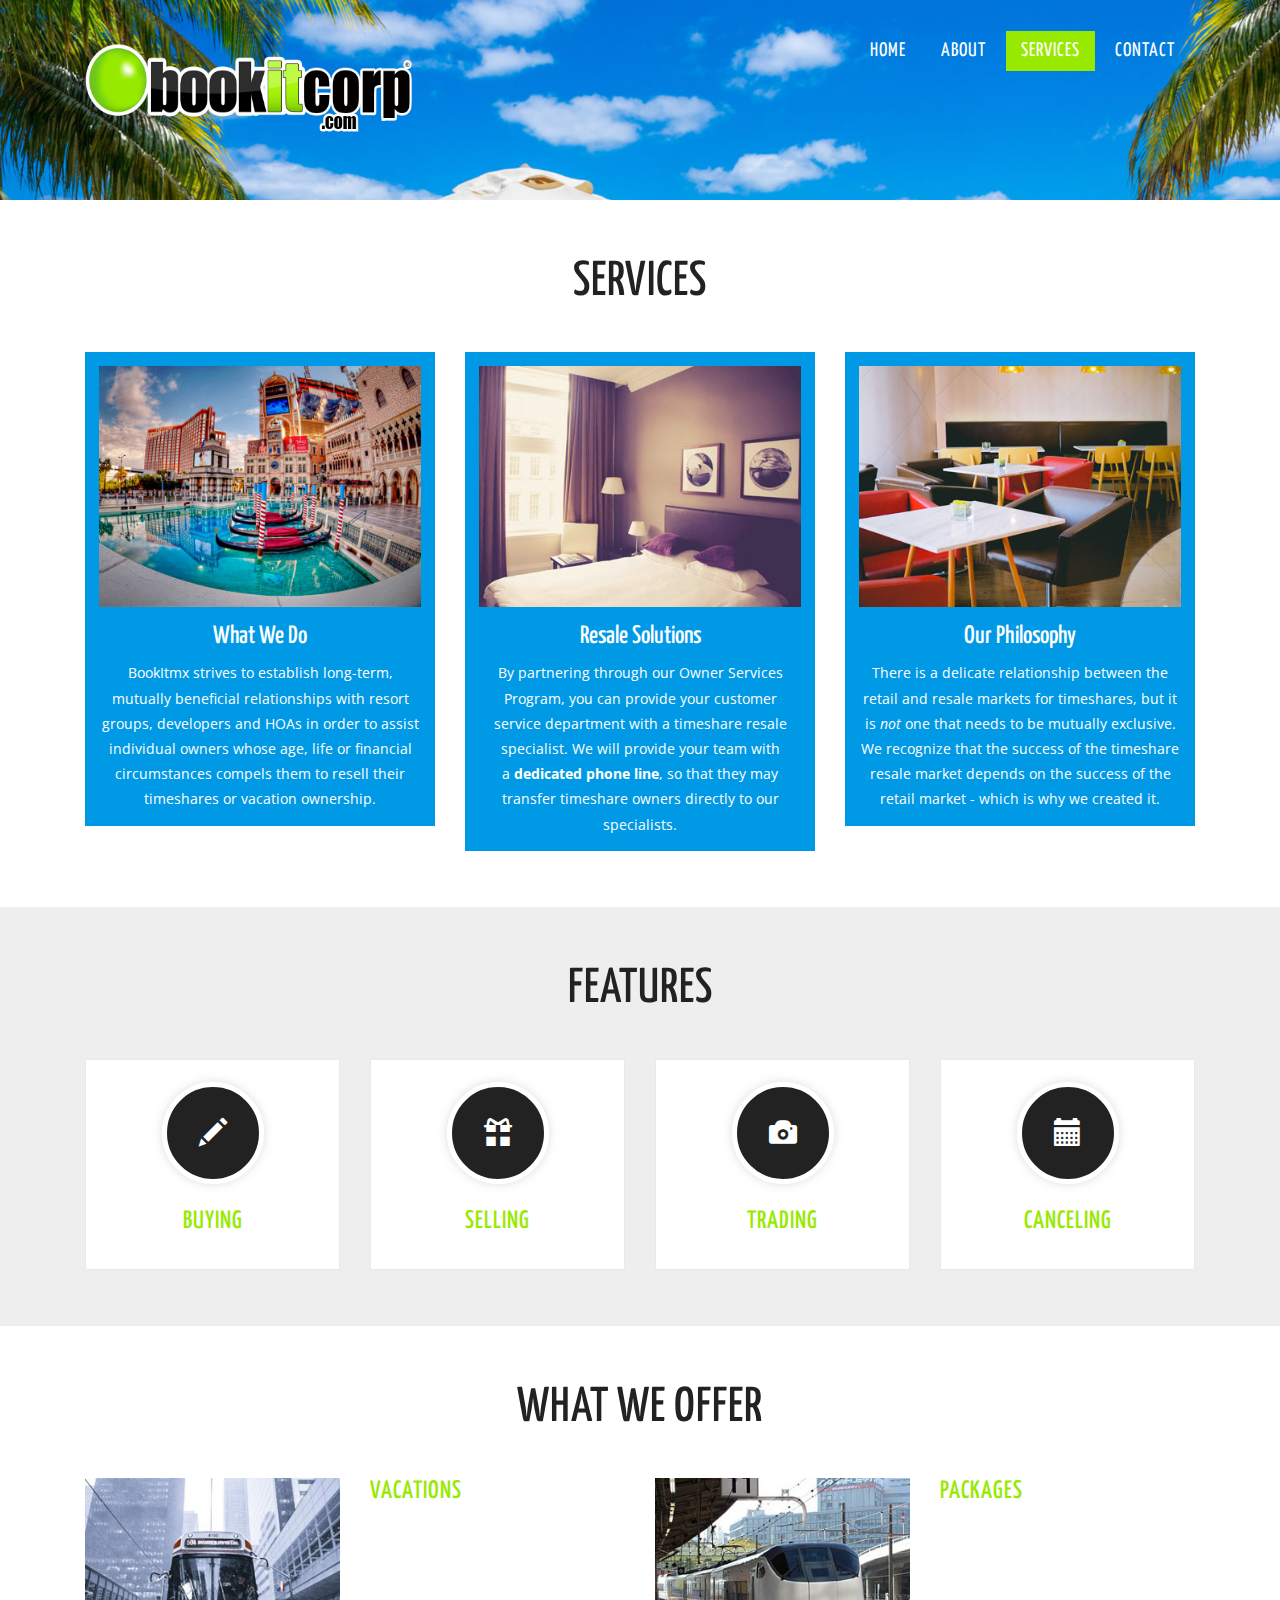
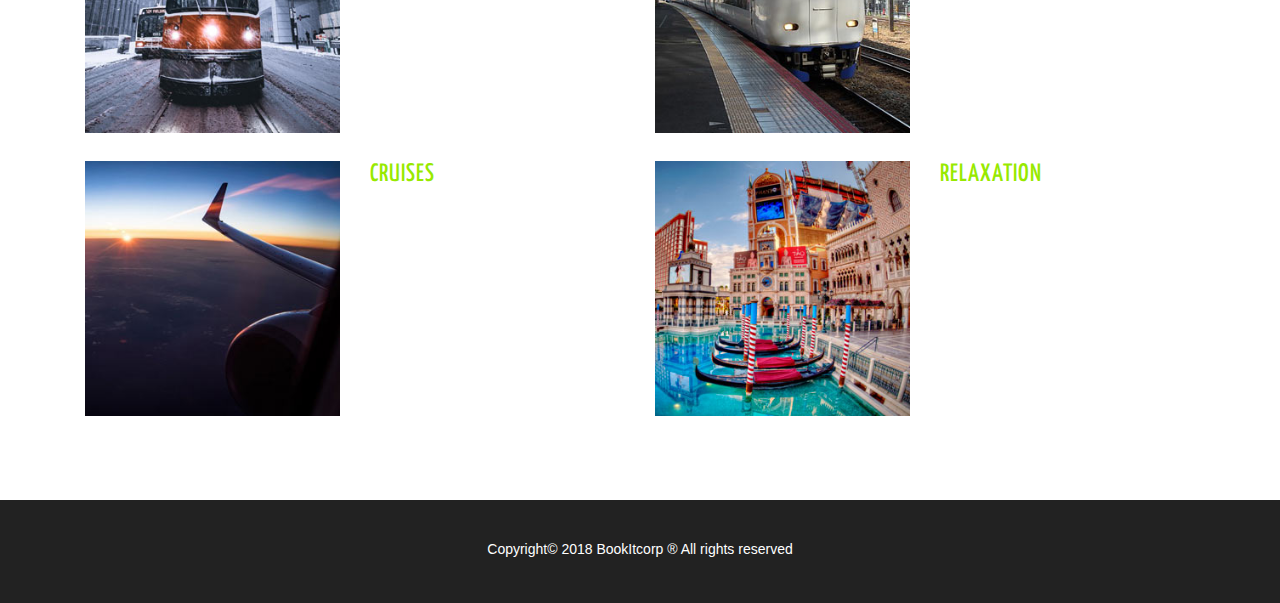
<file: services.html>
<!--
Author: W3layouts
Author URL: http://w3layouts.com
License: Creative Commons Attribution 3.0 Unported
License URL: http://creativecommons.org/licenses/by/3.0/
-->
<!DOCTYPE HTML>
<html>
<head>
<title>Services - BookItcorp</title>
<link href="css/bootstrap.css" rel="stylesheet" type="text/css" media="all">
<link href="css/style.css" rel="stylesheet" type="text/css" media="all" />
<meta name="viewport" content="width=device-width, initial-scale=1">
<meta http-equiv="Content-Type" content="text/html; charset=utf-8" />
<meta name="keywords" content="Go Travel Responsive web template, Bootstrap Web Templates, Flat Web Templates, Android Compatible web template, 
Smartphone Compatible web template, free webdesigns for Nokia, Samsung, LG, SonyEricsson, Motorola web design" />
<script type="application/x-javascript"> addEventListener("load", function() { setTimeout(hideURLbar, 0); }, false); function hideURLbar(){ window.scrollTo(0,1); } </script>
<script src="js/jquery-1.11.1.min.js"></script>
<link href='//fonts.googleapis.com/css?family=Yanone+Kaffeesatz:400,200,300,700' rel='stylesheet' type='text/css'>
<link href='//fonts.googleapis.com/css?family=Open+Sans:400,800italic,800,700italic,700,600italic,600,400italic,300italic,300' rel='stylesheet' type='text/css'>
<script src="js/bootstrap.js"></script>
</head>
<body>
		<!--header-->
			<div class="header banr">
				<div class="container">
					<div class="header-top">
						<nav class="navbar navbar-default">
							<div class="container-fluid">
    <!-- Brand and toggle get grouped for better mobile display -->
								<div class="navbar-header">
									  <button type="button" class="navbar-toggle collapsed" data-toggle="collapse" data-target="#bs-example-navbar-collapse-1" aria-expanded="false">
											<span class="sr-only">Toggle navigation</span>
											<span class="icon-bar"></span>
											<span class="icon-bar"></span>
											<span class="icon-bar"></span>
									  </button>
									<div class="navbar-brand"><a href="index.html"><img src="images/logo_big.png" alt="" width="329" height="93"></a></div>
								</div>

    <!-- Collect the nav links, forms, and other content for toggling -->
							<div class="collapse navbar-collapse" id="bs-example-navbar-collapse-1">
							  <ul class="nav navbar-nav">
									<li><a href="index.html">Home <span class="sr-only">(current)</span></a></li>
									<li><a href="about.html">About</a></li>
									<li class="active"><a href="services.html">Services</a></li>
									<li><a href="contact.html">Contact</a></li>
								</ul>
							  
							</div><!-- /.navbar-collapse -->
  </div><!-- /.container-fluid -->
						</nav>

					</div>
			</div>
	</div>
<!--header-->
		<div class="content w3layouts-agileits">
			<!--services-->
			<div class="services">
				<div class="container">
					<h2>Services</h2>
					<div class="services-grids w3ls-agileits">
						<div class="col-md-4 services-grid">
							<div class="ser1">
								 <img src="images/p1.jpg" class="img-responsive" alt="" />
								 <h4>What we Do</h4>
								 <p>BookItmx strives to establish long-term, mutually beneficial relationships with resort groups, developers and HOAs in order to assist individual owners whose age, life or financial circumstances compels them to resell their timeshares or vacation ownership.</p>
							</div>
						</div>
						<div class="col-md-4 services-grid">
							<div class="ser1">
								<img src="images/p2.jpg" class="img-responsive" alt="" />
								 <h4>Resale Solutions</h4>
								 <p>By partnering  through our Owner Services Program, you can provide your customer service department with a timeshare resale specialist. We will provide your team with a <strong>dedicated phone line</strong>, so that they may transfer timeshare owners directly to our specialists.</p>
							</div>
						</div>
						<div class="col-md-4 services-grid">
							<div class="ser1">
								<img src="images/p3.jpg" class="img-responsive" alt="" />
								 <h4>Our Philosophy</h4>
								 <p>There is a delicate relationship between the retail and resale markets for timeshares, but it is <em>not</em> one that needs to be mutually exclusive. We recognize that the success of the timeshare resale market depends on the success of the retail market - which is why we created it.</p>
							</div>
						</div>
						<div class="clearfix"></div>
					</div>	
				</div>	
			</div>	
			<!--feature-->
			<div class="features w3layouts-agileits">
					<div class="container">
						<h3>features</h3>
							<div class="features-grids w3ls-agileits">
								<div class="col-md-3 feature-grid">
								<div class="feature">
									<div class="feature1">
										<span class="glyphicon glyphicon-pencil" aria-hidden="true"></span>
										<h4>buying</h4>
									</div>
									<div class="feature2"></div>
								</div>
								</div>
								<div class="col-md-3 feature-grid">
								<div class="feature">
									<div class="feature1">
										<span class="glyphicon glyphicon-gift" aria-hidden="true"></span>
										<h4>selling</h4>
									</div>
									<div class="feature2"></div>
								</div>
								</div>
								<div class="col-md-3 feature-grid">
								<div class="feature">
									<div class="feature1">
										<span class="glyphicon glyphicon-camera" aria-hidden="true"></span>
										<h4>trading</h4>
									</div>
									<div class="feature2"></div>
								</div>
								</div>
								<div class="col-md-3 feature-grid">
								<div class="feature">
									<div class="feature1">
										<span class="glyphicon glyphicon-calendar" aria-hidden="true"></span>
										<h4>canceling</h4>
									</div>
									<div class="feature2"></div>
								</div>
								</div>
									<div class="clearfix"></div>
							</div>
					</div>
				</div>
			<div class="service w3layouts-agileits">
				<div class="container">
					<h3>What we offer</h3>
					<div class="servic-grids w3ls-agileits">
						<div class="service1">
							<div class="col-md-3 service-grid">
								<img src="images/e1.jpg" class="img-responsive" alt="">
							</div>
							<div class="col-md-3 service-grid1">
								<h4>VACATIONS </h4>
								<p>&nbsp;</p>
							</div>
							<div class="col-md-3 service-grid">
								<img src="images/e2.jpg" class="img-responsive" alt="">
							</div>
							<div class="col-md-3 service-grid1">
								<h4>PACKAGES </h4>
								<p>&nbsp;</p>
							</div>
							<div class="clearfix"></div>
						</div>
						<div class="service2">
							<div class="col-md-3 service-grid">
								<img src="images/e3.jpg" class="img-responsive" alt="">
							</div>
							<div class="col-md-3 service-grid1">
								<h4>CRUISES</h4>
								<p>&nbsp;</p>
							</div>
							<div class="col-md-3 service-grid">
								<img src="images/e4.jpg" class="img-responsive" alt="">
							</div>
							<div class="col-md-3 service-grid1">
								<h4>RELAXATION</h4>
								<p>&nbsp;</p>
							</div>
							<div class="clearfix"></div>
						</div>
						<div class="clearfix"></div>
					</div>
				</div>
			</div>
		</div>
	<!--footer-->
				<div class="footer-section-wthree-agile">
				  <div class="container">
				    <div class="social-icons"></div>
				    <div class="footer-top-w3ls-agileits">
				      <h5>Copyright© 2018 BookItcorp ® All rights reserved</h5>
				      <p>&nbsp;</p>
			        </div>
			      </div>
				</div>
			<!--footer-->
</body>
</html>
</file>
<file: css/style.css>
/*--
Author: W3layouts
Author URL: http://w3layouts.com
License: Creative Commons Attribution 3.0 Unported
License URL: http://creativecommons.org/licenses/by/3.0/
--*/

body a{
    transition:0.5s all;
	-webkit-transition:0.5s all;
	-moz-transition:0.5s all;
	-o-transition:0.5s all;
	-ms-transition:0.5s all;
}
input[type="button"]{
	transition:0.5s all;
	-webkit-transition:0.5s all;
	-moz-transition:0.5s all;
	-o-transition:0.5s all;
	-ms-transition:0.5s all;
}

h1,h2,h3,h4,h5,h6{
	padding: 0 0;
	margin: 0 0;
	font-family: Arial, Helvetica, sans-serif;
}
p{
	padding:0 0;
	margin:0 0;
}
ul{
	padding:0 0;
	margin:0 0;	
}
body{
	padding:0 0;
	margin:0 0; 
	font-family: 'Open Sans', sans-serif;
}
.header-top {
    margin-top: 1em;
}
.navbar-brand {
    float: left;
	margin-left: 0.8em;
}
.navbar {
    border-radius: 0px;
}
.navbar-nav {
    float: right;
    margin: 0;
}
.navbar-default {
    background: none!important;
    border: none!important;
}
.top-menu ul li {
    display: inline-block;
    margin: 0.8em 1em;
}
.navbar-brand h1 a {
     color: #fff;
    font-size: 1.7em;
    font-family: 'Yanone Kaffeesatz', sans-serif;
    text-transform: uppercase;
    letter-spacing: 4px;
    line-height: .5em;
    font-weight: 700;
}
.navbar-default .navbar-nav > li > a {
    color: #fff;
	font-family: 'Yanone Kaffeesatz', sans-serif;
    font-size: 1.4em;
}
.navbar-default .navbar-nav > li > a:hover, .navbar-default .navbar-nav > li > a:focus {
    color: #fff;
   background-color: #97E900;
}
.navbar-default .navbar-nav > .active > a, .navbar-default .navbar-nav > .active > a:hover, .navbar-default .navbar-nav > .active > a:focus {
	color: #fff;
	background-color: #97E900;
}
.dropdown-menu > li > a:hover, .dropdown-menu > li > a:focus {
    color: #fff;
    text-decoration: none;
   background-color: #97E900;
}
.navbar {
    position: relative;
    min-height: 50px;
    margin-bottom: 0;
    border: 1px solid transparent;
}
.navbar-brand {
    float: left;
    height: 0px;
    padding: 10px 0px;
    font-size: 18px;
    line-height: 20px;
}
.navbar-default .navbar-nav > .open > a, .navbar-default .navbar-nav > .open > a:hover, .navbar-default .navbar-nav > .open > a:focus {
    color: #fff;
 background-color: #eb5424;
}
.dropdown-menu > li > a {
    display: block;
    padding: 10px 20px;
	color: #000;
	font-family: 'Yanone Kaffeesatz', sans-serif;
	font-size: 1.2em;
}
.navbar > .container .navbar-brand, .navbar > .container-fluid .navbar-brand {
    margin-left: 0px;
}
.navbar-nav > li > a {
    padding-top: 10px;
    padding-bottom: 10px;
    letter-spacing: 1px;
	text-transform: uppercase;
}
.dropdown-menu {
    min-width: 150px;
    padding: 0px 0;
    border: 1px solid #fff;
}
.navbar-default {
    	padding: 1.2em 0;
}
.navbar-collapse {
    max-height: 340px;
    padding-right: 0px;
     padding-left: 0px; 
}
.navbar-nav > li {
    float: left;
    margin-right: 5px;
}
.navbar-brand span {
    color: #eb5424;
}
.navbar-brand h1 a:hover{
	text-decoration:none;
}
.header{
	background:url(../images/banner2.jpg) no-repeat 0px 0px;
	background-size:cover;
   -webkit-background-size: cover;
    -moz-background-size: cover;
    -o-background-size: cover;
    -ms-background-size: cover;
    min-height: 733px;
}
.slider {
	position: relative;
	text-align: center;
	width: 100%;
}
.rslides {
  position: relative;
  list-style: none;
  overflow: hidden;
  width: 100%;
  padding: 0;
  margin: 0;
  }
.caption{
	margin-top:17em;
}
.caption h3 {
    color: #fff;
    font-size: 3.5em;
    font-family: 'Yanone Kaffeesatz', sans-serif;
    text-transform: uppercase;
    letter-spacing: 8px;
	font-weight:700;
}
.caption span {
    color: #97E900;
}
.rslides li {
  -webkit-backface-visibility: hidden;
  position: absolute;
  display: none;
  width: 100%;
  left: 0;
  top: 0;
  }
.rslides li:first-child {
  position: relative;
  display: block;
  float: left;
}
.rslides li:first-child {
  position: relative;
  display: block;
  float: left;
  }
.callbacks_tabs a:after {
	content: "\f111";
	font-size: 0;
	font-family: FontAwesome;
	visibility: visible;
	display: block;
	height: 8px;
	width: 8px;
	display: inline-block;
	border: 2px solid #fff;
	border-radius:50%;
	background:#fff;
}
.callbacks_here a:after{
	border: 2px solid #FFF;
	background:transparent;
}
.callbacks_tabs a{
	visibility:hidden;
}
.callbacks_tabs li{
	display:inline-block;
}
ul.callbacks_tabs.callbacks1_tabs {
	position: absolute;
	bottom: 29px;
	z-index: 999;
	left: 46%;
	display: none;
}
.callbacks_nav {
  position: absolute;
  -webkit-tap-highlight-color: rgba(0,0,0,0);
  top: 73%;
	left: 15%;
  opacity: 0.7;
  z-index: 3;
  text-indent: -9999px;
  overflow: hidden;
  text-decoration: none;
  height: 61px;
  width: 38px;
  margin-top: -45px;
  }
.callbacks_nav.next {
  left: auto;
  background-position: right top;
  right: 15%;
 }
.header-bottom {
    position: relative;
}
.header-grids {
    position: absolute;
    bottom: 3em;
    left: 0;
    width: 100%;
}
.header-grid h4 {
    font-size: 1.8em;
    padding: 0.5em 0 0;
    color: #1b242f;
    font-family: 'Yanone Kaffeesatz', sans-serif;
    text-transform: uppercase;
    letter-spacing: 1px;
}
.header-bg {
    background: #0099e5;
    padding: 0.3em 0.3em;
}
.header-grid p {
    font-size: 1em;
       padding: 1em 0.5em;
    color: #fff;
    line-height: 1.8em;
}
.about {
	padding:20em 0 4em;
	text-align: center;
}
.about h2,.about-section h2,.services h2,.gallery-info h2,h2.short,.contact h2{
     font-size: 3.5em;
    font-family: 'Yanone Kaffeesatz', sans-serif;
    color: #222222;
    text-align: center;
    text-transform: uppercase;
    letter-spacing: 1px;
}
.about-grids{
	margin:2em 0 0;
}
.about-grid-left{
	float:left;
	width:75%;
	text-align:right;
}
.about-grid-left h4 {
       margin: 0;
    color: #eb5424;
    font-size: 1.8em;
    font-family: 'Yanone Kaffeesatz', sans-serif;
    text-transform: uppercase;
    letter-spacing: 1px;
}
.about-grid-left p {
    color: #646464;
    font-size: 1em;
    margin: .8em 0 0;
    line-height: 1.8em;
}
.about-grid-right{
	float:right;
	width: 20%;
    border: none;
    text-align: center;
    padding: 2.5em;
    background: #222;
}
.glyphicon-wrench, .glyphicon-user, .glyphicon-book, .glyphicon-cog, .glyphicon-bell, .glyphicon-cd {
    font-size: 2.5em;
    color: #fff;
}
.aliquam{
	float:left !important;
    border: none;
    text-align: center;
    padding: 2.5em;
    background: #222;
}
.non{
	float:right !important;
	text-align:left !important;
}
.about-grids:nth-child(2){
	margin:3em 0 0;
}
.about-grid:hover .about-grid-right {
    transform: rotateY(360deg);
    -webkit-transform: rotateY(360deg);
    -o-transform: rotateY(360deg);
    -ms-transform: rotateY(360deg);
    -moz-transform: rotateY(360deg);
    transition: 0.5s all ease;
    -webkit-transition: 0.5s all ease;
    -moz-transition: 0.5s all ease;
    -o-transition: 0.5s all ease;
    -ms-transition: 0.5s all ease;
}
.about-grid-right:hover {
    background: #0099e5;
}
.aliquam:hover{
 background: #0099e5;
}
.student h3, .new-course h3,.testimonial h3,.why-choose h3,.features h3,.service h3 {
    font-size: 3.5em;
   font-family: 'Yanone Kaffeesatz', sans-serif;
    color: #222222;
	text-transform:uppercase;
	letter-spacing:1px;
}
.student{
	padding:4em 0;
	text-align:center;
    background-color: #eee;
}
.student-grid  h4 {
     font-size: 1.8em;
    font-family: 'Yanone Kaffeesatz', sans-serif;
    color: #97E900;
    text-transform: uppercase;
    margin: .5em 0;
    letter-spacing: 1px;
}
.student-grid p {
    color: #646464;
    font-size: 1em;
    line-height: 1.8em;
}
.student-grids {
    margin-top: 3em;
}
.new-course-grids {
    position: relative;
	margin-top:3em;
}
.new-course {
    text-align: center;
    padding: 4em 0;
}
.new-course-grids1 {
    position: relative;
	margin-top:2em;
}
.course-info h4 {
     font-size: 1.8em;
    font-family: 'Yanone Kaffeesatz', sans-serif;
    color: #97E900;
    text-align: left;
    margin-bottom: .5em;
    text-transform: uppercase;
    letter-spacing: 1px;
}
.course-info p {
   font-size: 1em;
    line-height: 1.8em;
    color: #eee;
    text-align: left
}
.course-info {
     position: absolute;
    top: 0%;
    background: rgba(3, 11, 19, 0.68);
    padding: 5.15em 2em;
    width: 50%;
    left: 2.5%;
}
.testimonial-info p {
    color: #646464;
    font-size: 1em;
    line-height: 1.8em;
}
.testimonial-info h5 {
   color: #97E900;
    font-size: 1.4em;
	 margin: 0.5em 0 0;
    font-family: 'Yanone Kaffeesatz', sans-serif;
}
.testimonial {
    padding: 4em 0;
}
.testimonial-info p span {
    font-size: 2em;
    color: #222;
}
.testimonial-info {
    margin-top: 2em;
}
.Works-grids {
    margin-top: 3em;
}
.Works-grid p{
 color: #646464;
    font-size: 1em;
    line-height: 1.8em;
	    margin-top: 1em;
}
.footer-section-wthree-agile{
	padding:2em 0;
	text-align:center;
	background: #222;
}
.social-icons i:hover {
  opacity: 0.4;
}
.social-icons {
 margin-bottom:1em;
 }
.social-icons a i{
	width: 50px;
	height: 50px;
	background: url(../images/img-sprite.png) no-repeat 0px 0px;
	display: inline-block;
	margin: 0 6px;
}
.social-icons a i.icon1{
	background-position:0px 0px;
}
.social-icons a i.icon2{
	background-position:-50px 0px;
}
.social-icons a i.icon3{
	background-position:-100px 0px;
}
.social-icons a i.icon4{
	background-position:-150px 0px;
}
.footer-top-w3ls-agileits p {
	font-size: 0.9em;
	color: #fff;
	font-weight: 400;
}
.footer-top-w3ls-agileits  a {
	font-size: 1em;
	color:#fff;
	font-weight: 400;
	text-transform: capitalize;
}
.footer-top-w3ls-agileits a:hover {
	color: #fff;
}
.footer-top-w3ls-agileits a {
	margin: 0 0.3em
}
/**about**/
.banr {
    min-height: 200px !important;
	    padding-bottom: 0em;
}
.about-info h5 {
    font-size: 1.2em;
    color: #282828;
	line-height:1.8em;
}
.about-section {
    padding: 4em 0;
    text-align: center;
}
.about-info p {
    font-size: 1em;
    line-height: 1.8em;
    padding: 1em 0;
    color: #646464;
}
.about-info {
    margin: 3em 0;
}
.why-choose {
    padding: 4em 0 ;
	text-align: center;
 background-color: #eee;
}
.choose-grid h4{
  color: #25292e;
  text-transform: capitalize;
  text-align:left;
   font-size: 1.8em;
   font-family: 'Yanone Kaffeesatz', sans-serif;
}
.choose-grid p{
	 font-size: 1em;
    line-height: 2em;
    color: #626262;
	margin:1em 0 0;
	text-align:left;
}
.choose-grids {
  margin-top: 3em;
}
.team {
  padding: 4em 0;
  position:relative;
  background:#222222;
  text-align: center;
}
.team h3 {
    font-size: 3.5em;
    font-family: 'Yanone Kaffeesatz', sans-serif;
    color: #fff;
	text-transform: uppercase;
    letter-spacing: 1px;
}
.ch-grid {
	margin: 4em 0;
	padding: 0;
	list-style: none;
	display: block;
	text-align: center;
	width: 100%;
}
.ch-grid:after,
.ch-item:before {
	content: '';
    display: table;
}
.ch-grid:after {
	clear: both;
}

.ch-grid li {
	width: 220px;
	height: 220px;
	display: inline-block;
	margin: 20px;
}
.ch-item {
	width: 100%;
	height: 100%;
	border-radius: 50%;
	-o-border-radius: 50%;
	-moz-border-radius: 50%;
	-webkit-border-radius: 50%;
	position: relative;
	cursor: default;
	-webkit-perspective: 900px;
	-moz-perspective: 900px;
	-o-perspective: 900px;
	-ms-perspective: 900px;
	perspective: 900px;
}
.ch-info{
	position: absolute;
	width: 100%;
	height: 100%;
	-webkit-transform-style: preserve-3d;
	-moz-transform-style: preserve-3d;
	-o-transform-style: preserve-3d;
	-ms-transform-style: preserve-3d;
	transform-style: preserve-3d;
}
.ch-info > div {
	display: block;
	position: absolute;
	width: 100%;
	height: 100%;
	border-radius: 50%;
	background-position: center center;
	-webkit-transition: all 0.4s linear;
	-moz-transition: all 0.4s linear;
	-o-transition: all 0.4s linear;
	-ms-transition: all 0.4s linear;
	transition: all 0.4s linear;
	-webkit-transform-origin: 50% 0%;
	-moz-transform-origin: 50% 0%;
	-o-transform-origin: 50% 0%;
	-ms-transform-origin: 50% 0%;
	transform-origin: 50% 0%;
}

.ch-info .ch-info-front {
	box-shadow: inset 0 0 0 16px rgba(0,0,0,0.3);
}

.ch-info .ch-info-back {
	-webkit-transform: translate3d(0,0,-220px) rotate3d(1,0,0,90deg);
	-moz-transform: translate3d(0,0,-220px) rotate3d(1,0,0,90deg);
	-o-transform: translate3d(0,0,-220px) rotate3d(1,0,0,90deg);
	-ms-transform: translate3d(0,0,-220px) rotate3d(1,0,0,90deg);
	transform: translate3d(0,0,-220px) rotate3d(1,0,0,90deg);
	background:#282828;
	opacity: 0;
}
.ch-img-1 { 
	  background: url(../images/t1.jpg)no-repeat;
	z-index: 12;
}

.ch-img-2 { 
	  background: url(../images/t2.jpg)no-repeat;
	z-index: 11;
}

.ch-img-3 { 
	  background: url(../images/t3.jpg)no-repeat;
	z-index: 10;
}
.ch-img-4 { 
	  background: url(../images/t4.jpg)no-repeat;
	z-index: 10;
}
.ch-info h4 {
	color: #fff;
   font-size: 1.8em;
    font-family: 'Yanone Kaffeesatz', sans-serif;
    margin: 0 15px;
    padding: 61px 0 0 0;
    height: 110px;
    text-shadow: 0 0 1px #fff;
    letter-spacing: 1px;
 }
.ch-info p {
	color: #fff;
	padding: 10px 5px;
	font-style: italic;
	margin: 0 30px;
	font-size: 12px;
	border-top: 1px solid rgba(255,255,255,0.5);
}
.ch-info p a {
	display: block;
	color: #fff;
	color: rgba(255,255,255,0.7);
	font-style: normal;
	font-weight: 700;
	text-transform: uppercase;
	font-size: 9px;
	letter-spacing: 1px;
	padding-top: 4px;
}

.ch-info p a:hover {
    color: #fff;
}

.ch-item:hover .ch-info-front {
	-webkit-transform: translate3d(0,280px,0) rotate3d(1,0,0,-90deg);
	-moz-transform: translate3d(0,280px,0) rotate3d(1,0,0,-90deg);
	-o-transform: translate3d(0,280px,0) rotate3d(1,0,0,-90deg);
	-ms-transform: translate3d(0,280px,0) rotate3d(1,0,0,-90deg);
	transform: translate3d(0,280px,0) rotate3d(1,0,0,-90deg);
	opacity: 0;
}

.ch-item:hover .ch-info-back {
	-webkit-transform: rotate3d(1,0,0,0deg);
	-moz-transform: rotate3d(1,0,0,0deg);
	-o-transform: rotate3d(1,0,0,0deg);
	-ms-transform: rotate3d(1,0,0,0deg);
	transform: rotate3d(1,0,0,0deg);
	opacity: 1;
}
/*--team--*/
/**services**/
.services {
  padding: 4em 0;
  text-align: center;
 }
.services p {
  font-size: 1em;
  color: #fff;
  line-height: 1.8em;
}
.services h4 {
    font-size: 1.8em;
    font-family: 'Yanone Kaffeesatz', sans-serif;
    text-transform: capitalize;
    margin: 0.6em 0 0.4em;
    color: #fff;
  }
.services-grids {
  margin-top: 3em;
}
.ser1 {
 background: #0099e5;
    padding: 1em;
	    transition: 0.5s all;
    -webkit-transition: 0.5s all;
    -moz-transition: 0.5s all;
    -o-transition: 0.5s all;
    -ms-transition: 0.5s all;
}
.ser1:hover {
    background: #222222;
}
.features {
    text-align: center;
    padding: 4em 0;
	background:#eee;
}
.feature {
    background: #fff;
    border: 1px solid #E9E9E9;
}

.feature2 p {
    font-size: 1em;
    line-height: 1.8em;
    color: #646464;
    border-top: 5px solid #F2F2F2;
    padding: 1.5em;
}
.feature1 h4 {
    font-size: 1.8em;
    font-family: 'Yanone Kaffeesatz', sans-serif;
    color: #97E900;
    padding: 1em 0 0.5em;
	text-transform:uppercase;
	letter-spacing:1px;
}
.feature1 span {
    border-radius: 4em;
    font-size: 2em;
    -webkit-border-radius: 4em;
    -moz-border-radius: 4em;
    -o-border-radius: 4em;
    border: 5px solid #FFF;
    box-shadow: 0px 0px 10px rgba(119, 119, 119, 0.25);
    -webkit-box-shadow: 0px 0px 10px rgba(119, 119, 119, 0.25);
    -moz-box-shadow: 0px 0px 10px rgba(119, 119, 119, 0.25);
    -o-box-shadow: 0px 0px 10px rgba(119, 119, 119, 0.25);
    display: inline-block;
    padding: 32px;
    background: #222222;
    background: -moz-linear-gradient(top, #03bcfd 0%, #019bd1 100%);
    background: -webkit-gradient(linear, left top, left bottom, color-stop(0%,#222222), color-stop(100%,#222222));
    background: -webkit-linear-gradient(top, #222222 0%,#222222 100%);
    background: -o-linear-gradient(top, #03bcfd 0%,#019bd1 100%);
    background: -ms-linear-gradient(top, #03bcfd 0%,#019bd1 100%);
    background: linear-gradient(to bottom, #222222 0%,#222222 100%);
    filter: progid:DXImageTransform.Microsoft.gradient( startColorstr='#03bcfd', endColorstr='#019bd1',GradientType=0 );
    cursor: pointer;
    transition: 0.5s ease;
    -moz-transition: 0.5s ease;
    -o-transition: 0.5s ease;
    -webkit-transition: 0.5s ease;
    color: #fff;
}
.feature1 span:hover{
 background-color: #0099e5;
    background-image: -moz-linear-gradient(top,#0099e5,#0099e5);
    background-image: -webkit-gradient(linear,0 0,0 100%,from(#0099e5),to(#0099e5));
    background-image: -webkit-linear-gradient(top,#0099e5,#0099e5);
    background-image: -o-linear-gradient(top,#0099e5,#0099e5);
    background-image: linear-gradient(to bottom,#0099e5,#0099e5);
    background-repeat: repeat-x;
}

.features-grids {
    margin-top: 3em;
}
.feature1 {
    padding: 1.5em;
}
.service {
  padding: 4em 0;
  text-align:center;
}
.service2 {
  margin: 2em 0;
}
.service-grid1 h4 {
 font-size: 1.8em;
    font-family: 'Yanone Kaffeesatz', sans-serif;
  color: #97E900;
  margin: 0em 0 0.5em;
  text-align:left;
  text-transform:uppercase;
  letter-spacing:1px;
}
.service-grid1 p {
  font-size: 1em;
  color: #646464;
  line-height: 1.8em;
   text-align:left;
 }
 .servic-grids {
  margin-top: 3em;
}
/*-- gallery --*/
.gallery-top {
    padding: 4em 0;
	text-align:center;
}
.gallery-grids-top {
    margin-top: 3em ;
}
.gallery-grid a {
    display: block;
}
.gallery-grid img {
  width: 100%;
}
.gallery-grid:hover img {
  -webkit-filter: grayscale(100%);
  opacity: 8;
  transition: all 300ms!important;
  -webkit-transition: all 300ms!important;
  -moz-transition: all 300ms!important;
}
.gallery-grids-middle{
	margin:2em 0;
}
/*-- typography --*/
.typography {
    padding: 4em 0;
}
.show-grid [class^=col-] {
	background: #fff;
	text-align: center;
	margin-bottom: 10px;
	line-height: 2em;
	border: 10px solid #f0f0f0;
}
.show-grid [class*="col-"]:hover {
  background: #e0e0e0;
}
.grid_3{
	margin-bottom:2em;
}
.xs h3, h3.m_1{
	color:#000;
	font-size:1.7em;
	font-weight:300;
	margin-bottom: 1em;
}
.grid_3 p{
  color: #999;
  font-size: 0.85em;
  margin-bottom: 1em;
  font-weight: 300;
}
.grid_4{
	background:none;
	margin-top:50px;
}
.label {
  font-weight: 300 !important;
  border-radius:4px;
  -webkit-border-radius:4px;
	-moz-border-radius:4px;
}  
.grid_5{
	background:none;
	padding:2em 0;
}
.grid_5 h3, .grid_5 h2, .grid_5 h1, .grid_5 h4, .grid_5 h5, h3.hdg {
    margin-bottom: 1em;
}
.table > thead > tr > th, .table > tbody > tr > th, .table > tfoot > tr > th, .table > thead > tr > td, .table > tbody > tr > td, .table > tfoot > tr > td {
  border-top: none !important;
}
.tab-content > .active {
  display: block;
  visibility: visible;
}
.pagination > .active > a, .pagination > .active > span, .pagination > .active > a:hover, .pagination > .active > span:hover, .pagination > .active > a:focus, .pagination > .active > span:focus {
  z-index: 0;
}
.badge-primary {
  background-color: #03a9f4;
}
.badge-success {
  background-color: #8bc34a;
}
.badge-warning {
  background-color: #ffc107;
}
.badge-danger {
  background-color: #e51c23;
}
.grid_3 p{
  line-height: 2em;
  color: #888;
  font-size: 0.9em;
  margin-bottom: 1em;
  font-weight: 300;
}
.bs-docs-example {
  margin: 1em 0;
}
section#tables  p {
 margin-top: 1em;
}
.tab-container .tab-content {
  border-radius: 0 2px 2px 2px;
  border: 1px solid #e0e0e0;
  padding: 16px;
  background-color: #ffffff;
}
.table td, .table>tbody>tr>td, .table>tbody>tr>th, .table>tfoot>tr>td, .table>tfoot>tr>th, .table>thead>tr>td, .table>thead>tr>th {
  padding: 15px!important;
}
.table > thead > tr > th, .table > tbody > tr > th, .table > tfoot > tr > th, .table > thead > tr > td, .table > tbody > tr > td, .table > tfoot > tr > td {
  font-size: 0.9em;
  color: #999;
  border-top: none !important;
}
.tab-content > .active {
  display: block;
  visibility: visible;
}
.label {
  font-weight: 300 !important;
}
.label {
  padding: 4px 6px;
  border: none;
  text-shadow: none;
}
.nav-tabs {
  margin-bottom: 1em;
}
.alert {
  font-size: 0.85em;
}
h1.t-button,h2.t-button,h3.t-button,h4.t-button,h5.t-button {
	line-height:1.8em;
  margin-top:0.5em;
  margin-bottom: 0.5em;
}
li.list-group-item1 {
  line-height: 2.5em;
}
.input-group {
  margin-bottom: 20px;
  }
.in-gp-tl{
	padding:0;
}
.in-gp-tb{
	padding-right:0;
}
.list-group {
  margin-bottom: 48px;
}
ol {
  margin-bottom: 44px;
}
h2.typoh2{
    margin: 0 0 10px;
}
@media (max-width:768px){
	.grid_5 {
		padding: 0 0 1em;
	}
	.grid_3 {
		margin-bottom: 0em;
	}
}
@media (max-width:640px){
	h1, .h1, h2, .h2, h3, .h3 {
		margin-top: 0px;
		margin-bottom: 0px;
	}
	.grid_5 h3, .grid_5 h2, .grid_5 h1, .grid_5 h4, .grid_5 h5, h3.hdg, h3.bars {
		margin-bottom: .5em;
	}
	.progress {
		height: 10px;
		margin-bottom: 10px;
	}
	ol.breadcrumb li,.grid_3 p,ul.list-group li,li.list-group-item1 {
		font-size: 14px;
	}
	.breadcrumb {
		margin-bottom: 10px;
	}
	.well {
		font-size: 14px;
		margin-bottom: 10px;
	}
	h2.typoh2 {
		font-size: 1.5em;
	}
}
@media (max-width:480px){
	.table h1 {
		font-size: 26px;
	}
	.table h2 {
		font-size: 23px;
	}
	.table h3 {
		font-size: 20px;
	}
	.label {
		font-size: 53%;
	}
	.alert,p {
		font-size: 14px;
	}
	.pagination {
		margin: 20px 0 0px;
	}
	.grid_4 {
    margin-top: 2em;
}
}
@media (max-width: 320px){
	.grid_4 {
		margin-top: 18px;
	}
	h3.title {
		font-size: 1.6em;
	}
	.alert, p,ol.breadcrumb li, .grid_3 p,.well, ul.list-group li, li.list-group-item1,a.list-group-item {
		font-size: 13px;
	}
	.alert {
		padding: 10px;
		margin-bottom: 10px;
	}
	ul.pagination li a {
		font-size: 14px;
		padding: 5px 11px;
	}
	.list-group {
		margin-bottom: 10px;
	}
	.well {
		padding: 10px;
	}
	.nav > li > a {
		font-size: 14px;
	}
	table.table.table-striped,.table-bordered,.bs-docs-example {
		display: none;
	}
}
.icon-box {
    padding: 8px 15px;
    background: rgba(149, 149, 149, 0.18);
    margin: 1em 0 1em 0;
    border: 5px solid #ffffff;
    text-align: left;
    -moz-box-sizing: border-box;
    -webkit-box-sizing: border-box;
    box-sizing: border-box;
    font-size: 13px;
    transition: 0.5s all;
    -webkit-transition: 0.5s all;
    -o-transition: 0.5s all;
    -ms-transition: 0.5s all;
    -moz-transition: 0.5s all;
    cursor: pointer;
}
.bs-glyphicons li {
    float: left;
    width: 18%;
    height: 115px;
    padding: 10px;
    line-height: 1.4;
    text-align: center;
    font-size: 12px;
    list-style-type: none;
    background: rgba(149, 149, 149, 0.18);
    margin: 1%;
}
.bs-glyphicons li .glyphicon {
    margin-top: 5px;
    margin-bottom: 10px;
    font-size: 24px;
    color: #282a2b;
}
.icons a {
    color: #999;
}
.bs-glyphicons .glyphicon-class {
    display: block;
    text-align: center;
    word-wrap: break-word;
}
.icon-box i {
    margin-right: 10px !important;
    font-size: 20px !important;
    color: #282a2b !important;
}
.icon-box:hover {
    background: #000;
    transition: 0.5s all;
    -webkit-transition: 0.5s all;
    -o-transition: 0.5s all;
    -ms-transition: 0.5s all;
    -moz-transition: 0.5s all;
}
/*-- //typography --*/
.contact{
	padding:4em 0;
}
.google-map iframe {
    width: 100%;
    height: 400px;
    outline: none;
    border: none;
    margin-top: 3em;
}
.contact-grid-w3l-agile h4 ,.contact-form h4 {
   font-size: 1.8em;
    font-family: 'Yanone Kaffeesatz', sans-serif;
    text-transform: capitalize;
    color: #222;
    margin:0 0 1em 0;
}
.contact-grid-w3l-agile p {
    font-size: 1em;
    line-height: 2em;
    color: #646464;
}
.contact-info {
    margin: 2em 0;
}
.contact-form input[type="text"], .contact-form input[type="email"], .contact-form textarea {
    display: inline-block;
    background: none;
    border: 1px solid #626262;
      width: 32.4%;
    outline: none;
    font-size: .95em;
    color: #626262;
    padding: 10px 15px;
}
.contact-form input[type="email"] {
    margin: 0 12px;
}
.contact-form textarea {
    width: 100%;
    display: block;
    min-height: 150px;
    resize: none;
    margin: 1em 0;
}
.contact-form input[type="submit"]:hover {
    background: #0099e5;
}

.contact-form input[type="submit"] {
    background: #222222;
    border: none;
    padding: 10px 0px;
    width: 10%;
    font-size: 1em;
    color: #fff;
    outline: none;
    transition: .5s all;
    font-family: 'Josefin Sans', sans-serif;
}
.contact-form input.email {
    margin: 0 .9em;
}
		/**responsive**/
@media(max-width:1440px){
.header {
    min-height: 697px;
}
.caption {
    margin-top: 16em;
}
}
@media(max-width:1366px){
.header {
    min-height: 600px;
}
.caption {
    margin-top: 14em;
}
}
@media(max-width:1280px){
.caption {
    margin-top: 12em;
}
.header {
    min-height: 563px;
}
}
@media(max-width:1080px){
.caption {
    margin-top: 11em;
}
.caption h3 {
    font-size: 3em;
}
.about-grid-right {
    width: 25%;
}
.about-grid-left {
    width: 70%;
}
.header {
    min-height: 474px;
}
.banr {
    min-height: 128px !important;
}
.about h2, .about-section h2, .services h2, .gallery-info h2, h2.short, .contact h2 {
    font-size: 3em;
}
.student h3, .new-course h3, .testimonial h3, .why-choose h3, .features h3, .service h3,.team h3 {
    font-size: 3em;
}
.about-grid-left h4 ,.student-grid h4,.course-info h4,.header-grid h4,.choose-grid h4,.services h4,.feature1 h4,.service-grid1 h4,.contact-grid-w3l-agile h4, .contact-form h4 {
  font-size: 1.7em;
 }
 .about-grid-left p,.student-grid p,.course-info p,.testimonial-info p,.Works-grid p,.header-grid p,.about-info p,.choose-grid p,.services p,.feature2 p,.service-grid1 p {
    font-size: .965em;
}
.testimonial-info h5 {
    font-size: 1.25em;
}
.course-info {
    padding: 2.6em  2em;
    left: 3.5%;
}
.about-info h5 {
    font-size: 1.1em;
}
.ch-grid li {
    margin: 2px;
}
.google-map iframe {
    width: 100%;
    height: 320px;
}
.contact-form input[type="text"], .contact-form input[type="email"]{
       width: 32.2%;
}
}
@media(max-width:991px){
.navbar-brand h1 a {
    font-size: 1.3em;
}
.navbar-default .navbar-nav > li > a {
    font-size: 1.2em;
}
.header-grid {
    float: left;
    width: 33.3%;
}
.caption h3 {
    font-size: 2.7em;
}
.header {
    min-height: 334px;
}
.caption {
    margin-top: 4em;
}
.caption {
    margin-top: 4em;
}
.about-grid-left {
    width: 80%;
}.banr {
    min-height: 100px !important;
}
.about-grid-right {
    width: 15%;
}
.about h2, .about-section h2, .services h2, .gallery-info h2, h2.short, .contact h2 {
    font-size: 2.8em;
}
.about-grid-left h4, .student-grid h4, .course-info h4, .header-grid h4, .choose-grid h4, .services h4, .feature1 h4, .service-grid1 h4, .contact-grid-w3l-agile h4, .contact-form h4 {
    font-size: 1.5em;
}
.student h3, .new-course h3, .testimonial h3, .why-choose h3, .features h3, .service h3,.team h3 {
    font-size: 2.7em;
}
.about {
    padding: 18em 0 3em;
}
.student,.new-course,.testimonial,.about-section,.why-choose,.team,.services,.features,.service,.gallery-top,.typography,.contact {
    padding: 3em 0;
}
.about-grid-left p, .student-grid p, .course-info p, .testimonial-info p, .Works-grid p, .header-grid p, .about-info p, .choose-grid p, .services p, .feature2 p, .service-grid1 p {
    font-size: .96em;
}
.student-grid {
    float: left;
    width: 33.3%;
}
.new-course-grid {
    float: left;
    width: 50%;
}
.course-info {
    padding: 1.6em 1em;
    left: 4.5%;
    width: 66%;
}
.testimonial-grid {
    float: left;
    width: 40%;
}
.testimonial-grid-right {
    float: left;
    width: 60%;
}
.Works-grid {
    float: left;
    width: 33.3%;
	padding: 0 5px;
}
.about-info h5 {
    font-size: 1em;
}
.about-img {
    float: left;
    width: 33.3%;
}
.choose-grid {
    float: left;
    width: 25%;
}
.ch-grid li {
    width: 170px;
    height: 170px;
}
.ch-info h4 {
    padding: 31px 0 0 0;
    height: 76px;
}
.ch-info p {
    padding: 9px 0px;
}
.services-grid {
    float: left;
    width: 33.3%;
}
.ser1 {
    padding: 1.5em;
}
.feature-grid {
    float: left;
    width: 50%;
}
.feature-grid:nth-child(3) {
    margin-top: 1em;
}
.feature-grid:nth-child(4) {
    margin-top: 1em;
}
.service-grid {
    float: left;
    width: 25%;
}
.service-grid1 {
    float: left;
    width: 25%;
	padding:0;
}
.gallery-grid {
    float: left;
    width: 25%;
}
.google-map iframe {
    height: 250px;
}
.contact-grid-w3l-agile {
    float: left;
    width: 33.3%;
}
.contact-form input[type="text"], .contact-form input[type="email"] {
    width: 31.8%;
}
}
@media(max-width:767px){
	.navbar-nav > li {
		float: none;
		margin-right: 0px;
	}
.navbar-nav {
    float: none;
    margin: 0;
    text-align: center;
    background: rgba(0, 0, 0, 0.85);
}
}
@media(max-width:640px){
.navbar-nav {
    float: none;
    margin: 0;
    width: 100%;
    text-align: center;
}
.navbar-collapse {
    margin-top: 1em;
}
.navbar-default .navbar-collapse, .navbar-default .navbar-form {
    border-color: #222222;
}
.navbar-toggle {
    margin: 0px;
}
.navbar-default .navbar-toggle:hover, .navbar-default .navbar-toggle:focus {
    background-color: #0099e5;
}
.navbar-default .navbar-toggle {
    border-color: #0099e5;
}
.navbar-default .navbar-toggle .icon-bar {
    background-color: #fff;
}
.navbar-default .navbar-nav .open .dropdown-menu > li > a:hover, .navbar-default .navbar-nav .open .dropdown-menu > li > a:focus {
    color: #fff;
    background-color: transparent;
}
.navbar-default .navbar-nav .open .dropdown-menu > li > a {
    color: #fff;
	    background-color: #222222;
}
.navbar-toggle {
     background-color: #0099e5;
}
.navbar-brand {
    padding: 0px 0px;
}
.navbar-brand h1 a {
    font-size: 1.2em;
}
.header {
    min-height: 290px;
}

.caption {
    margin: 4em 2em;
}
.header-top {
    margin-top: 0em;
}
.header-top {
    margin-top: 0em;
}
.caption h3 {
    font-size: 2.5em;
	margin-bottom:1em;
}
.about h2, .about-section h2, .services h2, .gallery-info h2, h2.short, .contact h2 {
    font-size: 2.5em;
}
.student h3, .new-course h3, .testimonial h3, .why-choose h3, .features h3, .service h3, .team h3 {
    font-size: 2.5em;
}
.about-grid-right {
    padding: 2em;
}
.glyphicon-wrench, .glyphicon-user, .glyphicon-book, .glyphicon-cog, .glyphicon-bell, .glyphicon-cd {
    font-size: 2em;
}
.about-grids:nth-child(2) {
    margin: 2em 0 0;
}
.student, .new-course, .testimonial, .about-section, .why-choose, .team, .services, .features, .service, .gallery-top, .typography, .contact {
    padding: 2em 0;
}
.student-grids,.new-course-grids1,.new-course-grids,.choose-grids,.ch-grid,.services-grids,.features-grids,.servic-grids,.gallery-grids-top,.google-map iframe {
    margin-top: 2em;
}
.course-info {
    padding: .5em .5em;
    left: 4.8%;
    width: 74%;
}
.testimonial-grid {
    width: 100%;
}
.testimonial-grid-right {
    width: 100%;    
	margin-top: 1em;
}
.banr {
    min-height: 80px !important;
}
.about-info {
    margin: 2em 0;
}
.choose-grid {
    float: left;
    width: 50%;
}
.choose-grid:nth-child(3) {
    margin-top: 1em;
}
.choose-grid:nth-child(4) {
    margin-top: 1em;
}
.ch-grid li {
    margin: 14px;
}
.ser1 {
    padding: 1em;
}
.service-grid {
    float: left;
    width: 50%;
}
.service-grid1 {
    float: left;
    width: 50%;
    padding: 0;
    margin-bottom: 6em;
}
.service2 {
    margin: 0em 0;
}
.gallery-grid {
    float: left;
    width: 50%;
    margin-bottom: 2em;
}
.contact-grid-w3l-agile {
    width: 100%;
}
.contact-grid-w3l-agile:nth-child(2) {
    margin: 1em 0;
}
.contact-form input[type="text"], .contact-form input[type="email"] {
    width: 31.5%;
}
.contact-form input[type="submit"] {
    width: 14%;
}
.contact-grid-w3l-agile h4, .contact-form h4 {
    margin: 0 0 .5em 0;
}
	.bs-glyphicons li {
		float: left;
		width: 48%;
	}
	.navbar-nav .open .dropdown-menu {
		position: static;
		float: none;
		width: auto;
		margin-top: 0;
		background-color: transparent;
		border: 0;
		-webkit-box-shadow: none;
		box-shadow: none;
		text-align: center;
	}
	.new-course-grid {
		width: 100%;
	}
	.course-info {
		padding:6.8em 1em;
		left: 2.5%;
		width: 52%;
		
	}
	.new-course-grid {
		width: 100%;
		margin-bottom: 1em;
	}
}
@media (max-width:600px){
	.course-info {
		padding: 5.2em 1em;
		left: 2.5%;
		width: 52%;
	}
}
@media(max-width:568px){
.contact-form input[type="text"], .contact-form input[type="email"] {
    width: 100%;
}
.contact-form input[type="email"] {
    margin: 10px 0px;
}
}
@media(max-width:480px){
.navbar-brand h1 a {
    font-size: 1em;
}
.header {
	min-height: 254px;
}
.header-grid {
    float: none;
    width: 100%;
    margin-bottom: 1em;
}
.header-grid {
    float: none;
    width: 100%;
    margin-bottom: 1em;
}
.header-bottom {
    position: inherit;
}
.header-grids {
    position: inherit;
}
.about {
    padding: 2em 0 2em;
}
.caption {
    margin-top: 5em;
}
.caption h3 {
    font-size: 1.6em;
    margin: 0;
    letter-spacing: 1px;
}
.about-grid-right {
    padding: 2em 0;
}
.student-grid {
    width: 100%;
}
.student-grid img {
    margin: 0 auto;
}
.student-grid:nth-child(2) {
    margin: 1em 0;
}
.new-course-grid {
    width: 100%;
}
.new-course-grid:nth-child(2) {
    margin-top: 1em;
}
.course-info {
    padding: 2.1em 1em;
    left: 3.5%;
    width: 52%;
}
.banr {
    min-height: 56px !important;
}
.about h2, .about-section h2, .services h2, .gallery-info h2, h2.short, .contact h2 {
    font-size: 2.4em;
}
.student h3, .new-course h3, .testimonial h3, .why-choose h3, .features h3, .service h3, .team h3 {
    font-size: 2.3em;
}
.banr {
    background: url(../images/banner2.jpg) no-repeat 0px 0px;
    background-size: cover;
}
.about-info h5 {
    font-size: .95em;
}
.services-grid {
    float: left;
    width: 100%;
}
.services-grid:nth-child(2) {
    margin: 1em 0;
}
.service-grid1 {
    margin-bottom: 1em;
}
.contact-form input[type="text"], .contact-form input[type="email"] {
    width: 100%;
}
.contact-form input.email {
    margin: .9em 0;
}
.contact-form input[type="submit"] {
    width: 18%;
}
}
@media(max-width:414px){
	.course-info {
		padding: 1.7em 1em;
		left: 3.5%;
		width: 71%;
	}
}
@media(max-width:384px){
	.navbar-default {
    padding: 1em 0;
}
.header {
    background: url(../images/banner2.jpg) no-repeat -120px 0px;
    background-size: cover;
	min-height:250px;
	padding-bottom:1em;
}
.caption {
    margin-top: 3em;
}
.navbar-toggle {
    margin-top: 6px;
}
.navbar-toggle {
    padding: 6px 7px
}
.header-grid {
    padding: 0;
}
.about-grid-right {
    padding: 1.5em 0;
    width: 22%;
}
.about-grid-left {
    width: 72%;
}
.about-grid:nth-child(2) {
    margin-top: 1em;
}
.about-grid {
    padding: 0;
}
.about h2, .about-section h2, .services h2, .gallery-info h2, h2.short, .contact h2 {
    font-size: 2.2em;
}
.student h3, .new-course h3, .testimonial h3, .why-choose h3, .features h3, .service h3, .team h3 {
    font-size: 2em;
}
.student, .new-course, .testimonial, .about-section, .why-choose, .team, .services, .features, .service, .gallery-top, .typography, .contact {
    padding: 1em 0;
}
.student-grids, .new-course-grids1, .new-course-grids, .choose-grids, .ch-grid, .services-grids, .features-grids, .servic-grids, .gallery-grids-top, .google-map iframe {
    margin-top: 1em;
}
.student-grid {
    padding: 0;
}
.new-course-grid {
    padding: 0;
}
.course-info {
    left: 0.5%;
    width: 79%;
}
.testimonial-grid {
    padding: 0;
}
.testimonial-grid-right {
    padding: 0;
}
.Works-grid {
    width: 100%;
    padding: 0;
}
.Works-grid:nth-child(2) {
    margin: 1em 0;
}
.social-icons a i{
	width: 40px;
	height: 40px;
	background: url(../images/img-sprite.png) no-repeat 0px 0px;
	display: inline-block;
	background-size: 400px;
	margin: 0 2px;
}
.social-icons a i.icon1{
	background-position:0px 0px;
}
.social-icons a i.icon2{
	background-position:-40px 0px;
}
.social-icons a i.icon3{
	background-position:-80px 0px;
}
.social-icons a i.icon4{
	background-position:-120px 0px;
}
.footer-section-wthree-agile {
    padding: 1em 0;
}
.banr {
    background: url(../images/banner2.jpg) no-repeat 0px 0px;
    background-size: cover;
	padding:0;
	min-height:120px !important;
}
.about-info {
    margin: 1em 0;
}
.about-img {
    width: 100%;
    padding: 0;
}
.about-info p {
    padding: .5em 0;
}
.about-img:nth-child(2) {
    margin: 1em 0;
}
.choose-grid {
    width: 100%;
    padding: 0;
}
.choose-grid:nth-child(2) {
    margin: 1em 0;
}
.ch-grid {
    margin: 0em 0;
}
.services-grid {
    padding: 0;
}
.feature-grid {
    width: 100%;
    padding: 0;
}
.feature-grid:nth-child(2) {
    margin-top: 1em;
}
.service-grid {
    width: 100%;
	padding:0;
}
.service-grid1 {
    width: 100%;
	margin-top:1em;
}
.gallery-grid {
    width: 100%;
	padding: 0;
	margin-bottom: 1em;
}
.contact-grid-w3l-agile {
    width: 100%;
    padding: 0;
}
.contact-form input[type="submit"] {
    width: 27%;
}
}
@media(max-width:375px){
	.course-info {
		padding: 1.55em;
		left: 0;
		width: 79%;
	}
}
@media(max-width:320px){
.navbar-default {
    padding: 1em 0;
}
.header {
    background: url(../images/banner2.jpg) no-repeat -120px 0px;
    background-size: cover;
	min-height:200px;
	padding-bottom:1em;
}
.caption {
    margin-top: 3em;
}
.navbar-toggle {
    margin-top: 6px;
}
.navbar-toggle {
    padding: 6px 7px
}
.header-grid {
    padding: 0;
}
.about-grid-right {
    padding: 1.5em 0;
    width: 22%;
}
.about-grid-left {
    width: 72%;
}
.about-grid:nth-child(2) {
    margin-top: 1em;
}
.about-grid {
    padding: 0;
}
.about h2, .about-section h2, .services h2, .gallery-info h2, h2.short, .contact h2 {
    font-size: 2.2em;
}
.student h3, .new-course h3, .testimonial h3, .why-choose h3, .features h3, .service h3, .team h3 {
    font-size: 2em;
}
.student, .new-course, .testimonial, .about-section, .why-choose, .team, .services, .features, .service, .gallery-top, .typography, .contact {
    padding: 1em 0;
}
.student-grids, .new-course-grids1, .new-course-grids, .choose-grids, .ch-grid, .services-grids, .features-grids, .servic-grids, .gallery-grids-top, .google-map iframe {
    margin-top: 1em;
}
.student-grid {
    padding: 0;
}
.new-course-grid {
    padding: 0;
}
.course-info {
    padding: .5em;
    left: 0.5%;
    width: 79%;
}
.testimonial-grid {
    padding: 0;
}
.testimonial-grid-right {
    padding: 0;
}
.Works-grid {
    width: 100%;
    padding: 0;
}
.Works-grid:nth-child(2) {
    margin: 1em 0;
}
.social-icons a i{
	width: 40px;
	height: 40px;
	background: url(../images/img-sprite.png) no-repeat 0px 0px;
	display: inline-block;
	background-size: 400px;
	margin: 0 2px;
}
.social-icons a i.icon1{
	background-position:0px 0px;
}
.social-icons a i.icon2{
	background-position:-40px 0px;
}
.social-icons a i.icon3{
	background-position:-80px 0px;
}
.social-icons a i.icon4{
	background-position:-120px 0px;
}
.footer-section-wthree-agile {
    padding: 1em 0;
}
.banr {
    background: url(../images/banner2.jpg) no-repeat 0px 0px;
    background-size: cover;
	padding:0;
	min-height: 70px !important;
}
.about-info {
    margin: 1em 0;
}
.about-img {
    width: 100%;
    padding: 0;
}
.about-info p {
    padding: .5em 0;
}
.about-img:nth-child(2) {
    margin: 1em 0;
}
.choose-grid {
    width: 100%;
    padding: 0;
}
.choose-grid:nth-child(2) {
    margin: 1em 0;
}
.ch-grid {
    margin: 0em 0;
}
.services-grid {
    padding: 0;
}
.feature-grid {
    width: 100%;
    padding: 0;
}
.feature-grid:nth-child(2) {
    margin-top: 1em;
}
.service-grid {
    width: 100%;
	padding:0;
}
.service-grid1 {
    width: 100%;
	margin-top:1em;
}
.gallery-grid {
    width: 100%;
	padding: 0;
	margin-bottom: 1em;
}
.contact-grid-w3l-agile {
    width: 100%;
    padding: 0;
}
.contact-form input[type="submit"] {
    width: 27%;
}
}
</file>
